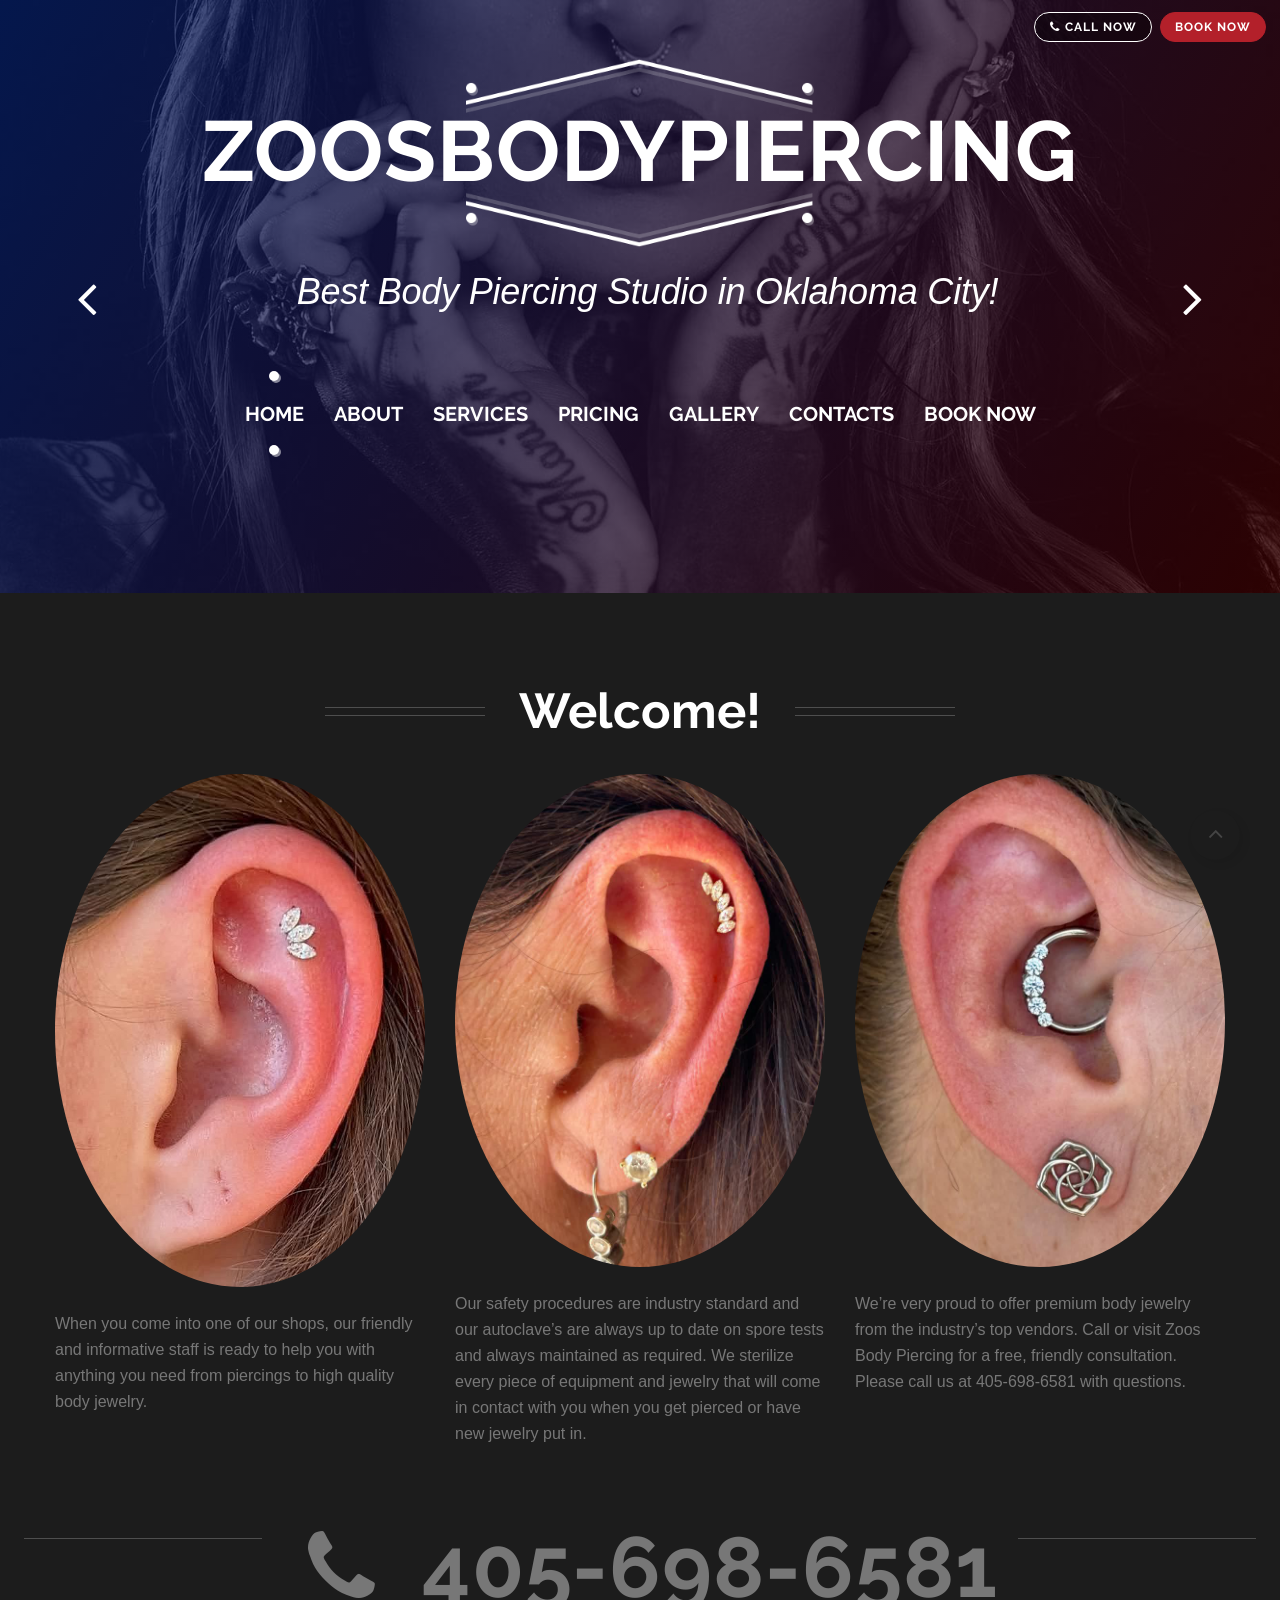
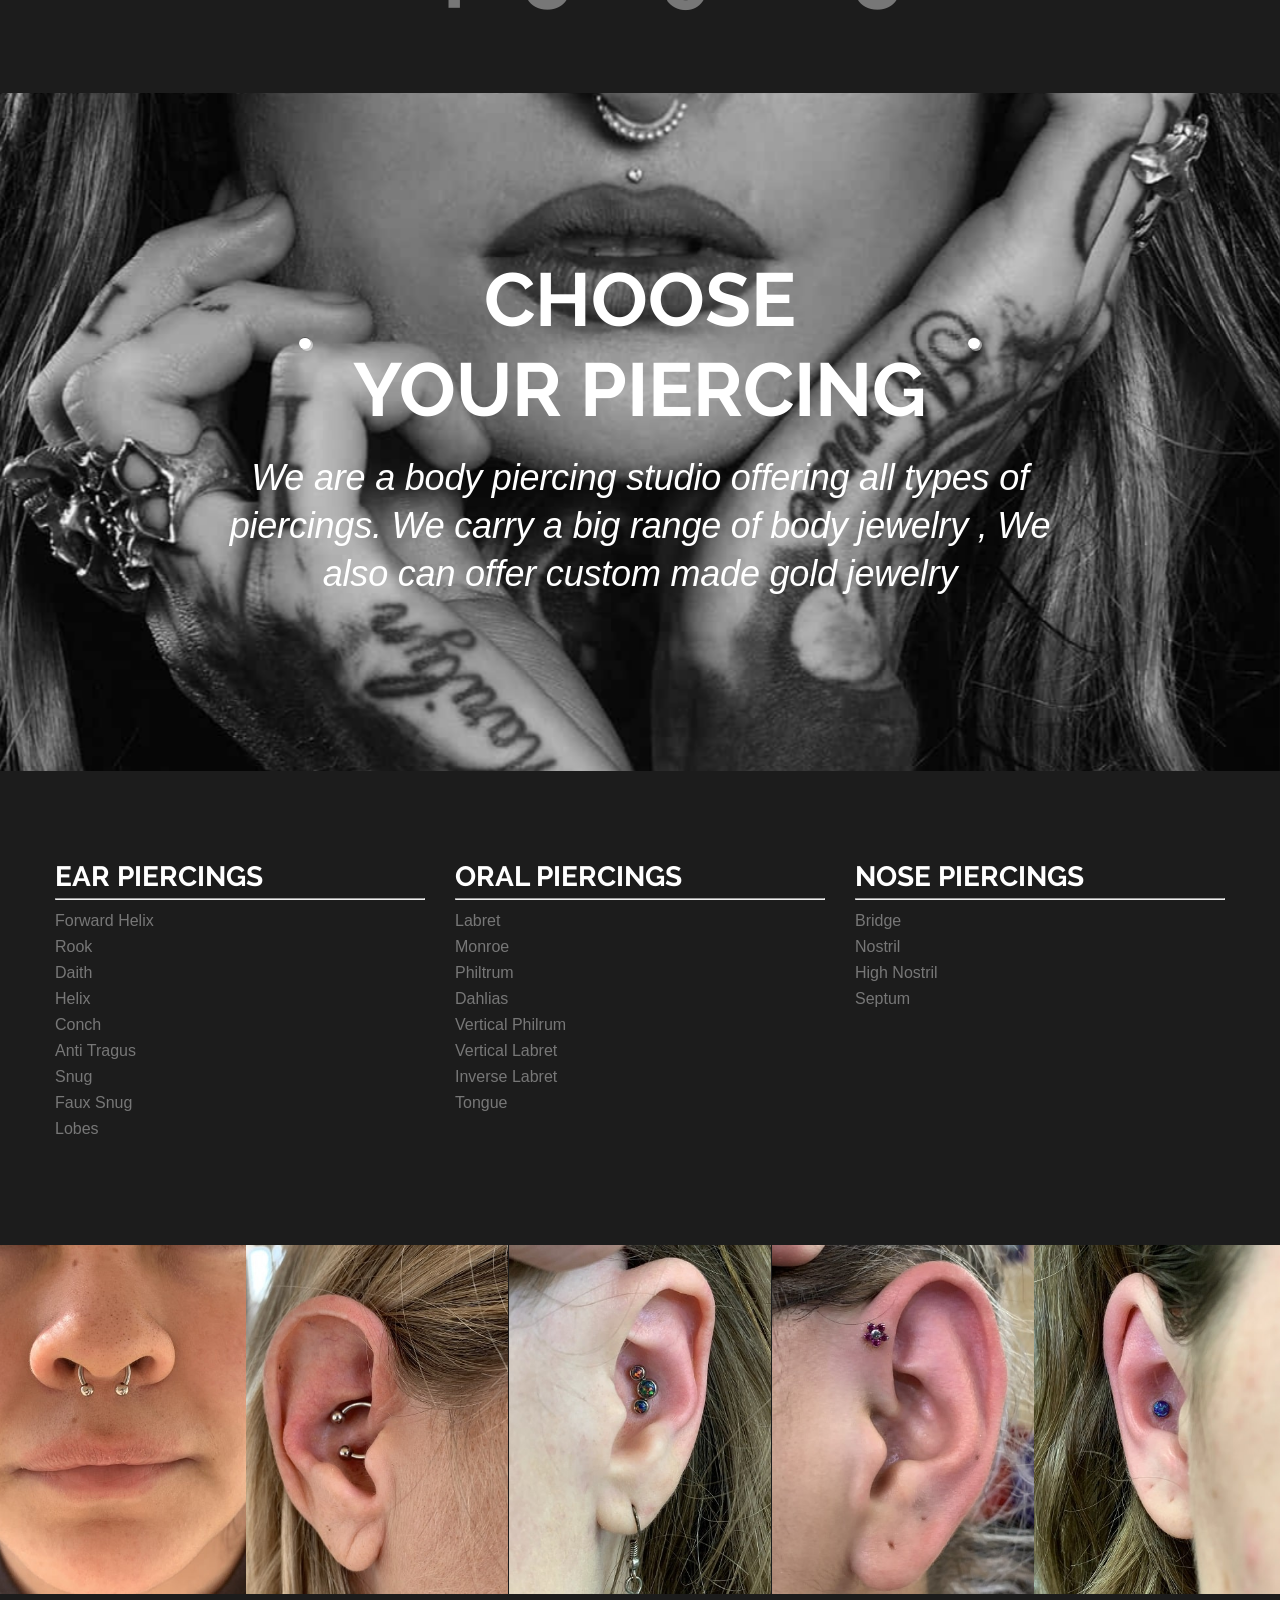
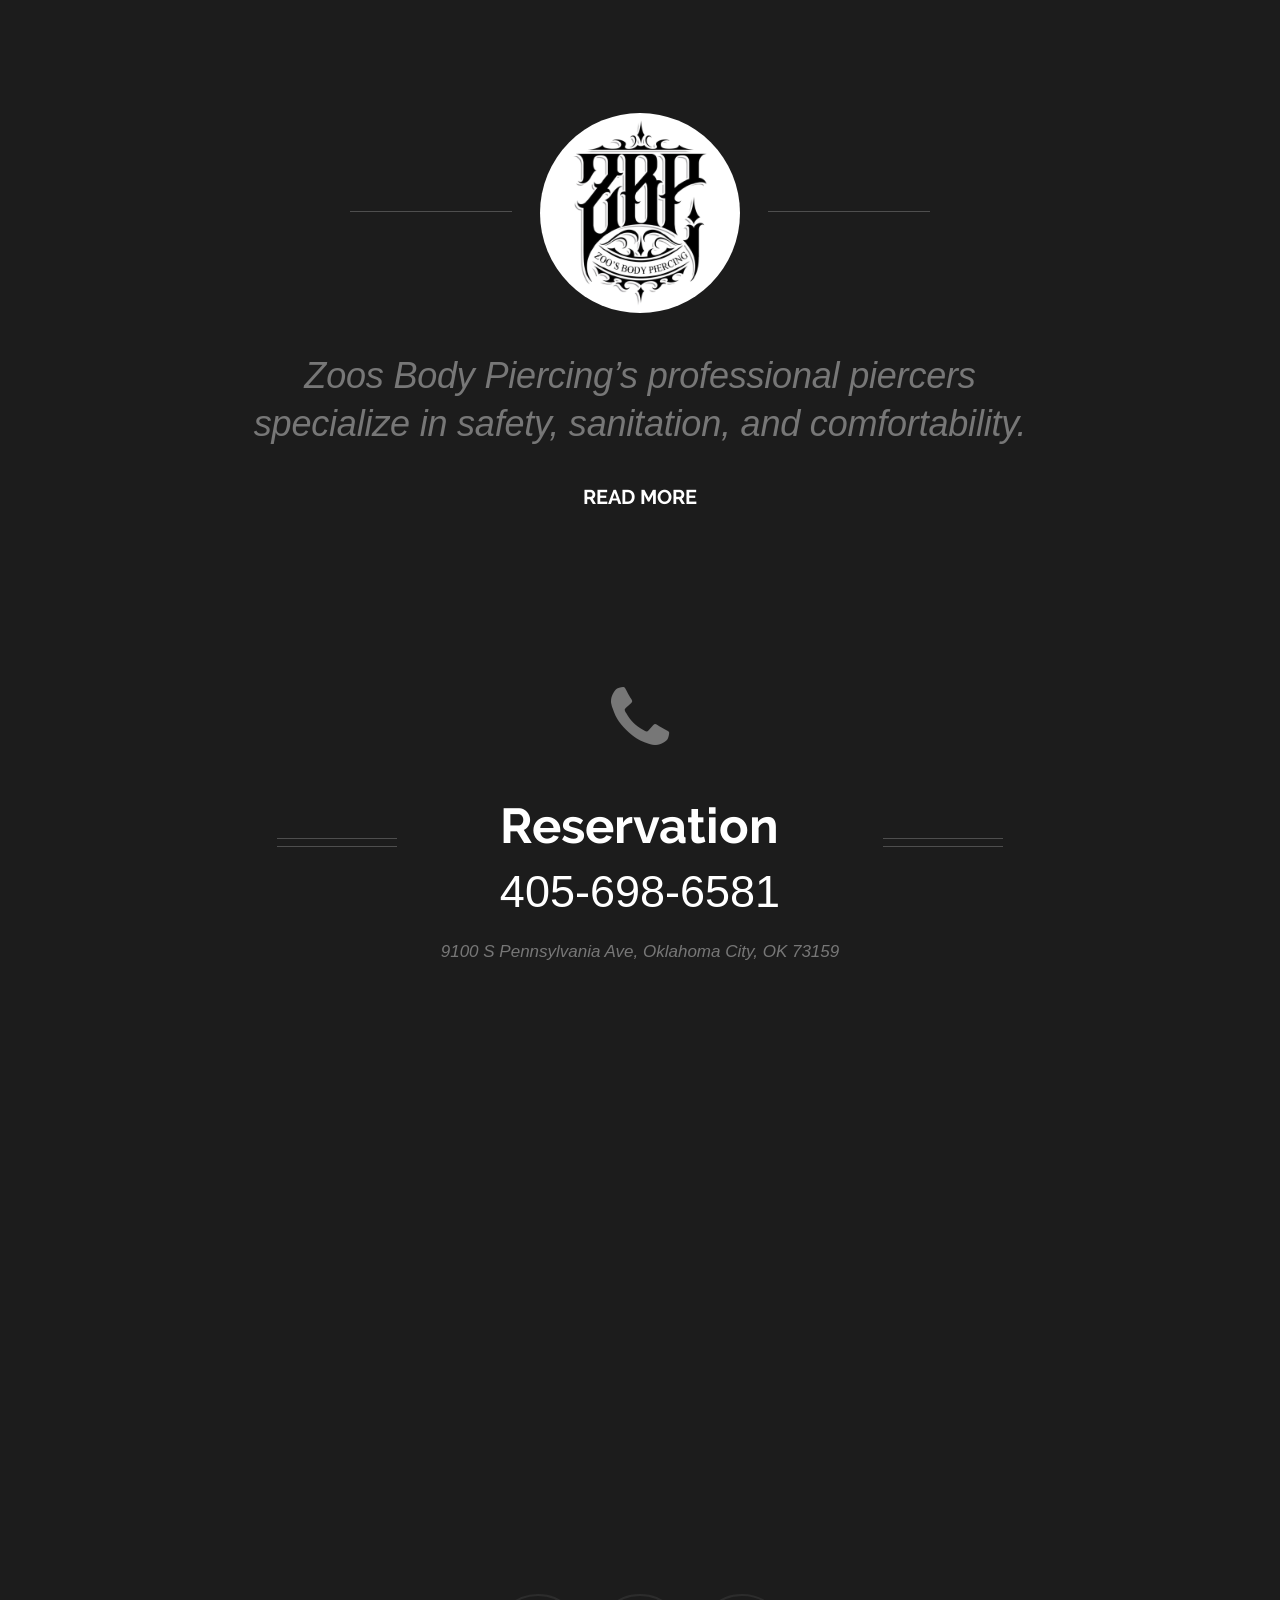
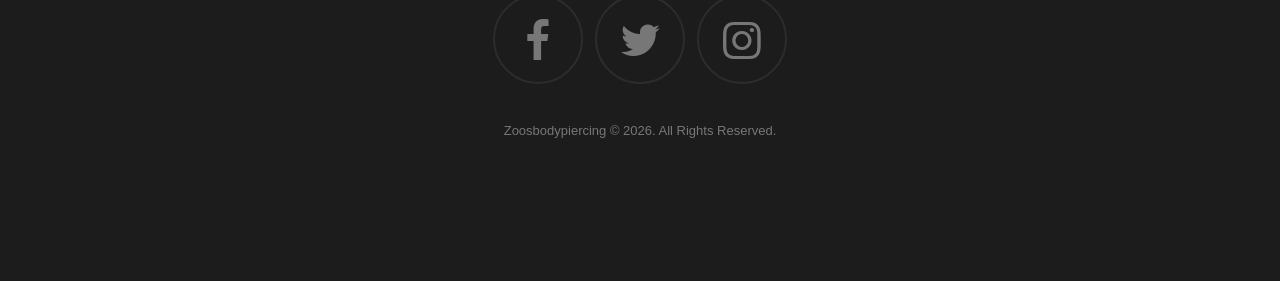
<file: index.html>
<!DOCTYPE html>
<html lang="en">

<head>
    <meta charset="UTF-8">
    <meta http-equiv="X-UA-Compatible" content="IE=edge">
    <meta name="viewport" content="width=device-width, initial-scale=1.0">
    <title>Zoos Body Piercing | Best Body Piercing Studio in Oklahoma City!</title>
    <link rel="icon" href="images/fevicon.jpg" type="image/x-icon">
    <link rel="stylesheet" href="css/style.css">
    <link rel="stylesheet" href="css/styles.css">
    <link rel="stylesheet" href="css/camera.css">
    <link rel="stylesheet" href="css/touch-touch.css">
    <script src="js/jquery.js"></script>
    <script src="js/jquery-migrate-1.2.1.js"></script>
    <script src='js/device.min.js'></script>
</head>
<body>
    <div class="page text-center">
        <header class="camera_container large-header">
            <div id="camera" class="camera_wrap">
                <div data-src="images/slide2.jpg">
                    <div class="camera_caption fadeIn"> </div>
                </div>
               
            </div>
            <div class="wrapper">
                <div class="brand">
                    <div class="brand_name"> <a href="./">zoosbodypiercing</a> </div>
                </div>
                <p class="heading-3 inset-1"> Best Body Piercing Studio in Oklahoma City! </p>
                <div id="stuck_container" class="stuck_container">
                    <nav class="nav">
                        <ul class="sf-menu" data-type="navbar">
                            <li class="active"> <a href="./">Home</a> </li>
                            <li> <a href="about.html">About</a> </li>
                            <li> <a href="services.html">Services</a> </li>
                            <li> <a href="pricing.html">Pricing</a> </li>
                            <li> <a href="gallery.html">Gallery</a> </li>
                            <li> <a href="contact.html">Contacts</a> </li>
                            <li> <a href="https://book.squareup.com/appointments/fww1xcostv9bk4/location/EG2BW60FEZVPB/services?gei=flW-Zv7tNo7kwN4PlYfcwQg&hl=en-US&rwg_token=AJKvS9XV79kli-tV1J1MzNUzfPPv4EjvS1fsJ-mzeedt18PYN6dD6rOgRRl5-cvJuLEUO9nd5y562_aJNDrqM02CdQKCeQWfvw%3D%3D">Book now</a> </li>
                        </ul>
                    </nav>
                </div>
            </div>
        </header>
        <main>
            <section class="well-md">
                <div class="container">
                    <h2 class="border min-width-1">Welcome!</h2>
                    <div class="row text-md-left">
                        <div class="col-md-4"> <img class="circle" src="images/4.jpg" alt="">
                            <p>When you come into one of our shops, our friendly and informative staff is ready to help
                                you with anything you need from piercings to high quality body jewelry.</p>
                        </div>
                        <div class="col-md-4"> <img class="circle" src="images/10.jpg" alt="">
                            <p> Our safety procedures are industry standard and our autoclave’s are always up to date on
                                spore tests and always maintained as required. We sterilize every piece of equipment and
                                jewelry that will come in contact with you when you get pierced or have new jewelry put
                                in.</p>
                        </div>
                        <div class="col-md-4"> <img class="circle" src="images/8.jpg" alt="">
                            <p>We’re very proud to offer premium body jewelry from the industry’s top vendors. Call or
                                visit Zoos Body Piercing for a free, friendly consultation. Please call us at
                                405-698-6581 with questions.</p>
                        </div>
                    </div><br><br><br><a href="tel:+1-405-737-7767" class="brand_name border border-md"><span
                            class="icon fa-phone"></span> 405-698-6581</a>
                </div>
            </section>
            <section class="parallax well-xl" data-url="images/parallax1.jpg" data-mobile="true">
                <div class="container-fluid">
                    <div class="row">
                        <div class="col-md-8 col-md-offset-2">
                            <h1 class="border">Choose<br>your piercing</h1>
                            <p class="heading-3">We are a body piercing studio offering all types of piercings. We carry
                                a big range of body jewelry , We also can offer custom made gold jewelry</p>
                        </div>
                    </div>
                </div>
            </section>
            <section class="well-md well-md--inset-2">
                <div class="container">
                    <div class="row text-md-left">
                        <div class="col-md-4">
                            <h4>EAR PIERCINGS</h4>
                            <hr />
                            <ul>
                                <li><b>Forward Helix</b> </li>
                                <li><b>Rook</b></li>
                                <li><b>Daith</b></li>
                                <li><b>Helix</b></li>
                                <li><b>Conch</b></li>
                                <li><b>Anti Tragus</b></li>
                                <li><b>Snug</b></li>
                                <li><b>Faux Snug</b></li>
                                <li><b>Lobes</b></li>
                            </ul>
                        </div>
                        <div class="col-md-4">
                            <h4>ORAL PIERCINGS</h4>
                            <hr />
                            <ul>
                                <li><b>Labret</b></li>
                                <li><b>Monroe</b></li>
                                <li><b>Philtrum</b></li>
                                <li><b>Dahlias</b></li>
                                <li><b>Vertical Philrum</b></li>
                                <li><b>Vertical Labret</b></li>
                                <li><b>Inverse Labret</b></li>
                                <li><b>Tongue</b></li>
                            </ul>
                        </div>
                        <div class="col-md-4">
                            <h4>NOSE PIERCINGS</h4>
                            <hr />
                            <ul>
                                <li><b>Bridge</b></li>
                                <li><b>Nostril</b></li>
                                <li><b>High Nostril</b></li>
                                <li><b>Septum</b></li>
                            </ul>
                            <br />
                        </div>
                    </div>
                </div>
            </section>
            <section class="thumbnain">
                <div class="row row-no-gutter flow-offset-1 flow-offset-2">
                    <a class="thumb" href="images/home-image-1.jpg" data-fancybox-group='1'> <img
                            src="images/home-image-1.jpg" alt="" /> <span class="thumb_overlay"></span> </a>
                    <a class="thumb" href="images/home-image-2.jpg" data-fancybox-group='1'> <img
                            src="images/home-image-2.jpg" alt="" /> <span class="thumb_overlay"></span> </a>
                    <a class="thumb" href="images/home-image-3.jpg" data-fancybox-group='1'> <img
                            src="images/home-image-3.jpg" alt="" /> <span class="thumb_overlay"></span> </a>
                    <a class="thumb" href="images/home-image-4.jpg" data-fancybox-group='1'> <img
                            src="images/home-image-4.jpg" alt="" /> <span class="thumb_overlay"></span> </a>
                    <a class="thumb" href="images/home-image-5.jpg" data-fancybox-group='1'> <img
                            src="images/home-image-5.jpg" alt="" /> <span class="thumb_overlay"></span> </a>
                </div>
            </section>
            <section class="well-lg">
                <div class="container-fluid">
                    <div class="row">
                        <div class="col-md-8 col-md-offset-2">
                            <figure class="border border-sm"> <img class="round logo" src="images/removebg.png" alt="">
                            </figure>
                            <p class="heading-3 text-default-variant-1 offset-1"> Zoos Body Piercing’s professional
                                piercers specialize in safety, sanitation, and comfortability. </p><a href="#"
                                class="link link-md link-contrast border border-md-1">read more</a>
                        </div>
                    </div>
                </div>
            </section>
            <section class="box-hover">
                <div class="box-mod text-sm-left">
                    <address class="border border-xs contact-info-1"> <span class="icon icon-md fa-phone"></span>
                        <dl>
                            <dt>
                                <div class="heading-2">Reservation</div>
                            </dt>
                            <dd onclick="window.open('tel:+1-405-737-7767', '_self')">405-698-6581</dd>
                        </dl>
                        <div class="small italic">9100 S Pennsylvania Ave, Oklahoma City, OK 73159</div>
                    </address>
                </div>
                <div id="map" class="map">
                    <div id="google-map" class="map_model">
                        <iframe
                            src="https://www.google.com/maps/embed?pb=!1m18!1m12!1m3!1d6506.30701760441!2d-97.55162760418226!3d35.37664846792846!2m3!1f0!2f0!3f0!3m2!1i1024!2i768!4f13.1!3m3!1m2!1s0x87b215dec5b15cb5%3A0x30f6f0ee2e3da88b!2sZoosbodypiercing!5e0!3m2!1sen!2sin!4v1671179600712!5m2!1sen!2sin"
                            style="border:0; width:100%; height:485px;" allowfullscreen="" loading="lazy"
                            referrerpolicy="no-referrer-when-downgrade"></iframe>
                    </div>
                </div>
            </section>
            
            
        </main>
        <footer>
            <div class="container">
                <ul class="footer-icon inline-list">
                    <li>
                        <a href="https://www.facebook.com/zoosbodypiercing" class="icon icon-sm fa-facebook"></a>
                    </li>
                    <li>
                        <a href="https://twitter.com/zoosbodypierci2" class="icon icon-sm fa-twitter"></a>
                    </li>
                    <li>
                        <a href="https://www.instagram.com/zoosbodypiercing/" class="icon icon-sm fa-instagram"></a>
                    </li>
                </ul>
                <div class="copyright"> Zoosbodypiercing &copy; <span id="copyright-year"></span>. All Rights Reserved.
                </div>
            </div>
        </footer>
        
        
    </div>
    <script src="js/script.js"></script>
</body>
</html>
</file>
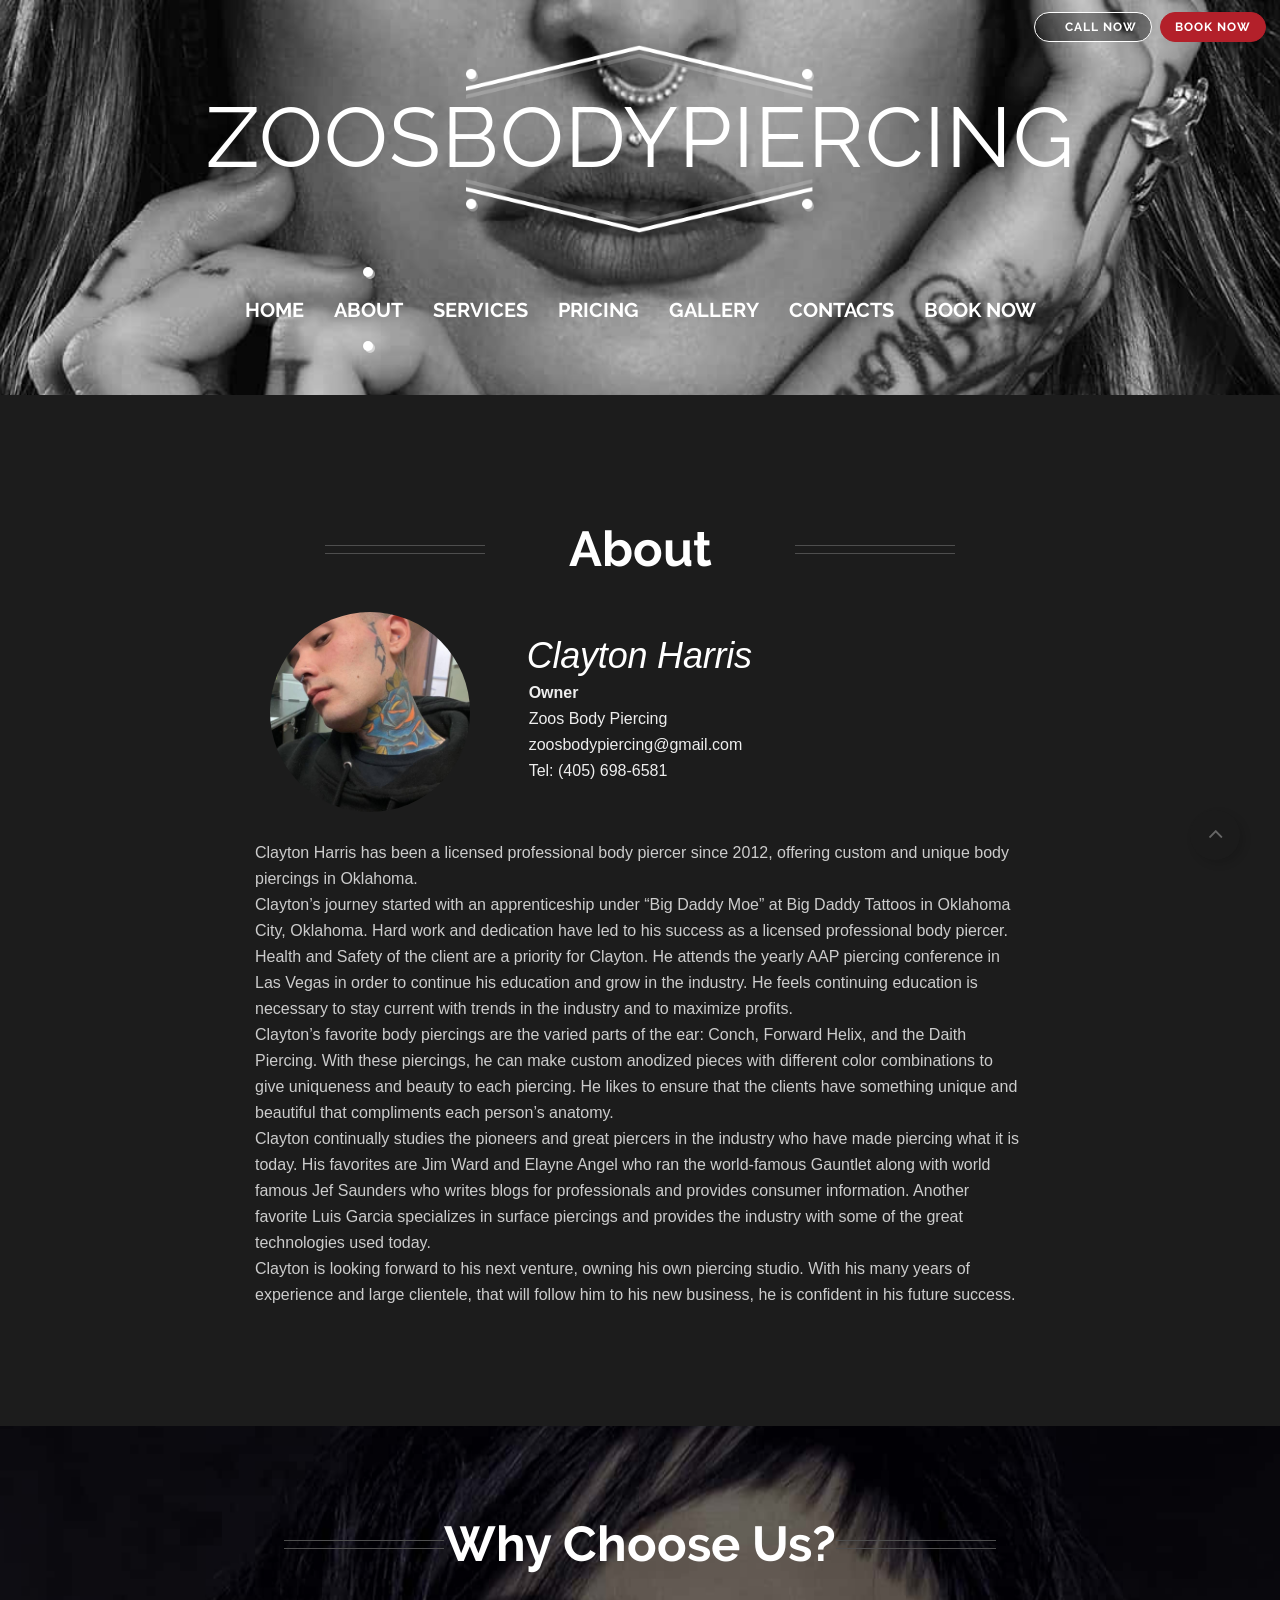
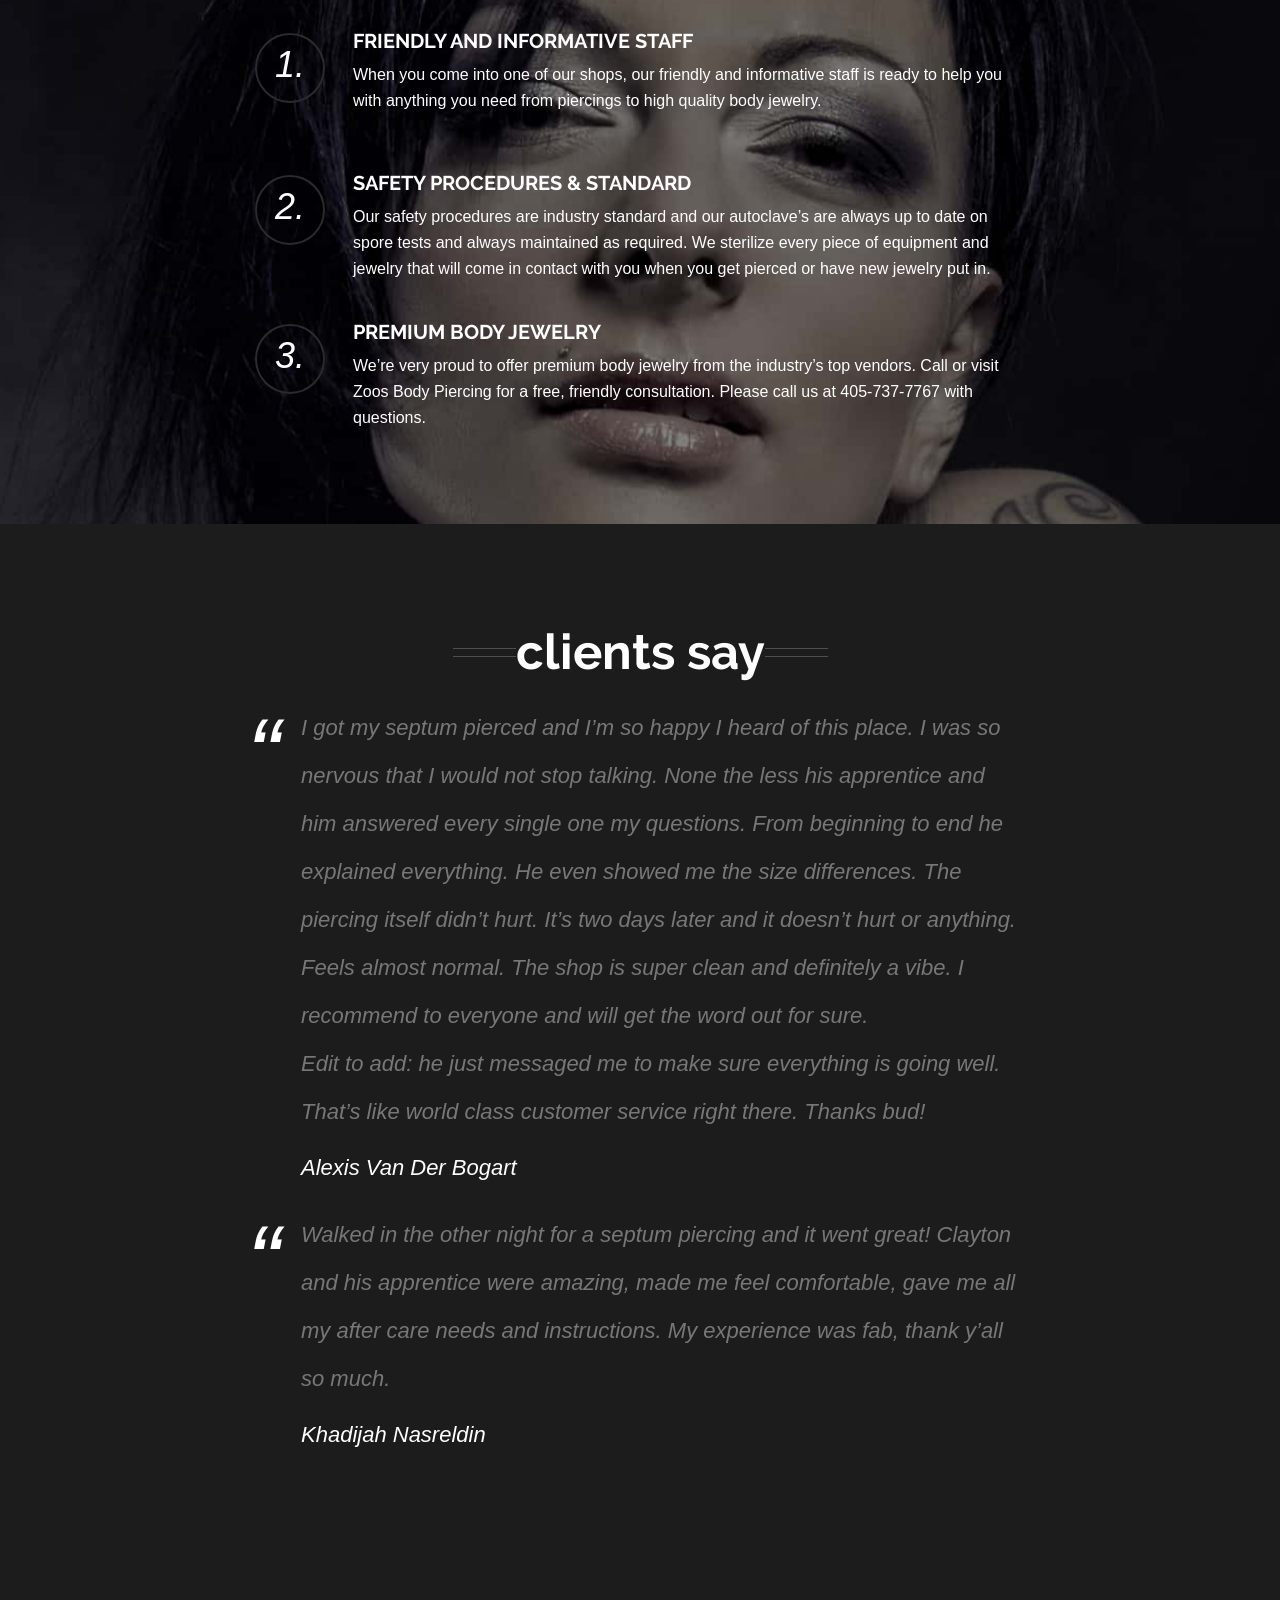
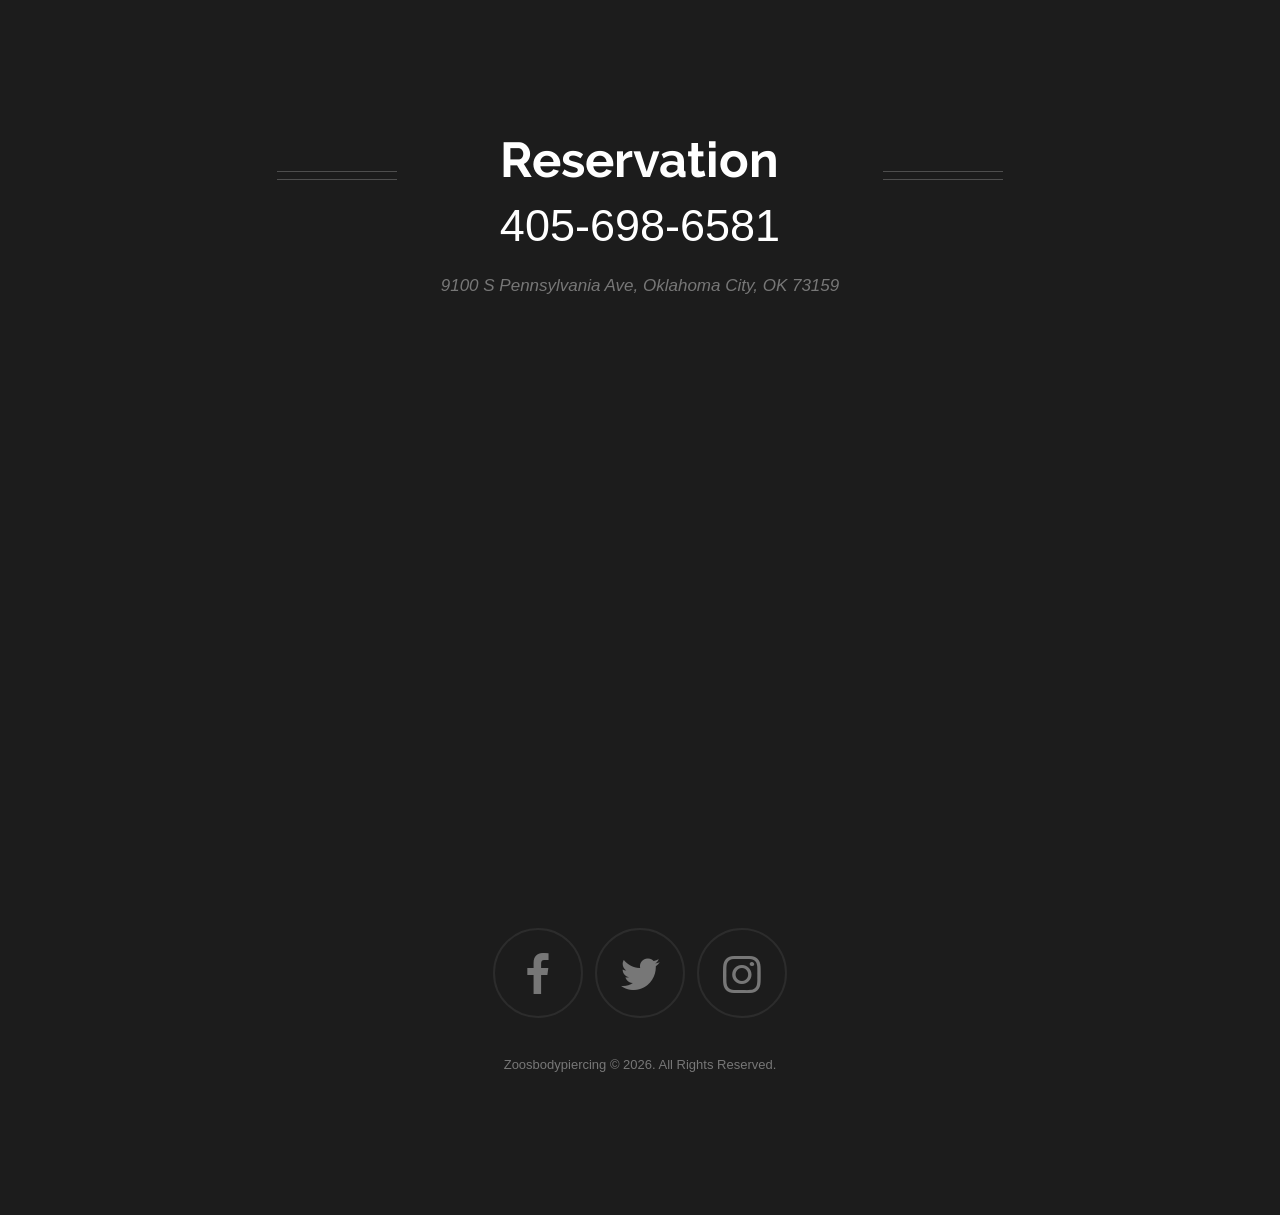
<file: about.html>
<!DOCTYPE html>
<html lang="en">

<head>
    <meta charset="UTF-8">
    <meta http-equiv="X-UA-Compatible" content="IE=edge">
    <meta name="viewport" content="width=device-width, initial-scale=1.0">
	<title>About | Zoos Body Piercing | Best Body Piercing Studio in Oklahoma City</title>
	<link rel="icon" href="images/fevicon.jpg" type="image/x-icon">

	<!-- Links -->
	<link rel="stylesheet" href="css/grid.css">
	<link rel="stylesheet" href="css/style.css">
	<link rel="stylesheet" href="https://fonts.googleapis.com/css?family=Raleway:700">
	<link rel="stylesheet" href="css/font-awesome.css">
	<!-- END Links -->

	<!-- JS -->
	<script src="js/jquery.js"></script>
	<script src="js/jquery-migrate-1.2.1.js"></script>
	<!-- END JS -->


	<script src='js/device.min.js'></script>
</head>

<body>
	<div class="page text-center">
		<!--========================================================
							  HEADER
	=========================================================-->

		<header class="middle-header bg-image bg-image-1 bg-fixed">
			<div class="wrapper">
				<div class="brand">
					<div class="brand_name">
						<a href="./">zoosbodypiercing</a>
					</div>
				</div>
				<div id="stuck_container" class="stuck_container">

					<!-- Navigation -->
					<nav class="nav">
						<ul class="sf-menu" data-type="navbar">
							<li>
								<a href="./">Home</a>
							</li>
							<li class="active">
								<a href="about.html">About</a>
							</li>
							<li>
								<a href="services.html">Services</a>
							</li>
							<li> <a href="pricing.html">Pricing</a> </li>
							<li>
								<a href="gallery.html">Gallery</a>
							</li>
							<li>
								<a href="contact.html">Contacts</a>
							</li>
				 <li> <a href="https://book.squareup.com/appointments/fww1xcostv9bk4/location/EG2BW60FEZVPB/services?gei=flW-Zv7tNo7kwN4PlYfcwQg&hl=en-US&rwg_token=AJKvS9XV79kli-tV1J1MzNUzfPPv4EjvS1fsJ-mzeedt18PYN6dD6rOgRRl5-cvJuLEUO9nd5y562_aJNDrqM02CdQKCeQWfvw%3D%3D">Book now</a> </li>

						</ul>
					</nav>
					<!-- END Navigation -->

				</div>
			</div>
		</header>

		<!--========================================================
							  CONTENT
	=========================================================-->
		<main>
			<section class="well-lg">
				<div class="container">
					<div class="row">
						<div class="col-sm-12 col-md-12">
							<h2 class="border min-width-1">About</h2>

						</div>
					</div>
					<div class="row">
						<div class="col-md-8 col-md-offset-2 text-md-left">
							<div class="col-sm-4">
								<figure class=""> <img class="round" src="images/aboutImage.jpeg" alt=""
										style="width: 200px;">
								</figure>
							</div>
							<div class="col-sm-8" style="padding-top: 20px;">
								<h3>Clayton Harris</h3>
								<p style="color: #eee; padding-left: 2px;"><strong>Owner</strong><br/>
									Zoos Body Piercing<br/>
									zoosbodypiercing@gmail.com<br/>
									Tel: (405) 698-6581</p>
							</div>

						</div>
					</div>
					<div class="row">
						<div class="col-md-8 col-md-offset-2 text-md-left">
							<p style="color: #ccc;"> Clayton Harris has been a licensed professional body piercer since 2012, offering custom
								and unique body piercings in Oklahoma.<br />Clayton’s journey started with an
								apprenticeship under “Big Daddy Moe” at Big Daddy Tattoos in Oklahoma City, Oklahoma.
								Hard work and dedication have led to his success as a licensed professional body
								piercer.<br /> Health and Safety of the client are a priority for Clayton. He attends
								the yearly AAP piercing conference in Las Vegas in order to continue his education and
								grow in the industry. He feels continuing education is necessary to stay current with
								trends in the industry and to maximize profits.<br /> Clayton’s favorite body piercings
								are the varied parts of the ear: Conch, Forward Helix, and the Daith Piercing. With
								these piercings, he can make custom anodized pieces with different color combinations to
								give uniqueness and beauty to each piercing. He likes to ensure that the clients have
								something unique and beautiful that compliments each person’s anatomy.<br /> Clayton
								continually studies the pioneers and great piercers in the industry who have made
								piercing what it is today. His favorites are Jim Ward and Elayne Angel who ran the
								world-famous Gauntlet along with world famous Jef Saunders who writes blogs for
								professionals and provides consumer information. Another favorite Luis Garcia
								specializes in surface piercings and provides the industry with some of the great
								technologies used today.<br /> Clayton is looking forward to his next venture, owning
								his own piercing studio. With his many years of experience and large clientele, that
								will follow him to his new business, he is confident in his future success.</p>
						</div>
					</div>
				</div>
			</section>
			<!-- END Why Us -->

			<!-- RD Parallax -->
			<section class="parallax well-md well-md--inset-1" data-url="images/parallax3.jpg" data-mobile="true">
				<div class="container">
					<h2 class="border min-width-1">Why Choose Us?</h2>
					<div class="row text-md-left">
						<div class="col-md-8 col-md-offset-2">
							<ol class="index-list text-md-left">
								<li class="box-md">
									<div class="box_left inset-7">
										<span class="icon icon-xs icon-default"></span>
									</div>
									<div class="box_cnt">
										<p class="heading-6">Friendly and informative staff</p>
										<p>When you come into one of our shops, our friendly and informative staff is
											ready to help you with anything you need from piercings to high quality body
											jewelry.</p>
									</div>
								</li>
								<li class="box-md">
									<div class="box_left inset-7">
										<span class="icon icon-xs icon-default"></span>
									</div>
									<div class="box_cnt">
										<p class="heading-6">Safety procedures & standard</p>
										<p>Our safety procedures are industry standard and our autoclave’s are always up
											to date on spore tests and always maintained as required. We sterilize every
											piece of equipment and jewelry that will come in contact with you when you
											get pierced or have new jewelry put in.</p>
									</div>
								</li>
								<li class="box-md">
									<div class="box_left inset-7">
										<span class="icon icon-xs icon-default"></span>
									</div>
									<div class="box_cnt">
										<p class="heading-6">Premium body jewelry</p>
										<p>We’re very proud to offer premium body jewelry from the industry’s top
											vendors. Call or visit Zoos Body Piercing for a free, friendly consultation.
											Please call us at 405-737-7767 with questions.</p>
									</div>
								</li>
							</ol>
						</div>
					</div>
				</div>
			</section>
			<!-- END RD Parallax -->

			<!-- Who we are -->
			<section class="well-md well-md--inset-2">
				<div class="container">
					<div class="row inset-3">
						<div class="col-md-8 col-md-offset-2">
							<h2 class="border border-small min-width-2">clients say</h2>
							<blockquote class="quote box-md text-md-left">
								<div class="box_left inset-8">
									<span class="icon quote-icon"></span>
								</div>
								<div class="box_cnt">
									<p><q>I got my septum pierced and I’m so happy I heard of this place. I was so nervous that I would not stop talking. None the less his apprentice and him answered every single one my questions. From beginning to end he explained everything. He even showed me the size differences. The piercing itself didn’t hurt. It’s two days later and it doesn’t hurt or anything. Feels almost normal. The shop is super clean and definitely a vibe. I recommend to everyone and will get the word out for sure.<br>

										Edit to add: he just messaged me to make sure everything is going well. That’s like world class customer service right there. Thanks bud!</q></p>
									<p><cite>Alexis Van Der Bogart</cite></p>
								</div>
							</blockquote>
							<blockquote class="quote box-md text-md-left">
								<div class="box_left inset-8">
									<span class="icon quote-icon"></span>
								</div>
								<div class="box_cnt">
									<p><q>Walked in the other night for a septum piercing and it went great! Clayton and his apprentice were amazing, made me feel comfortable, gave me all my after care needs and instructions. My experience was fab, thank y’all so much. </q>
									</p>
									<p><cite>Khadijah Nasreldin</cite></p>
								</div>
							</blockquote>
							
						</div>
					</div>
				</div>
			</section>
			<!-- END Who we are -->
			<section class="box-hover">
                <div class="box-mod text-sm-left"> <address class="border border-xs contact-info-1"> <span class="icon icon-md fa-phone"></span> <dl> <dt> <div class="heading-2">Reservation</div></dt> <dd onclick="window.open('tel:+1-405-698-6581', '_self')">405-698-6581</dd> </dl> <div class="small italic">9100 S Pennsylvania Ave, Oklahoma City, OK 73159</div></address> </div>
                <div id="map" class="map">
                    <div id="google-map" class="map_model">
                        <iframe src="https://www.google.com/maps/embed?pb=!1m18!1m12!1m3!1d6506.30701760441!2d-97.55162760418226!3d35.37664846792846!2m3!1f0!2f0!3f0!3m2!1i1024!2i768!4f13.1!3m3!1m2!1s0x87b215dec5b15cb5%3A0x30f6f0ee2e3da88b!2sZoosbodypiercing!5e0!3m2!1sen!2sin!4v1671179600712!5m2!1sen!2sin" style="border:0; width:100%; height:485px;" allowfullscreen="" loading="lazy" referrerpolicy="no-referrer-when-downgrade"></iframe>
                    </div>
                </div>
            </section>
        </main>
        
        <footer>
            <div class="container">
                <ul class="footer-icon inline-list">
                    <li>
                        <a href="https://www.facebook.com/zoosbodypiercing" class="icon icon-sm fa-facebook"></a>
                    </li>
                    <li>
                        <a href="https://twitter.com/zoosbodypierci2" class="icon icon-sm fa-twitter"></a>
                    </li>
                    <li>
                        <a href="https://www.instagram.com/zoosbodypiercing/" class="icon icon-sm fa-instagram"></a>
                    </li>
                </ul>
                <div class="copyright"> Zoosbodypiercing &copy; <span id="copyright-year"></span>. All Rights Reserved. </div>
            </div>
        </footer>
    </div>
    <script src="js/script.js"></script>
</body>

</html>
</file>
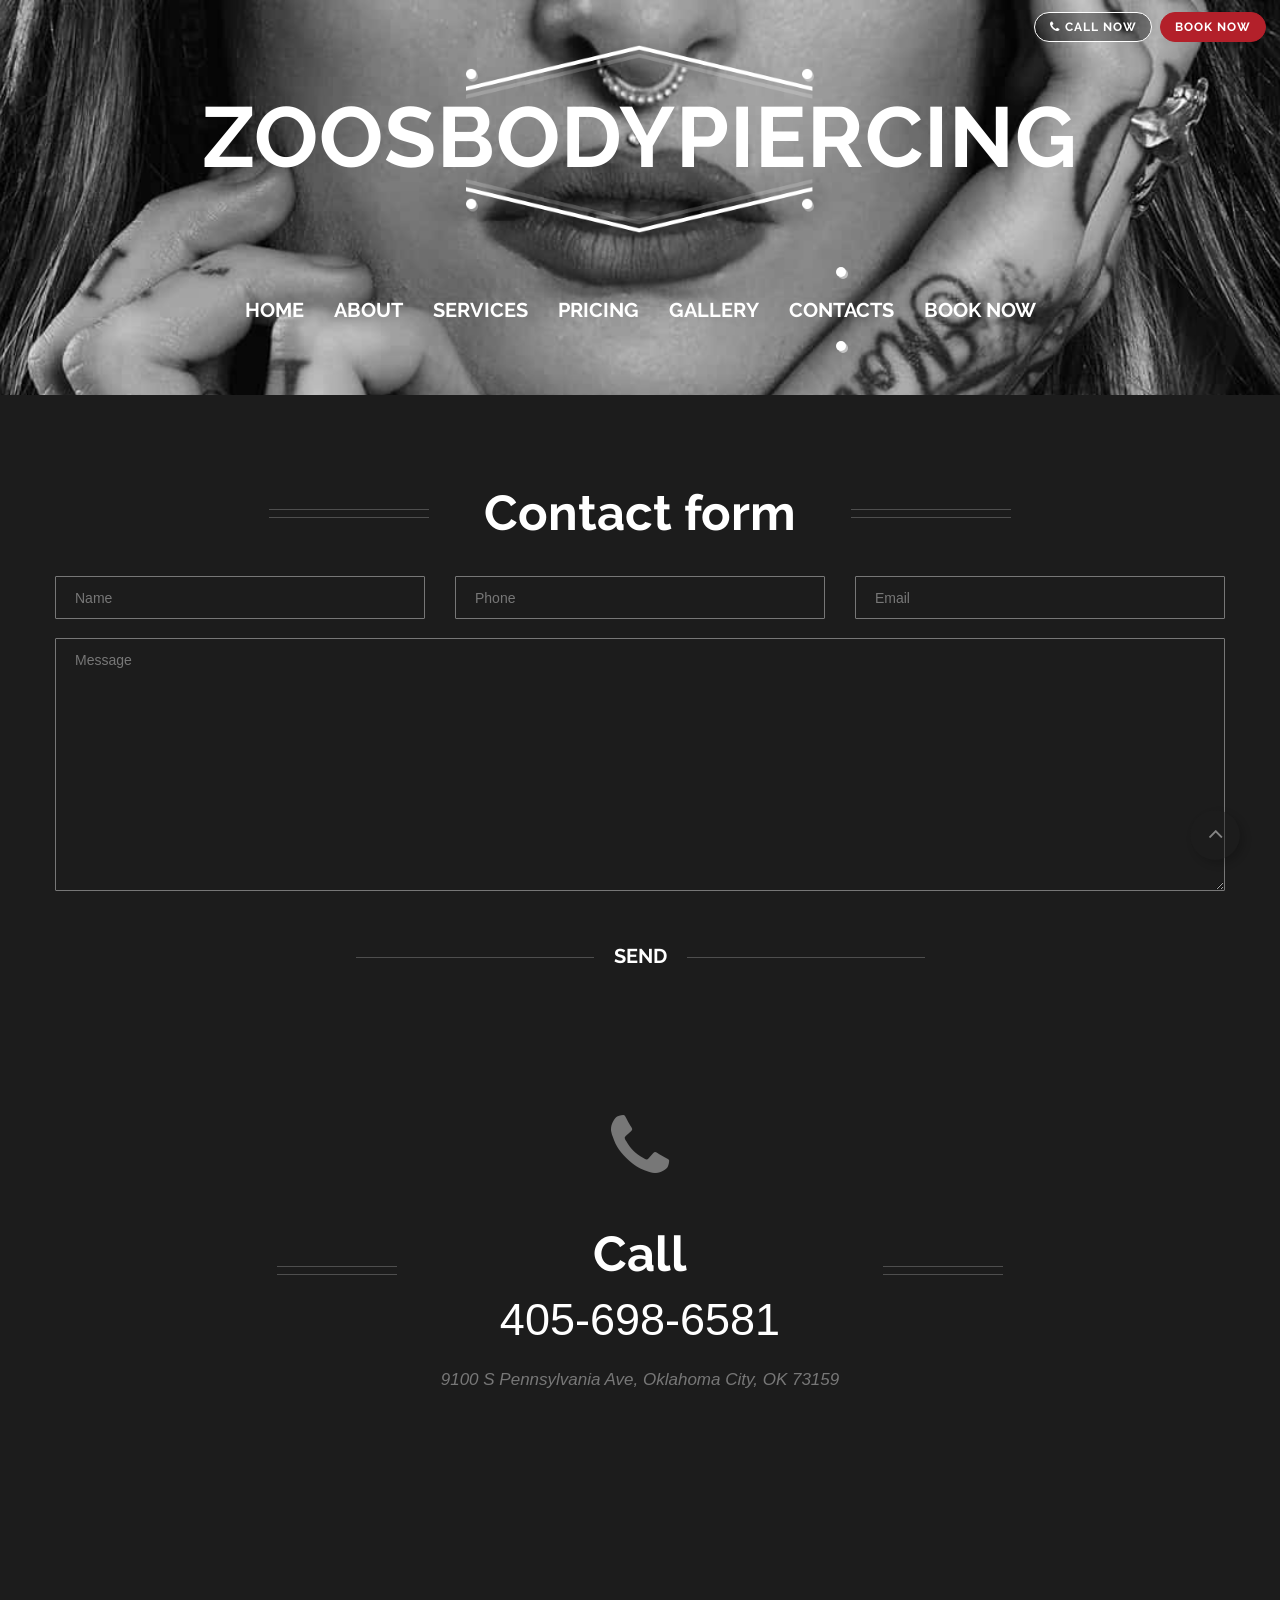
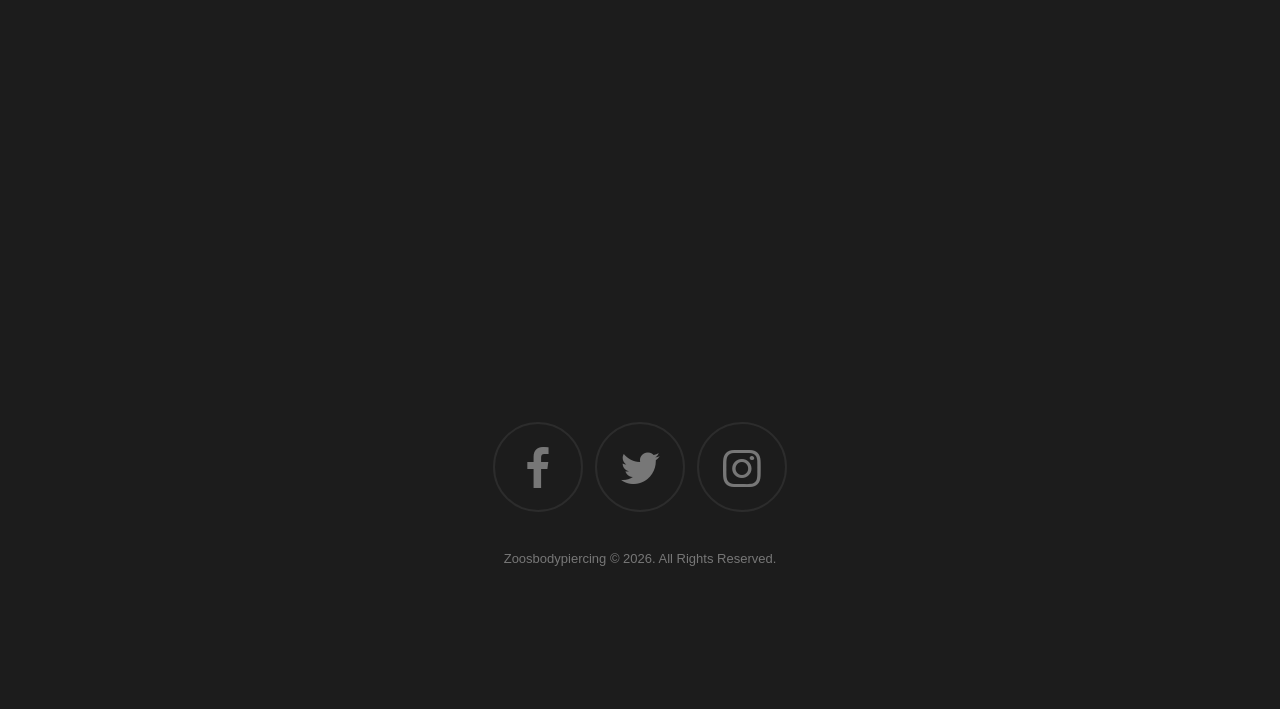
<file: contact.html>
<!DOCTYPE html>
<html lang="en">

<head>
    <meta charset="UTF-8">
    <meta http-equiv="X-UA-Compatible" content="IE=edge">
    <meta name="viewport" content="width=device-width, initial-scale=1.0">
	<title>Contacts | Zoos Body Piercing | Best Body Piercing Studio in Oklahoma City</title>
	<link rel="icon" href="images/fevicon.jpg" type="image/x-icon">

	<!-- Links -->
    <link rel="stylesheet" href="css/style.css"> 	
    <link rel="stylesheet" href="css/touch-touch.css">
    <link rel="stylesheet" href="css/mailform.css">
    <link rel="stylesheet" href="css/google-map.css">
	<!-- END Links -->

	<!-- JS -->
	<script src="js/jquery.js"></script>
	<script src="js/jquery-migrate-1.2.1.js"></script>
	<!-- END JS -->

	<script src='js/device.min.js'></script>
</head>
<body>
<div class="page text-center">
	<!--========================================================
							  HEADER
	=========================================================-->

	<!-- Camera -->
	<header  class="middle-header bg-image bg-image-1 bg-fixed">
	    <div class="wrapper">
			<div class="brand">
				<div class="brand_name">
					<a href="./">zoosbodypiercing</a>
				</div>
			</div>
			<div id="stuck_container" class="stuck_container">

    			<!-- Navigation -->
    			<nav class="nav">
    				<ul class="sf-menu" data-type="navbar">
    					<li>
    						<a href="./">Home</a>
    					</li>
    					<li>
    						<a href="about.html">About</a>
    					</li>
    					<li>
    						<a href="services.html">Services</a>
						</li>
						<li> <a href="pricing.html">Pricing</a> </li>
    					<li>
    						<a href="gallery.html">Gallery</a>
    					</li>
    					<li class="active">
    						<a href="contact.html">Contacts</a>
    					</li>
    					<li> <a href="https://book.squareup.com/appointments/fww1xcostv9bk4/location/EG2BW60FEZVPB/services?gei=flW-Zv7tNo7kwN4PlYfcwQg&hl=en-US&rwg_token=AJKvS9XV79kli-tV1J1MzNUzfPPv4EjvS1fsJ-mzeedt18PYN6dD6rOgRRl5-cvJuLEUO9nd5y562_aJNDrqM02CdQKCeQWfvw%3D%3D">Book now</a> </li>

    				</ul>
    			</nav>
    			<!-- END Navigation -->

			</div>
	    </div>

	</header>
	<!-- END Camera -->

	<!--========================================================
							  CONTENT
	=========================================================-->
	<main>
        
        <!-- RD Mailform -->
        <section class="well-md">
            <div class="container">
                <h2 class="border min-width-4">Contact form</h2>
                <div class="row inset-5">
                    <form class='mailform rd-mailform' method="post" action="process.php">
                        <input type="hidden" name="form-type" value="contact"/>
                        <fieldset>
                            <div class="col-sm-4 col-md-4">
                                <label data-add-placeholder="">
                                    <input type="text"
                                           name="name"
                                           placeholder="Name"
                                           data-constraints="@LettersOnly @NotEmpty"/>
                                </label>     
                            </div>

                            <div class="col-sm-4 col-md-4">
                                <label data-add-placeholder="">
                                    <input type="text"
                                           name="phone"
                                           placeholder="Phone"
                                           data-constraints="@Phone" required/>
                                </label>
                            </div>

                            <div class="col-sm-4 col-md-4">
                                <label data-add-placeholder="">
                                    <input type="text"
                                           name="email"
                                           placeholder="Email"
                                           data-constraints="@Email @NotEmpty" required/>
                                </label>
                            </div>
                            
                            <div class="col-xs-12">
                                <label data-add-placeholder="">
                                    <textarea name="message" placeholder="Message"
                                              data-constraints="@NotEmpty"></textarea>
                                </label>
                            </div>

                            <div class="mfControls">
                                <button class="link link-md link-contrast border border-md" type="submit">Send</button>
                            </div>
                        </fieldset>
                    </form>
                </div>
            </div>
        </section>
        <!-- END RD Mailform -->


        <!-- Google Maps -->
        <section class="box-hover relative">
            <div class="box-mod text-sm-left">

                <!-- Contact Info -->
                <address class="border border-xs contact-info-1">
                    <span class="icon icon-md fa-phone"></span>        
                    <dl>
                        <dt>
                            <div class="heading-2">Call</div>
                        </dt>
                        <dd onclick="window.open('tel:+1-405-698-6581', '_self')">405-698-6581</dd>
                    </dl>
                    <div class="small italic">9100 S Pennsylvania Ave, Oklahoma City, OK 73159</div>
                </address>
                <!-- Contact Info -->

            </div>          
            <div id="map" class="map">
                <div id="google-map" class="map_model">
                    <iframe src="https://www.google.com/maps/embed?pb=!1m18!1m12!1m3!1d6506.30701760441!2d-97.55162760418226!3d35.37664846792846!2m3!1f0!2f0!3f0!3m2!1i1024!2i768!4f13.1!3m3!1m2!1s0x87b215dec5b15cb5%3A0x30f6f0ee2e3da88b!2sZoosbodypiercing!5e0!3m2!1sen!2sin!4v1671179600712!5m2!1sen!2sin" style="border:0; width:100%; height:485px;" allowfullscreen="" loading="lazy" referrerpolicy="no-referrer-when-downgrade"></iframe>
				</div>
            </div>
        </section>
        <!-- END Google Maps -->

    </main>

   <!--========================================================
							  FOOTER
	=========================================================-->
	<footer>
		<div class="container">
			<ul class="footer-icon inline-list">
			    <li><a href="https://www.facebook.com/zoosbodypiercing" class="icon icon-sm fa-facebook"></a></li>
			    <li><a href="https://twitter.com/zoosbodypierci2" class="icon icon-sm fa-twitter"></a></li>
			    <li><a href="https://www.instagram.com/zoosbodypiercing/" class="icon icon-sm fa-instagram"></a></li>
			</ul>
			<div class="copyright">
				Zoosbodypiercing  &copy; <span id="copyright-year"></span>.
				All Rights Reserved.
			</div>
			<!-- {%FOOTER_LINK} -->
		</div>
	</footer>
</div>

<script src="js/script.js"></script>
</body>
</html>
</file>
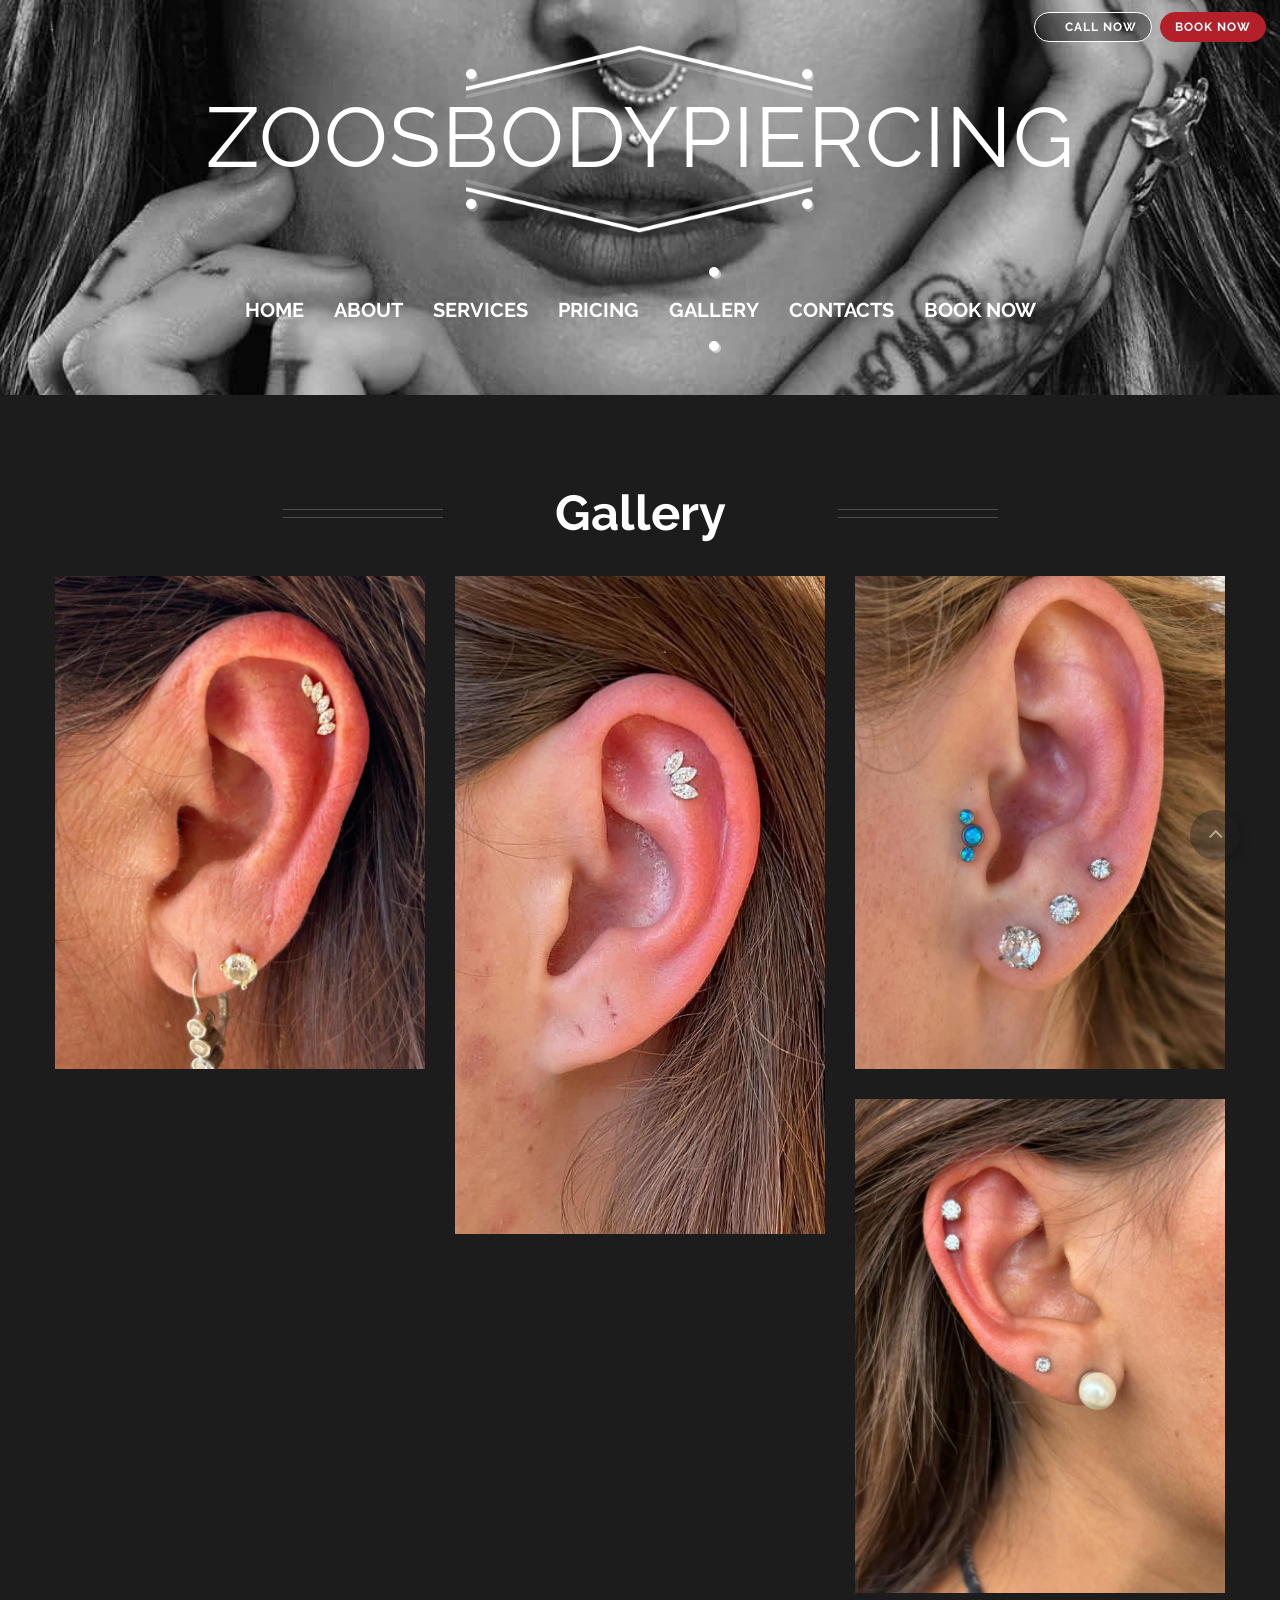
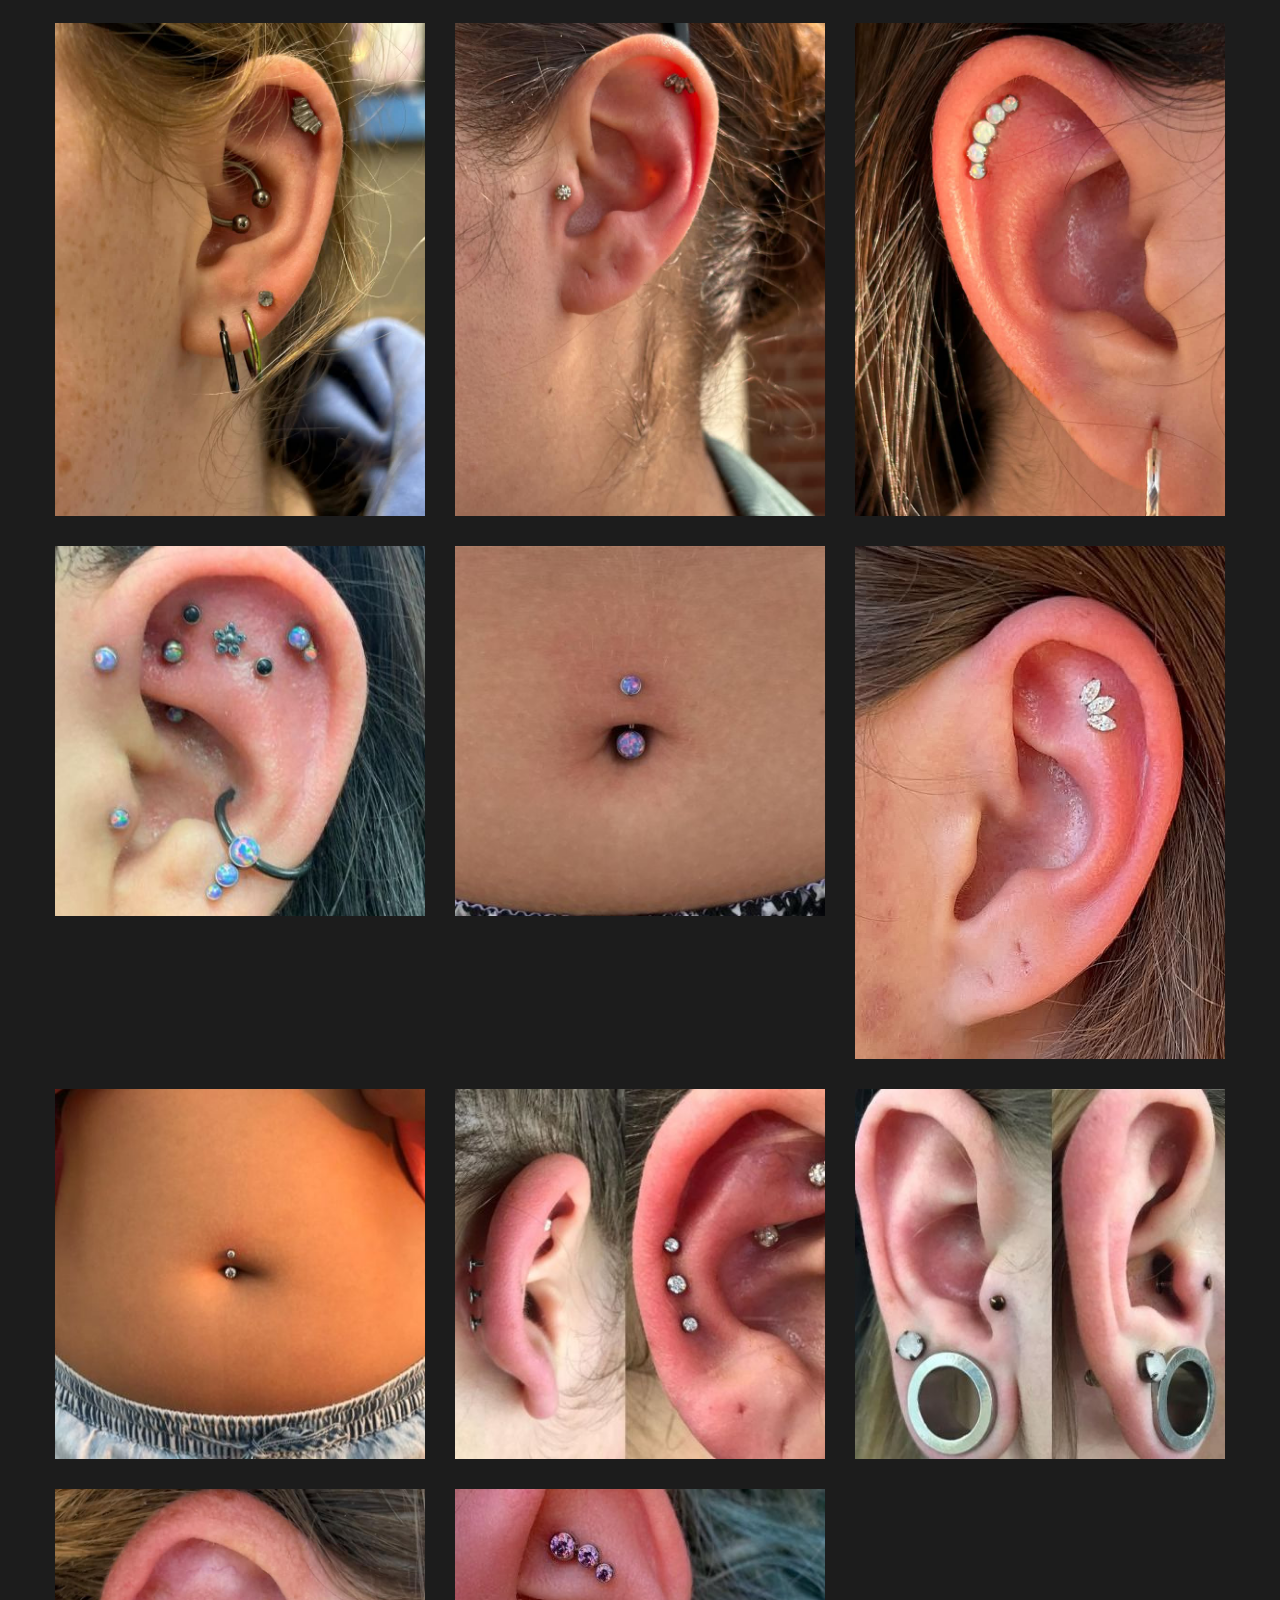
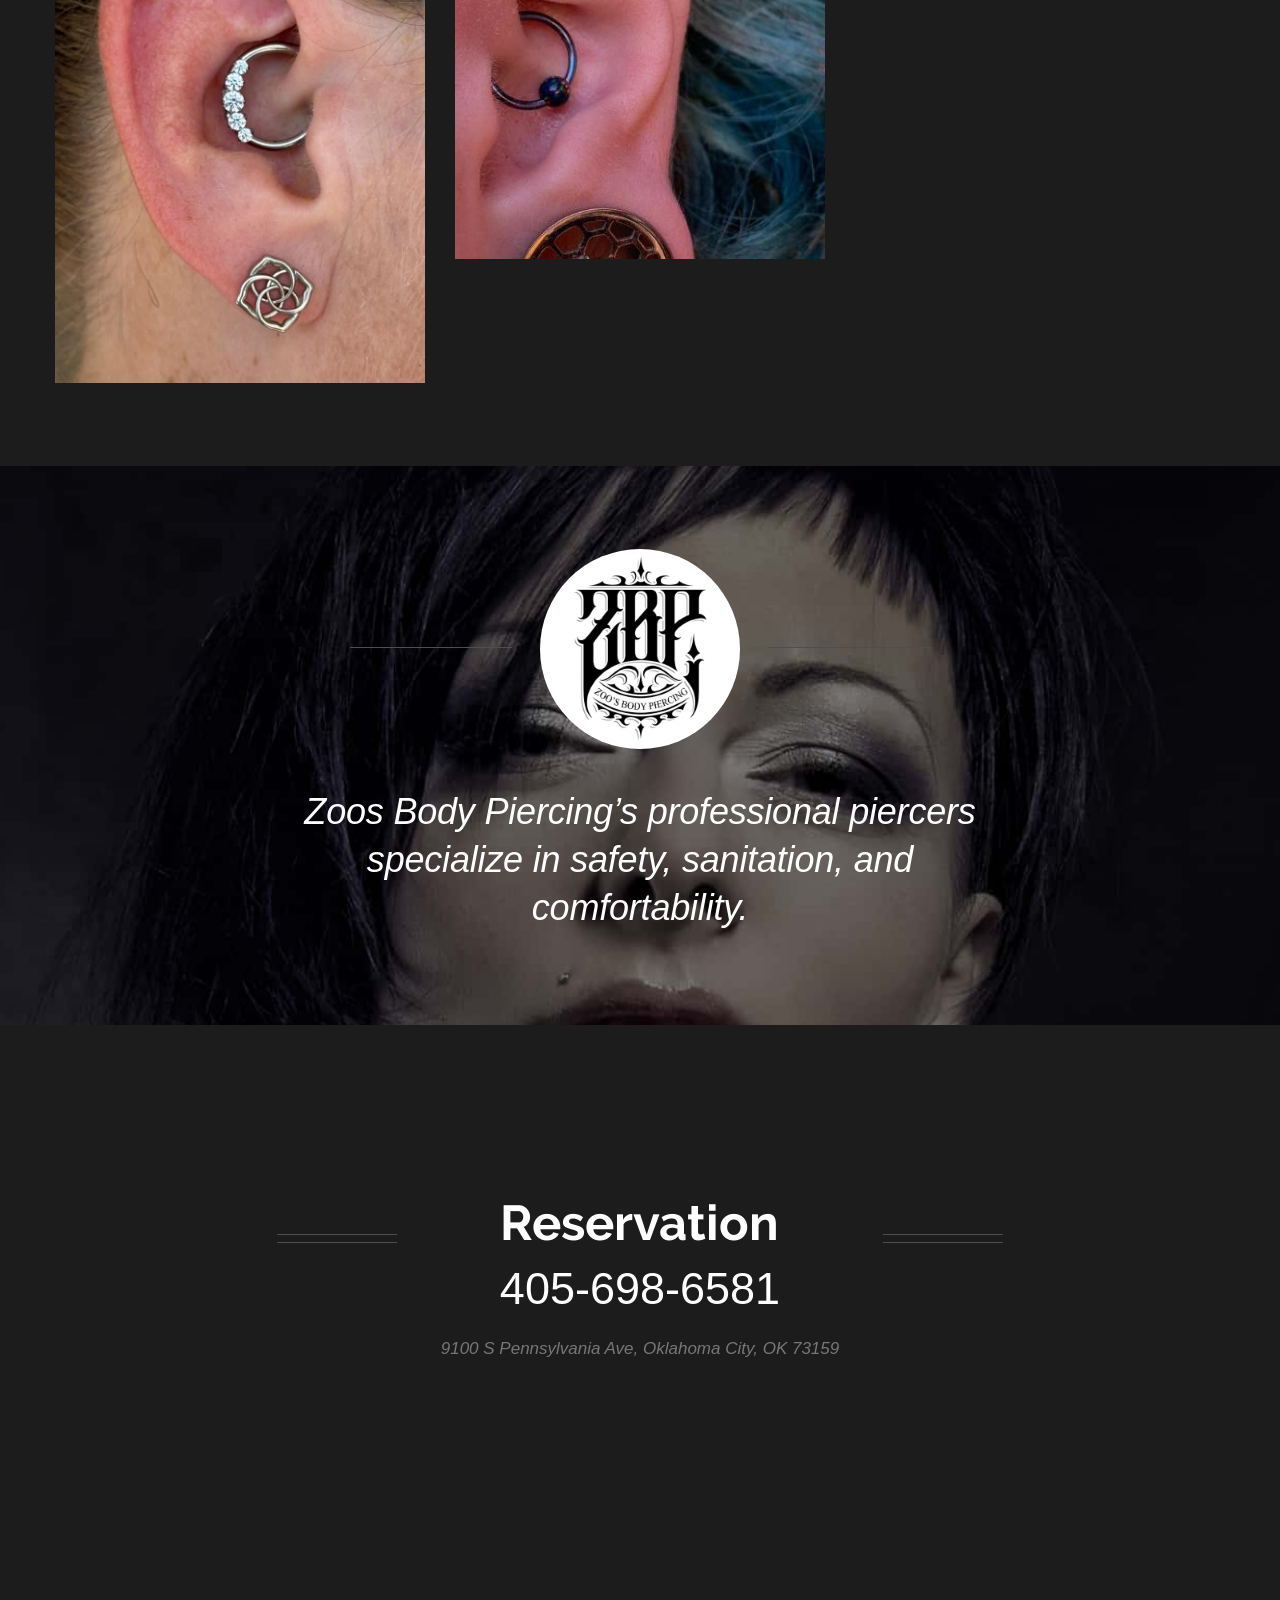
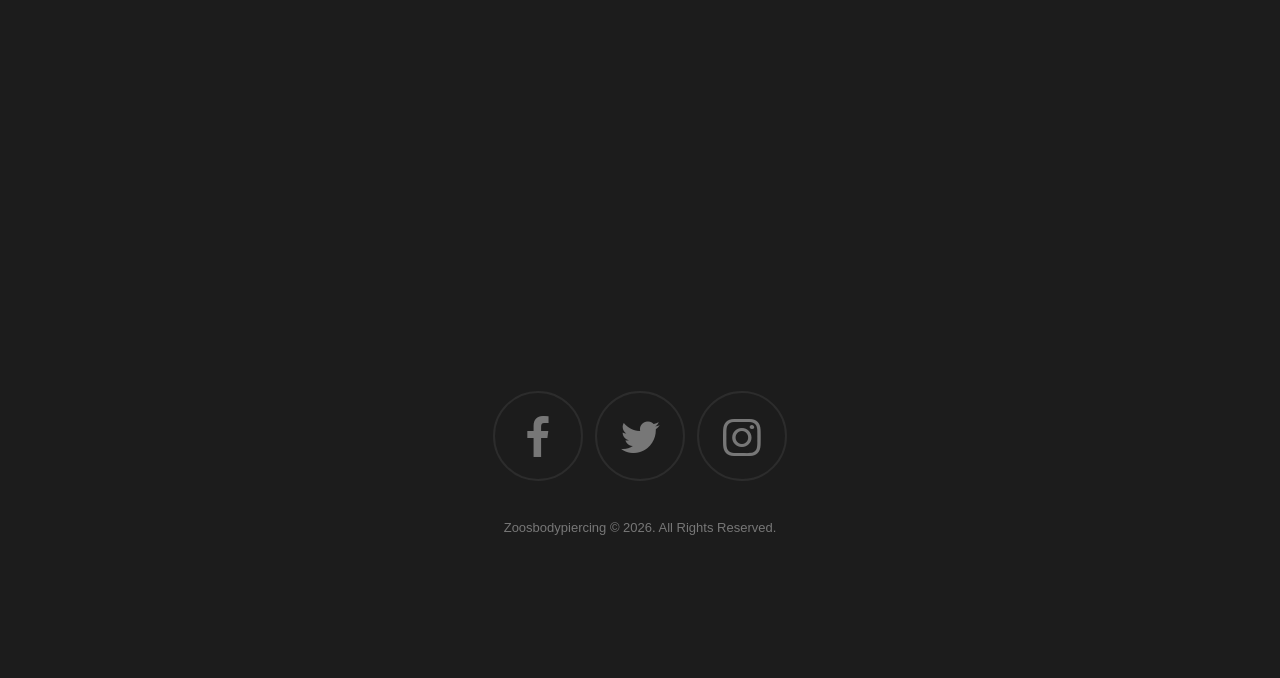
<file: gallery.html>
<!DOCTYPE html>
<html lang="en">

<head>
    <meta charset="UTF-8">
    <meta http-equiv="X-UA-Compatible" content="IE=edge">
    <meta name="viewport" content="width=device-width, initial-scale=1.0">
	<title>Gallery | Zoos Body Piercing | Best Body Piercing Studio in Oklahoma City</title>
	<link rel="icon" href="images/fevicon.jpg" type="image/x-icon">

	<!-- Links -->
	<link rel="stylesheet" href="css/grid.css">
	<link rel="stylesheet" href="css/style.css">
	<link rel="stylesheet" href="css/styles.css">
	<link rel="stylesheet" href="https://fonts.googleapis.com/css?family=Raleway:700">	
	<link rel="stylesheet" href="css/font-awesome.css"> 	
    <link rel="stylesheet" href="css/touch-touch.css">
	<!-- END Links -->

	<!-- JS -->
	<script src="js/jquery.js"></script>
	<script src="js/jquery-migrate-1.2.1.js"></script>
	<!-- END JS -->

	<script src='js/device.min.js'></script>
</head>
<body>
<div class="page text-center">
	<!--========================================================
							  HEADER
	=========================================================-->

	<!-- Camera -->
	<header  class="middle-header bg-image bg-image-1 bg-fixed">
	    <div class="wrapper">
			<div class="brand">
				<div class="brand_name">
					<a href="./">zoosbodypiercing</a>
				</div>
			</div>
			<div id="stuck_container" class="stuck_container">

    			<!-- Navigation -->
    			<nav class="nav">
    				<ul class="sf-menu" data-type="navbar">
    					<li>
    						<a href="./">Home</a>
    					</li>
    					<li>
    						<a href="about.html">About</a>
    					</li>
    					<li>
    						<a href="services.html">Services</a>
                        </li>
                        <li> <a href="pricing.html">Pricing</a> </li>
    					<li class="active">
    						<a href="gallery.html">Gallery</a>
    					</li>
    					<li>
    						<a href="contact.html">Contacts</a>
    					</li>
    	                <li> <a href="https://book.squareup.com/appointments/fww1xcostv9bk4/location/EG2BW60FEZVPB/services?gei=flW-Zv7tNo7kwN4PlYfcwQg&hl=en-US&rwg_token=AJKvS9XV79kli-tV1J1MzNUzfPPv4EjvS1fsJ-mzeedt18PYN6dD6rOgRRl5-cvJuLEUO9nd5y562_aJNDrqM02CdQKCeQWfvw%3D%3D">Book now</a> </li>

    				</ul>
    			</nav>
    			<!-- END Navigation -->

			</div>
	    </div>

	</header>
	<!-- END Camera -->

	<!--========================================================
							  CONTENT
	=========================================================-->
	<main>

        <!-- TouchTouch -->
        <section class="well-md">
            <div class="container">
                <h2 class="border min-width-3">Gallery</h2>
                <div class="row flow-offset-3 text-sm-left">
                    <div class="col-sm-6 col-md-4">
                        <a class="thumb" href="images/10.jpg">
                            <img src="images/10.jpg" alt=""/>                            
                            <span class="thumb_overlay"></span>
                        </a>
                    </div>
                    <div class="col-sm-6 col-md-4">
                        <a class="thumb" href="images/11.jpeg">
                            <img src="images/11.jpeg" alt=""/>                            
                            <span class="thumb_overlay"></span>
                        </a>
                    </div>
                    <div class="col-sm-6 col-md-4">
                        <a class="thumb" href="images/12.jpeg">
                            <img src="images/12.jpeg" alt=""/>                            
                            <span class="thumb_overlay"></span>
                        </a>
                    </div>
                    <div class="col-sm-6 col-md-4">
                        <a class="thumb" href="images/13.jpeg">
                            <img src="images/13.jpeg" alt=""/>                            
                            <span class="thumb_overlay"></span>
                        </a>
                    </div>
                    <div class="col-sm-6 col-md-4">
                        <a class="thumb" href="images/14.jpeg">
                            <img src="images/14.jpeg" alt=""/>                            
                            <span class="thumb_overlay"></span>
                        </a>
                    </div>
                    <div class="col-sm-6 col-md-4">
                        <a class="thumb" href="images/15.jpeg">
                            <img src="images/15.jpeg" alt=""/>                            
                            <span class="thumb_overlay"></span>
                        </a>
                    </div>
                    <div class="col-sm-6 col-md-4">
                        <a class="thumb" href="images/16.jpeg">
                            <img src="images/16.jpeg" alt=""/>                            
                            <span class="thumb_overlay"></span>
                        </a>
                    </div>
                    <div class="col-sm-6 col-md-4">
                        <a class="thumb" href="images/2.jpg">
                            <img src="images/2.jpg" alt=""/>                            
                            <span class="thumb_overlay"></span>
                        </a>
                    </div>
                    <div class="col-sm-6 col-md-4">
                        <a class="thumb" href="images/3.jpg">
                            <img src="images/3.jpg" alt=""/>                            
                            <span class="thumb_overlay"></span>
                        </a>
                    </div>
                    <div class="col-sm-6 col-md-4">
                        <a class="thumb" href="images/4.jpg">
                            <img src="images/4.jpg" alt=""/>                            
                            <span class="thumb_overlay"></span>
                        </a>
                    </div>
                    <div class="col-sm-6 col-md-4">
                        <a class="thumb" href="images/5.jpg">
                            <img src="images/5.jpg" alt=""/>                            
                            <span class="thumb_overlay"></span>
                        </a>
                    </div>
                    <div class="col-sm-6 col-md-4">
                        <a class="thumb" href="images/6.jpg">
                            <img src="images/6.jpg" alt=""/>                            
                            <span class="thumb_overlay"></span>
                        </a>
                    </div>
                    <div class="col-sm-6 col-md-4">
                        <a class="thumb" href="images/7.jpg">
                            <img src="images/7.jpg" alt=""/>                            
                            <span class="thumb_overlay"></span>
                        </a>
                    </div>
                    <div class="col-sm-6 col-md-4">
                        <a class="thumb" href="images/8.jpg">
                            <img src="images/8.jpg" alt=""/>                            
                            <span class="thumb_overlay"></span>
                        </a>
                    </div>
                    <div class="col-sm-6 col-md-4">
                        <a class="thumb" href="images/9.jpg">
                            <img src="images/9.jpg" alt=""/>                            
                            <span class="thumb_overlay"></span>
                        </a>
                    </div>
                </div>
            </div>
        </section>
        <!-- END TouchTouch -->

        <!-- RD Parallax -->
        <section class="parallax well-md well-md--inset-1" data-url="images/parallax3.jpg" data-mobile="true">
            <div class="container">
                <div class="row">
                    <div class="col-md-8 col-md-offset-2">
                        <figure class="border border-sm"> <img class="round logos" src="images/removebg.png" alt=""> </figure>
                        <p class="heading-3 text-default-variant-1 offset-1"> Zoos Body Piercing’s professional piercers specialize in safety, sanitation, and comfortability. </p> </div>
                </div>
            </div>
        </section> 
        <!-- END RD Parallax -->
        <section class="box-hover">
            <div class="box-mod text-sm-left"> <address class="border border-xs contact-info-1"> <span class="icon icon-md fa-phone"></span> <dl> <dt> <div class="heading-2">Reservation</div></dt> <dd onclick="window.open('tel:+1-405-698-6581', '_self')">405-698-6581</dd> </dl> <div class="small italic">9100 S Pennsylvania Ave, Oklahoma City, OK 73159</div></address> </div>
            <div id="map" class="map">
                <div id="google-map" class="map_model">
                    <iframe src="https://www.google.com/maps/embed?pb=!1m18!1m12!1m3!1d6506.30701760441!2d-97.55162760418226!3d35.37664846792846!2m3!1f0!2f0!3f0!3m2!1i1024!2i768!4f13.1!3m3!1m2!1s0x87b215dec5b15cb5%3A0x30f6f0ee2e3da88b!2sZoosbodypiercing!5e0!3m2!1sen!2sin!4v1671179600712!5m2!1sen!2sin" style="border:0; width:100%; height:485px;" allowfullscreen="" loading="lazy" referrerpolicy="no-referrer-when-downgrade"></iframe>
                </div>
            </div>
        </section>
    </main>
    
    <footer>
        <div class="container">
            <ul class="footer-icon inline-list">
                <li>
                    <a href="https://www.facebook.com/zoosbodypiercing" class="icon icon-sm fa-facebook"></a>
                </li>
                <li>
                    <a href="https://twitter.com/zoosbodypierci2" class="icon icon-sm fa-twitter"></a>
                </li>
                <li>
                    <a href="https://www.instagram.com/zoosbodypiercing/" class="icon icon-sm fa-instagram"></a>
                </li>
            </ul>
            <div class="copyright"> Zoosbodypiercing &copy; <span id="copyright-year"></span>. All Rights Reserved. </div>
        </div>
    </footer>
</div>
<script src="js/script.js"></script>
</body>

</html>
</file>
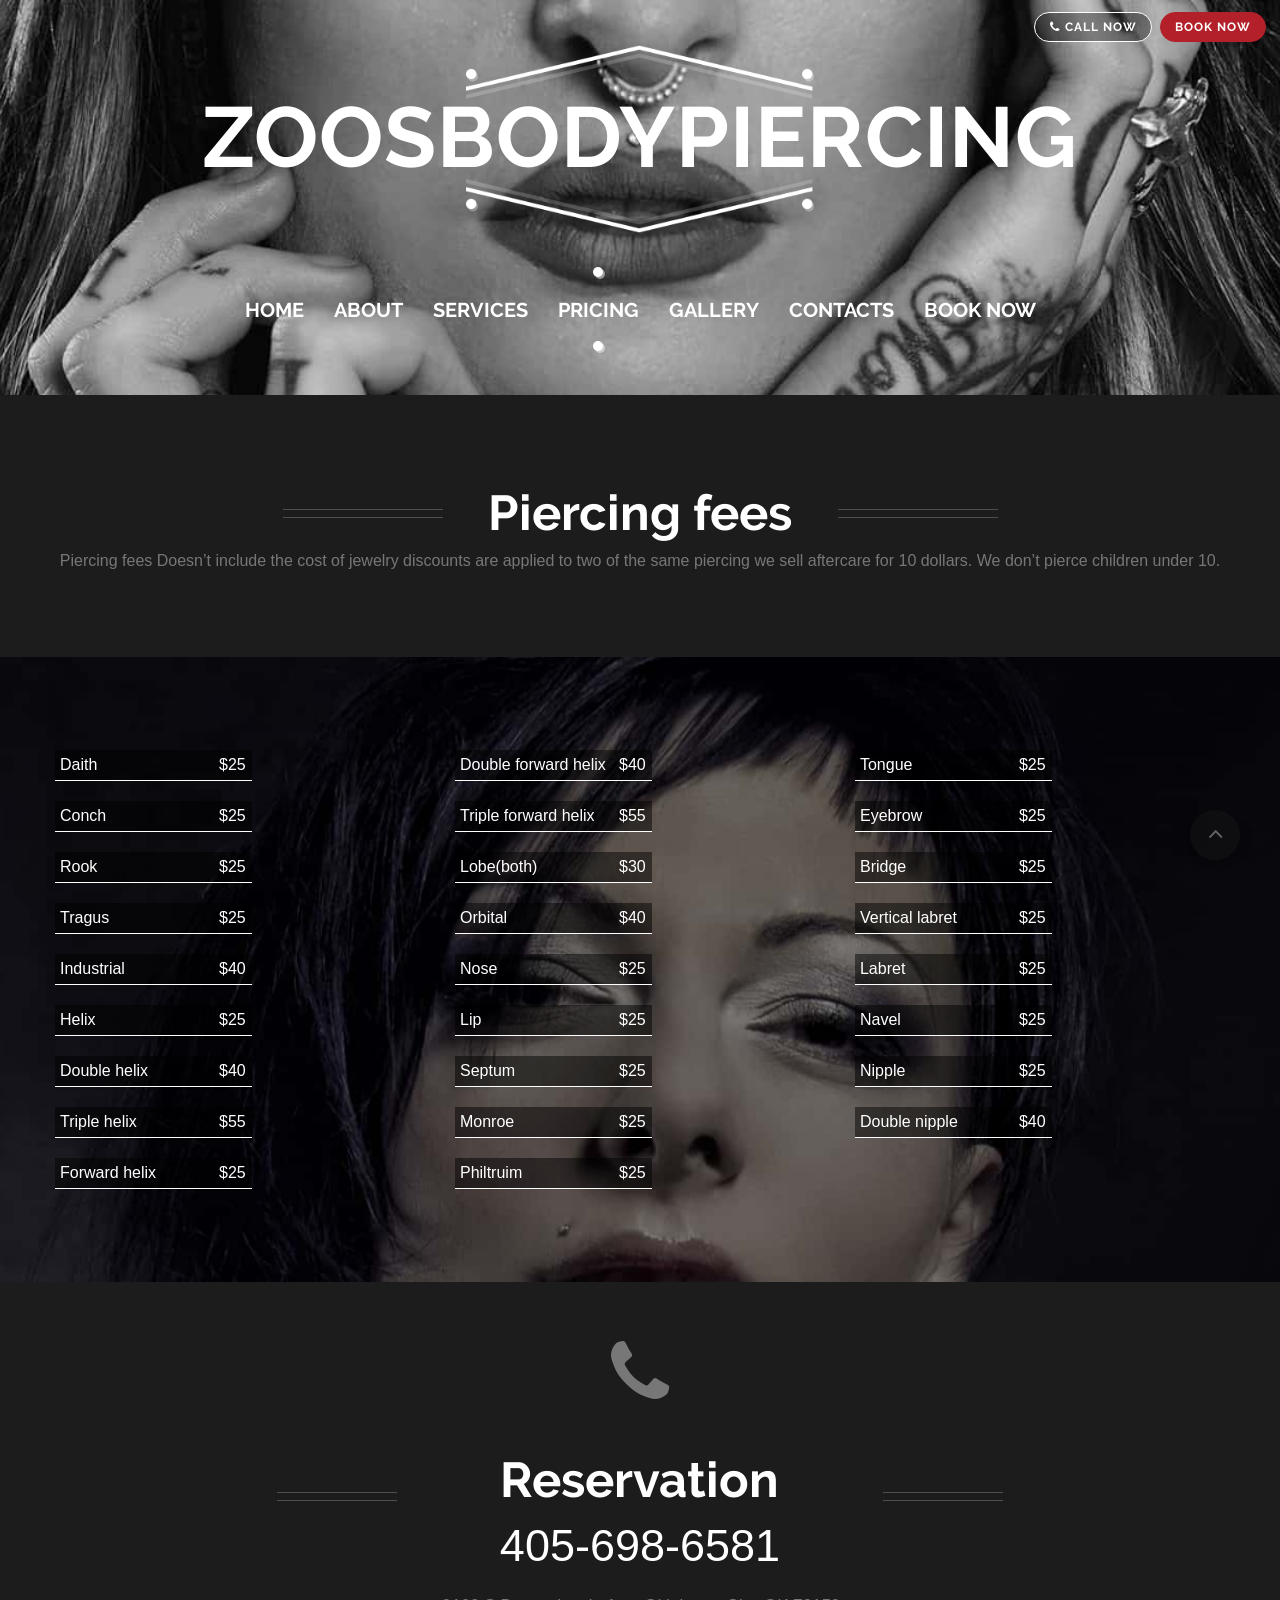
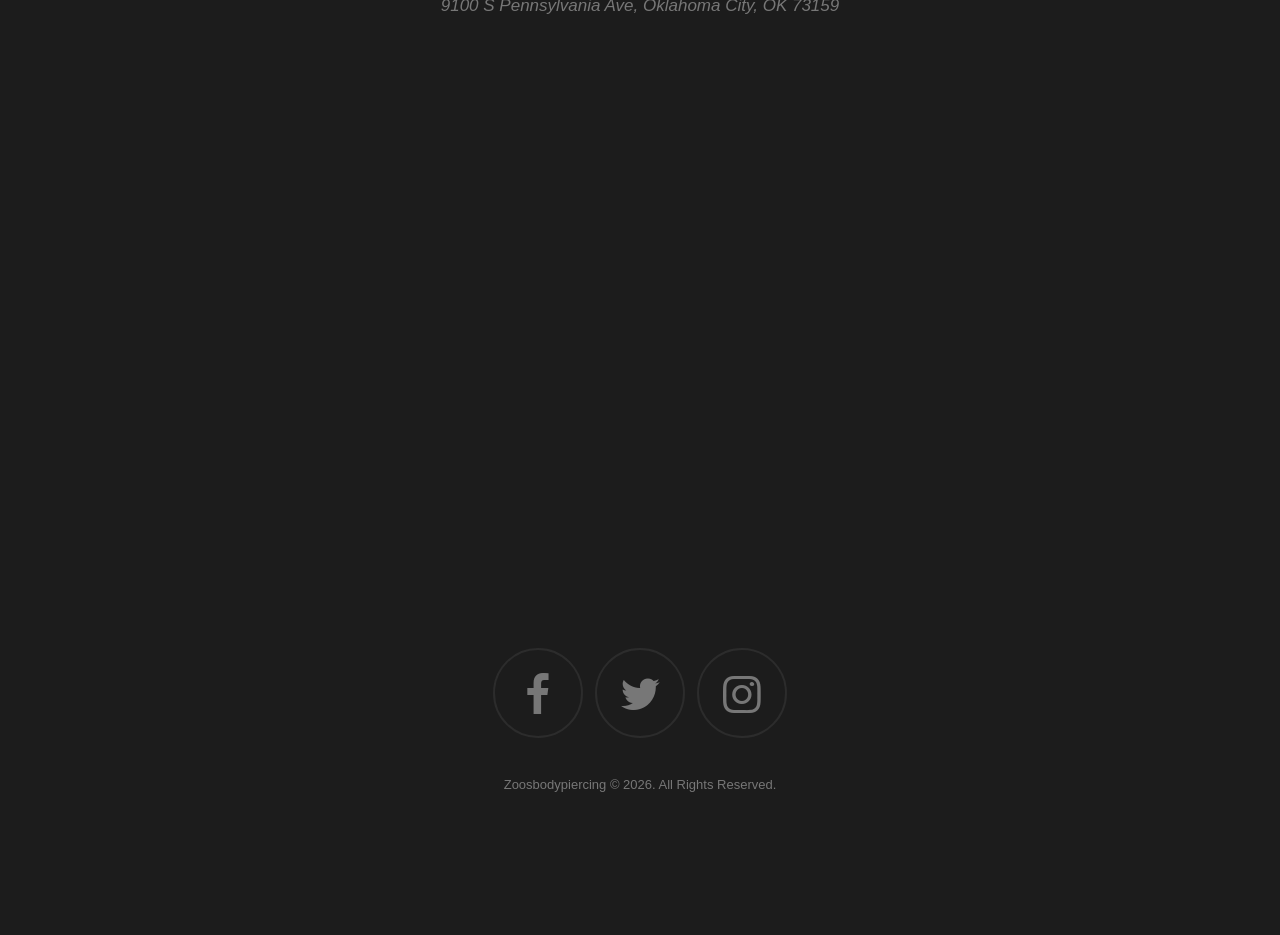
<file: pricing.html>
<!DOCTYPE html>
<html lang="en">

<head>
    <meta charset="UTF-8">
    <meta http-equiv="X-UA-Compatible" content="IE=edge">
    <meta name="viewport" content="width=device-width, initial-scale=1.0">
	<title>Pricing | Zoos Body Piercing | Best Body Piercing Studio in Oklahoma City</title>
	<link rel="icon" href="images/fevicon.jpg" type="image/x-icon">

	<!-- Links -->
    <link rel="stylesheet" href="css/style.css">	
	<!-- END Links -->

	<!-- JS -->
	<script src="js/jquery.js"></script>
	<script src="js/jquery-migrate-1.2.1.js"></script>
	<!-- END JS -->

	<script src='js/device.min.js'></script>
</head>
<body>
<div class="page text-center">
	<!--========================================================
							  HEADER
	=========================================================-->

	<header  class="middle-header bg-image bg-image-1 bg-fixed">
	    <div class="wrapper">
			<div class="brand">
				<div class="brand_name">
					<a href="./">zoosbodypiercing</a>
				</div>
			</div>
			<div id="stuck_container" class="stuck_container">

    			<!-- Navigation -->
    			<nav class="nav">
    				<ul class="sf-menu" data-type="navbar">
    					<li>
    						<a href="./">Home</a>
    					</li>
    					<li>
    						<a href="about.html">About</a>
    					</li>
    					<li>
    						<a href="services.html">Services</a>
						</li>
						<li class="active"> <a href="pricing.html">Pricing</a> </li>
    					<li>
    						<a href="gallery.html">Gallery</a>
    					</li>
    					<li>
    						<a href="contact.html">Contacts</a>
    					</li>
    					<li> <a href="https://book.squareup.com/appointments/fww1xcostv9bk4/location/EG2BW60FEZVPB/services?gei=flW-Zv7tNo7kwN4PlYfcwQg&hl=en-US&rwg_token=AJKvS9XV79kli-tV1J1MzNUzfPPv4EjvS1fsJ-mzeedt18PYN6dD6rOgRRl5-cvJuLEUO9nd5y562_aJNDrqM02CdQKCeQWfvw%3D%3D">Book now</a> </li>

    				</ul>
    			</nav>
    			<!-- END Navigation -->

			</div>
	    </div>
	</header>

	<!--========================================================
							  CONTENT
	=========================================================-->
	<main>

    <!-- High quality piercing services -->
    <section class="well-md">
        <div class="container">
            <h2 class="border min-width-3">Piercing fees</h2>
            <p class="text-center">Piercing fees Doesn’t include the cost of jewelry discounts are applied to two of the same piercing we sell aftercare for 10 dollars. We don’t pierce children under 10.</p>

        </div>
    </section>
    <!-- END High quality piercing services -->

    <!-- RD Parallax -->
    <section class="parallax well-md" data-url="images/parallax3.jpg" data-mobile="true">
        <div class="container">
            <div class="row text-md-left">
                <div class="col-md-4">
					<ul>
						<li><span class="piercing-type">Daith</span><span class="fees">$25</span></li>
						<li><span class="piercing-type">Conch </span><span class="fees">$25</span></li>
						<li><span class="piercing-type">Rook </span><span class="fees">$25</span></li>
						<li><span class="piercing-type">Tragus </span><span class="fees">$25</span></li>
						<li><span class="piercing-type">Industrial </span><span class="fees">$40</span></li>
						<li><span class="piercing-type">Helix </span><span class="fees">$25</span></li>
						<li><span class="piercing-type">Double helix </span><span class="fees">$40</span></li>
						<li><span class="piercing-type">Triple helix </span><span class="fees">$55</span></li>
						<li><span class="piercing-type">Forward helix </span><span class="fees">$25</span></li>
					</ul>
                </div>
                <div class="col-md-4">
                    <ul>
						<li><span class="piercing-type">Double forward helix </span><span class="fees">$40</span></li>
						<li><span class="piercing-type">Triple forward helix </span><span class="fees">$55</span></li>
						<li><span class="piercing-type">Lobe(both) </span><span class="fees">$30</span></li>
						<li><span class="piercing-type">Orbital </span><span class="fees">$40</span></li>
						<li><span class="piercing-type">Nose </span><span class="fees">$25</span></li>
						<li><span class="piercing-type">Lip </span><span class="fees">$25</span></li>
						<li><span class="piercing-type">Septum </span><span class="fees">$25</span></li>
						<li><span class="piercing-type">Monroe </span><span class="fees">$25</span></li>
						<li><span class="piercing-type">Philtruim </span><span class="fees">$25</span></li>						
					</ul>
                </div>
                <div class="col-md-4">
                    <ul>
						<li><span class="piercing-type">Tongue </span><span class="fees">$25</span></li>
						<li><span class="piercing-type">Eyebrow </span><span class="fees">$25</span></li>
						<li><span class="piercing-type">Bridge </span><span class="fees">$25</span></li>
						<li><span class="piercing-type">Vertical labret </span><span class="fees">$25</span></li>
						<li><span class="piercing-type">Labret </span><span class="fees">$25</span></li>
						<li><span class="piercing-type">Navel </span><span class="fees">$25</span></li>
						<li><span class="piercing-type">Nipple </span><span class="fees">$25</span></li>
						<li><span class="piercing-type">Double nipple </span><span class="fees">$40</span></li>
					</ul>
            </div>
        </div>
    </section> 
    <!-- END RD Parallax -->
	<section class="box-hover">
		<div class="box-mod text-sm-left"> <address class="border border-xs contact-info-1"> <span class="icon icon-md fa-phone"></span> <dl> <dt> <div class="heading-2">Reservation</div></dt> <dd onclick="window.open('tel:+1-405-698-6581', '_self')">405-698-6581</dd> </dl> <div class="small italic">9100 S Pennsylvania Ave, Oklahoma City, OK 73159</div></address> </div>
		<div id="map" class="map">
			<div id="google-map" class="map_model">
				<iframe src="https://www.google.com/maps/embed?pb=!1m18!1m12!1m3!1d6506.30701760441!2d-97.55162760418226!3d35.37664846792846!2m3!1f0!2f0!3f0!3m2!1i1024!2i768!4f13.1!3m3!1m2!1s0x87b215dec5b15cb5%3A0x30f6f0ee2e3da88b!2sZoosbodypiercing!5e0!3m2!1sen!2sin!4v1671179600712!5m2!1sen!2sin" style="border:0; width:100%; height:485px;" allowfullscreen="" loading="lazy" referrerpolicy="no-referrer-when-downgrade"></iframe>
			</div>
		</div>
	</section>
</main>

<footer>
	<div class="container">
		<ul class="footer-icon inline-list">
			<li>
				<a href="https://www.facebook.com/zoosbodypiercing" class="icon icon-sm fa-facebook"></a>
			</li>
			<li>
				<a href="https://twitter.com/zoosbodypierci2" class="icon icon-sm fa-twitter"></a>
			</li>
			<li>
				<a href="https://www.instagram.com/zoosbodypiercing/" class="icon icon-sm fa-instagram"></a>
			</li>
		</ul>
		<div class="copyright"> Zoosbodypiercing &copy; <span id="copyright-year"></span>. All Rights Reserved. </div>
	</div>
</footer>
</div>
<script src="js/script.js"></script>
</body>

</html>
</file>
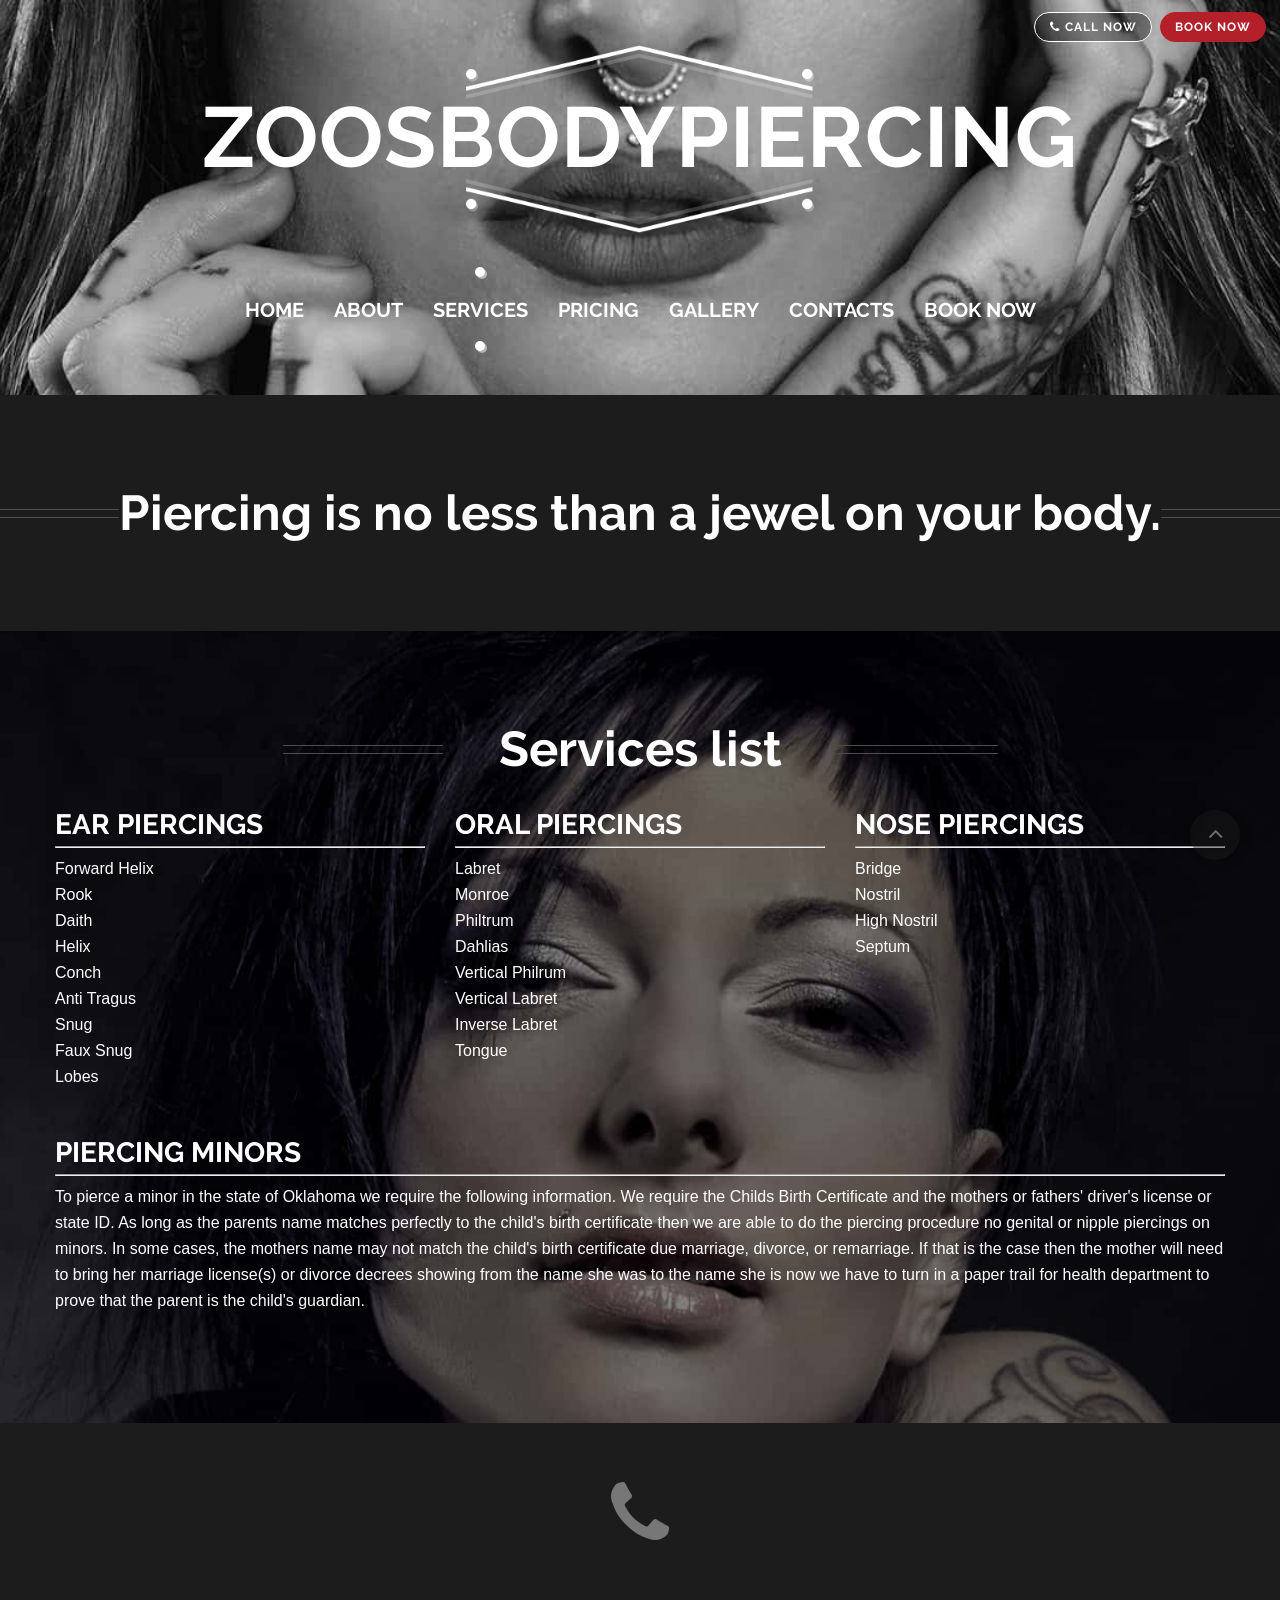
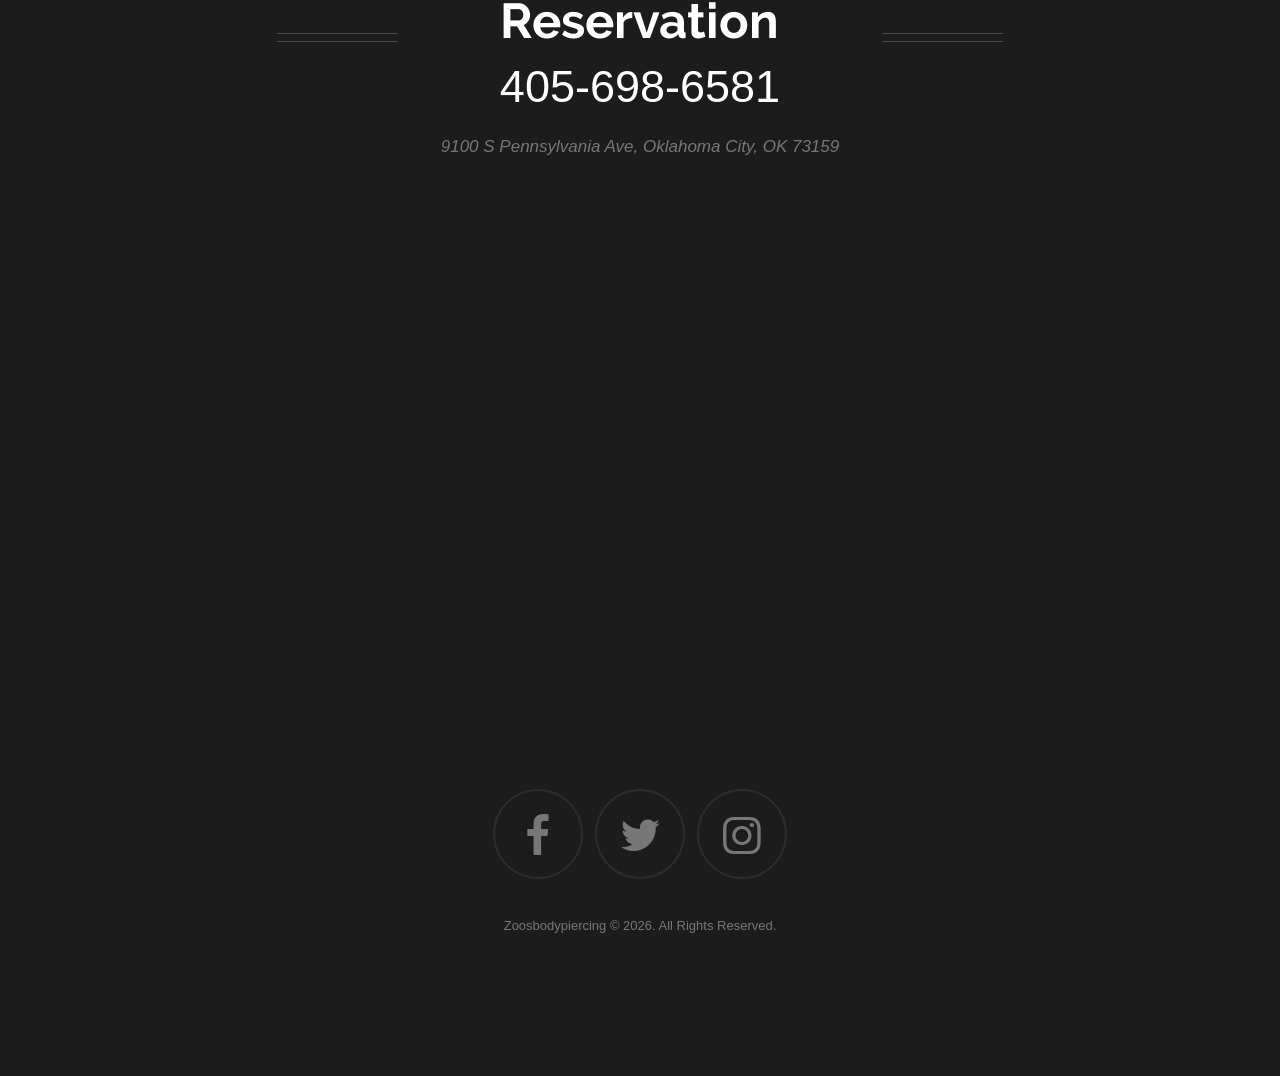
<file: services.html>
<!DOCTYPE html>
<html lang="en">

<head>
    <meta charset="UTF-8">
    <meta http-equiv="X-UA-Compatible" content="IE=edge">
    <meta name="viewport" content="width=device-width, initial-scale=1.0">
	<title>Services | Zoos Body Piercing | Best Body Piercing Studio in Oklahoma City</title>
	<link rel="icon" href="images/fevicon.jpg" type="image/x-icon">

	<!-- Links -->
    <link rel="stylesheet" href="css/style.css">	
	<!-- END Links -->

	<!-- JS -->
	<script src="js/jquery.js"></script>
	<script src="js/jquery-migrate-1.2.1.js"></script>
	<!-- END JS -->

	<script src='js/device.min.js'></script>
</head>
<body>
<div class="page text-center">
	<!--========================================================
							  HEADER
	=========================================================-->

	<header  class="middle-header bg-image bg-image-1 bg-fixed">
	    <div class="wrapper">
			<div class="brand">
				<div class="brand_name">
					<a href="./">zoosbodypiercing</a>
				</div>
			</div>
			<div id="stuck_container" class="stuck_container">

    			<!-- Navigation -->
    			<nav class="nav">
    				<ul class="sf-menu" data-type="navbar">
    					<li>
    						<a href="./">Home</a>
    					</li>
    					<li>
    						<a href="about.html">About</a>
    					</li>
    					<li class="active">
    						<a href="services.html">Services</a>
						</li>
						<li> <a href="pricing.html">Pricing</a> </li>
    					<li>
    						<a href="gallery.html">Gallery</a>
    					</li>
    					<li>
    						<a href="contact.html">Contacts</a>
    					</li>
    				 <li> <a href="https://book.squareup.com/appointments/fww1xcostv9bk4/location/EG2BW60FEZVPB/services?gei=flW-Zv7tNo7kwN4PlYfcwQg&hl=en-US&rwg_token=AJKvS9XV79kli-tV1J1MzNUzfPPv4EjvS1fsJ-mzeedt18PYN6dD6rOgRRl5-cvJuLEUO9nd5y562_aJNDrqM02CdQKCeQWfvw%3D%3D">Book now</a> </li>
    				</ul>
    			</nav>
    			<!-- END Navigation -->

			</div>
	    </div>
	</header>

	<!--========================================================
							  CONTENT
	=========================================================-->
	<main>

    <!-- High quality piercing services -->
    <section class="well-md">
        <div class="container">
            <h2 class="border min-width-3">Piercing is no less than a jewel on your body.</h2>
            <p class="text-center"></p>

        </div>
    </section>
    <!-- END High quality piercing services -->

    <!-- RD Parallax -->
	<section class="parallax well-md" data-url="images/parallax3.jpg" data-mobile="true">
		<div class="container">
			<h2 class="border min-width-3">Services list</h2>
			<div class="row text-md-left">
				<div class="col-md-4">
					<h4>EAR PIERCINGS</h4>
					<hr />
					<ul>
						<li><b>Forward Helix</b> </li>
						<li><b>Rook</b></li>
						<li><b>Daith</b></li>
						<li><b>Helix</b></li>
						<li><b>Conch</b></li>
						<li><b>Anti Tragus</b></li>
						<li><b>Snug</b></li>
						<li><b>Faux Snug</b></li>
						<li><b>Lobes</b></li>
					</ul>
				</div>
				<div class="col-md-4">
					<h4>ORAL PIERCINGS</h4>
					<hr />
					<ul>
						<li><b>Labret</b></li>
						<li><b>Monroe</b></li>
						<li><b>Philtrum</b></li>
						<li><b>Dahlias</b></li>
						<li><b>Vertical Philrum</b></li>
						<li><b>Vertical Labret</b></li>
						<li><b>Inverse Labret</b></li>
						<li><b>Tongue</b></li>
					</ul>
				</div>
				<div class="col-md-4">
					<h4>NOSE PIERCINGS</h4>
					<hr />
					<ul>
						<li><b>Bridge</b></li>
						<li><b>Nostril</b></li>
						<li><b>High Nostril</b></li>
						<li><b>Septum</b></li>
					</ul>
					<br />
				</div>
				
				<div class="col-md-12" style="margin-top: 50px;">
					<h4>PIERCING MINORS
					</h4>
					<hr />
					<p>To pierce a minor in the state of Oklahoma we require the following information. We require the Childs Birth Certificate and the mothers or fathers' driver's license or state ID. As long as the parents name matches perfectly to the child's birth certificate then we are able to do the piercing procedure no genital or nipple piercings on minors. In some cases, the mothers name may not match the child's birth certificate due marriage, divorce, or remarriage.  If that is the case then the mother will need to bring her marriage license(s) or divorce decrees showing from the name she was to the name she is now we have to turn in a paper trail for health department to prove that the parent is the child's guardian. </p>
					<br />
				</div>
			</div>
	</section>
    <!-- END RD Parallax -->
	<section class="box-hover">
		<div class="box-mod text-sm-left"> <address class="border border-xs contact-info-1"> <span class="icon icon-md fa-phone"></span> <dl> <dt> <div class="heading-2">Reservation</div></dt> <dd onclick="window.open('tel:+1-405-698-6581', '_self')">405-698-6581</dd> </dl> <div class="small italic">9100 S Pennsylvania Ave, Oklahoma City, OK 73159</div></address> </div>
		<div id="map" class="map">
			<div id="google-map" class="map_model">
				<iframe src="https://www.google.com/maps/embed?pb=!1m18!1m12!1m3!1d6506.30701760441!2d-97.55162760418226!3d35.37664846792846!2m3!1f0!2f0!3f0!3m2!1i1024!2i768!4f13.1!3m3!1m2!1s0x87b215dec5b15cb5%3A0x30f6f0ee2e3da88b!2sZoosbodypiercing!5e0!3m2!1sen!2sin!4v1671179600712!5m2!1sen!2sin" style="border:0; width:100%; height:485px;" allowfullscreen="" loading="lazy" referrerpolicy="no-referrer-when-downgrade"></iframe>
			</div>
		</div>
	</section>
</main>

<footer>
	<div class="container">
		<ul class="footer-icon inline-list">
			<li>
				<a href="https://www.facebook.com/zoosbodypiercing" class="icon icon-sm fa-facebook"></a>
			</li>
			<li>
				<a href="https://twitter.com/zoosbodypierci2" class="icon icon-sm fa-twitter"></a>
			</li>
			<li>
				<a href="https://www.instagram.com/zoosbodypiercing/" class="icon icon-sm fa-instagram"></a>
			</li>
		</ul>
		<div class="copyright"> Zoosbodypiercing &copy; <span id="copyright-year"></span>. All Rights Reserved. </div>
	</div>
</footer>
</div>
<script src="js/script.js"></script>
</body>

</html>
</file>
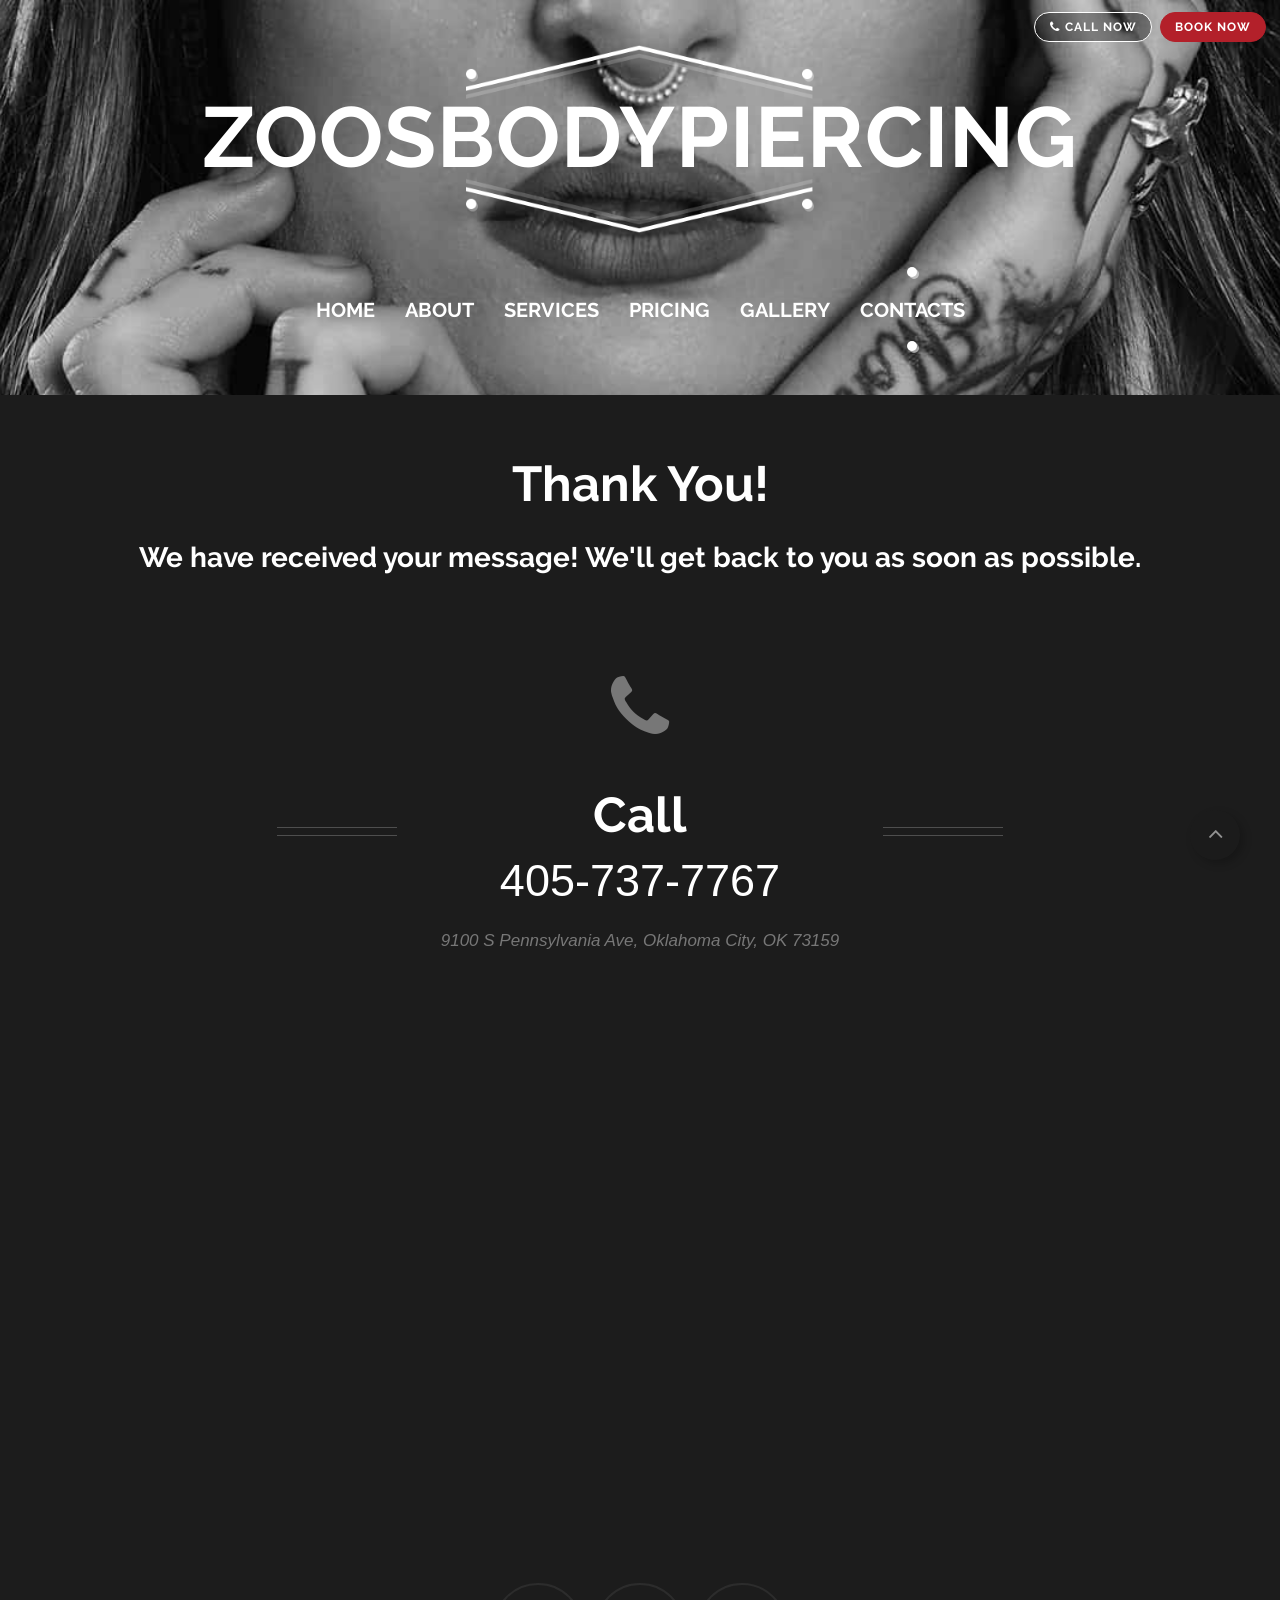
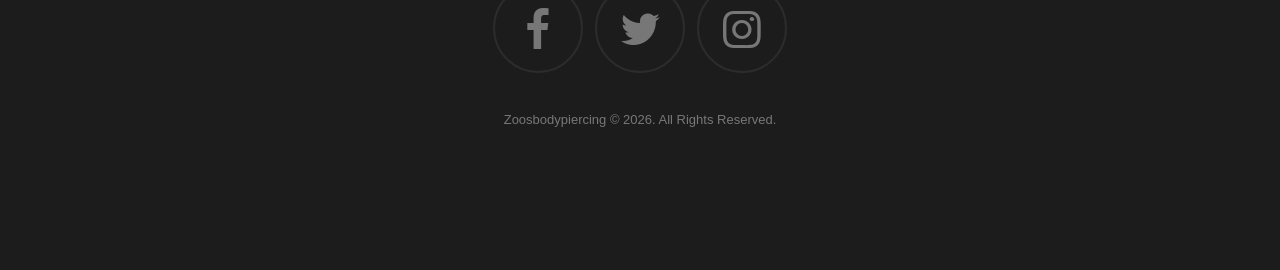
<file: thank-you.html>
<!DOCTYPE html>
<html lang="en">

<head>
    <meta charset="UTF-8">
    <meta http-equiv="X-UA-Compatible" content="IE=edge">
    <meta name="viewport" content="width=device-width, initial-scale=1.0">
	<title>Thank You! | Zoos Body Piercing | Best Body Piercing Studio in Oklahoma City</title>
	<link rel="icon" href="images/fevicon.jpg" type="image/x-icon">

	<!-- Links -->
    <link rel="stylesheet" href="css/style.css"> 	
    <link rel="stylesheet" href="css/touch-touch.css">
    <link rel="stylesheet" href="css/mailform.css">
    <link rel="stylesheet" href="css/google-map.css">
	<!-- END Links -->

	<!-- JS -->
	<script src="js/jquery.js"></script>
	<script src="js/jquery-migrate-1.2.1.js"></script>
	<!-- END JS -->

	<script src='js/device.min.js'></script>
</head>
<body>
<div class="page text-center">
	<!--========================================================
							  HEADER
	=========================================================-->

	<!-- Camera -->
	<header  class="middle-header bg-image bg-image-1 bg-fixed">
	    <div class="wrapper">
			<div class="brand">
				<div class="brand_name">
					<a href="./">zoosbodypiercing</a>
				</div>
			</div>
			<div id="stuck_container" class="stuck_container">

    			<!-- Navigation -->
    			<nav class="nav">
    				<ul class="sf-menu" data-type="navbar">
    					<li>
    						<a href="./">Home</a>
    					</li>
    					<li>
    						<a href="about.html">About</a>
    					</li>
    					<li>
    						<a href="services.html">Services</a>
						</li>
						<li> <a href="pricing.html">Pricing</a> </li>
    					<li>
    						<a href="gallery.html">Gallery</a>
    					</li>
    					<li class="active">
    						<a href="contact.html">Contacts</a>
    					</li>
    				</ul>
    			</nav>
    			<!-- END Navigation -->

			</div>
	    </div>

	</header>
	<!-- END Camera -->

	<!--========================================================
							  CONTENT
	=========================================================-->
	<main>
        

        <!-- Google Maps -->
        <section class="box-hover relative">
            <div class="box-mod text-sm-left">
				<div style="padding-bottom:100px;">
					<div class="heading-2">Thank You!</div>
					<br>
					<h4>We have received your message! We'll get back to you as soon as possible.</h4>
				</div>

                <!-- Contact Info -->
                <address class="border border-xs contact-info-1">
                    <span class="icon icon-md fa-phone"></span>        
                    <dl>
                        <dt>
                            <div class="heading-2">Call</div>
                        </dt>
                        <dd onclick="window.open('tel:+1-405-737-7767', '_self')">405-737-7767</dd>
                    </dl>
                    <div class="small italic">9100 S Pennsylvania Ave, Oklahoma City, OK 73159</div>
                </address>
                <!-- Contact Info -->

            </div>          
            <div id="map" class="map">
                <div id="google-map" class="map_model">
                    <iframe src="https://www.google.com/maps/embed?pb=!1m18!1m12!1m3!1d6506.30701760441!2d-97.55162760418226!3d35.37664846792846!2m3!1f0!2f0!3f0!3m2!1i1024!2i768!4f13.1!3m3!1m2!1s0x87b215dec5b15cb5%3A0x30f6f0ee2e3da88b!2sZoosbodypiercing!5e0!3m2!1sen!2sin!4v1671179600712!5m2!1sen!2sin" style="border:0; width:100%; height:485px;" allowfullscreen="" loading="lazy" referrerpolicy="no-referrer-when-downgrade"></iframe>
				</div>
            </div>
        </section>
        <!-- END Google Maps -->

    </main>

   <!--========================================================
							  FOOTER
	=========================================================-->
	<footer>
		<div class="container">
			<ul class="footer-icon inline-list">
			    <li><a href="https://www.facebook.com/zoosbodypiercing" class="icon icon-sm fa-facebook"></a></li>
			    <li><a href="https://twitter.com/zoosbodypierci2" class="icon icon-sm fa-twitter"></a></li>
			    <li><a href="https://www.instagram.com/zoosbodypiercing/" class="icon icon-sm fa-instagram"></a></li>
			</ul>
			<div class="copyright">
				Zoosbodypiercing  &copy; <span id="copyright-year"></span>.
				All Rights Reserved.
			</div>
			<!-- {%FOOTER_LINK} -->
		</div>
	</footer>
</div>

<script src="js/script.js"></script>
</body>
</html>
</file>
<file: css/style.css>
html,body,div,span,applet,object,iframe,h1,h2,h3,h4,h5,h6,p,blockquote,pre,a,abbr,acronym,address,big,cite,code,del,dfn,em,img,ins,kbd,q,s,samp,small,strike,strong,sub,sup,tt,var,b,u,i,center,dl,dt,dd,ol,ul,li,fieldset,form,label,legend,table,caption,tbody,tfoot,thead,tr,th,td,article,aside,canvas,details,embed,figure,figcaption,footer,header,hgroup,menu,nav,output,ruby,section,summary,time,mark,audio,video{margin:0;padding:0;border:0;font-size:100%;font:inherit;vertical-align:top}article,aside,details,figcaption,figure,footer,header,hgroup,menu,nav,section{display:block}body{line-height:1}ol,ul{list-style:none}blockquote,q{quotes:none}blockquote:before,blockquote:after,q:before,q:after{content:'';content:none}table{border-collapse:collapse;border-spacing:0}button,input[type=button]{background:0 0;border:none;display:inline-block;margin:0;padding:0;outline:none;outline-offset:0;overflow:visible;cursor:pointer;-webkit-appearance:none}button::-moz-focus-inner,input[type=button]::-moz-focus-inner{border:none;padding:0}input[type=text],input[type=time],input[type=url],input[type=month],input[type=week],input[type=email],input[type=color],input[type=datetime],input[type=datetime-local],input[type=range],input[type=search],input[type=tel],input[type=date],input[type=password],input[type=number]{outline:none;background-color:transparent;border:none;-webkit-appearance:none;border-radius:0;vertical-align:baseline;box-shadow:none}*,*:before,*:after{box-sizing:border-box;-webkit-box-sizing:border-box;-moz-box-sizing:border-box}.container{margin-right:auto;margin-left:auto;padding-left:15px;padding-right:15px;min-width:300px}.container:before,.container:after{display:table;content:"";line-height:0}.container:after{clear:both}@media(min-width:768px){.container{width:750px}}@media(min-width:992px){.container{width:970px}}@media(min-width:1200px){.container{width:1200px}}.container-fluid{margin-right:auto;margin-left:auto;padding-left:15px;padding-right:15px}.container-fluid:before,.container-fluid:after{display:table;content:"";line-height:0}.container-fluid:after{clear:both}.row{margin-left:-15px;margin-right:-15px}.row:before,.row:after{display:table;content:"";line-height:0}.row:after{clear:both}.col-xs-1,.col-sm-1,.col-md-1,.col-lg-1,.col-xs-2,.col-sm-2,.col-md-2,.col-lg-2,.col-xs-3,.col-sm-3,.col-md-3,.col-lg-3,.col-xs-4,.col-sm-4,.col-md-4,.col-lg-4,.col-xs-5,.col-sm-5,.col-md-5,.col-lg-5,.col-xs-6,.col-sm-6,.col-md-6,.col-lg-6,.col-xs-7,.col-sm-7,.col-md-7,.col-lg-7,.col-xs-8,.col-sm-8,.col-md-8,.col-lg-8,.col-xs-9,.col-sm-9,.col-md-9,.col-lg-9,.col-xs-10,.col-sm-10,.col-md-10,.col-lg-10,.col-xs-11,.col-sm-11,.col-md-11,.col-lg-11,.col-xs-12,.col-sm-12,.col-md-12,.col-lg-12{min-height:1px;padding-left:15px;padding-right:15px}@media(min-width:480px){.col-xs-1,.col-xs-2,.col-xs-3,.col-xs-4,.col-xs-5,.col-xs-6,.col-xs-7,.col-xs-8,.col-xs-9,.col-xs-10,.col-xs-11,.col-xs-12{float:left}.col-xs-1{width:8.33333%}.col-xs-2{width:16.66667%}.col-xs-3{width:25%}.col-xs-4{width:33.33333%}.col-xs-5{width:41.66667%}.col-xs-6{width:50%}.col-xs-7{width:58.33333%}.col-xs-8{width:66.66667%}.col-xs-9{width:75%}.col-xs-10{width:83.33333%}.col-xs-11{width:91.66667%}.col-xs-12{width:100%}.col-xs-offset-0{margin-left:0%}.col-xs-offset-1{margin-left:8.33333%}.col-xs-offset-2{margin-left:16.66667%}.col-xs-offset-3{margin-left:25%}.col-xs-offset-4{margin-left:33.33333%}.col-xs-offset-5{margin-left:41.66667%}.col-xs-offset-6{margin-left:50%}.col-xs-offset-7{margin-left:58.33333%}.col-xs-offset-8{margin-left:66.66667%}.col-xs-offset-9{margin-left:75%}.col-xs-offset-10{margin-left:83.33333%}.col-xs-offset-11{margin-left:91.66667%}.col-xs-offset-12{margin-left:100%}.col-xs-clear{clear:left}.col-xs-release{clear:none}}@media(min-width:768px){.col-sm-1,.col-sm-2,.col-sm-3,.col-sm-4,.col-sm-5,.col-sm-6,.col-sm-7,.col-sm-8,.col-sm-9,.col-sm-10,.col-sm-11,.col-sm-12{float:left}.col-sm-1{width:8.33333%}.col-sm-2{width:16.66667%}.col-sm-3{width:25%}.col-sm-4{width:33.33333%}.col-sm-5{width:41.66667%}.col-sm-6{width:50%}.col-sm-7{width:58.33333%}.col-sm-8{width:66.66667%}.col-sm-9{width:75%}.col-sm-10{width:83.33333%}.col-sm-11{width:91.66667%}.col-sm-12{width:100%}.col-sm-offset-0{margin-left:0%}.col-sm-offset-1{margin-left:8.33333%}.col-sm-offset-2{margin-left:16.66667%}.col-sm-offset-3{margin-left:25%}.col-sm-offset-4{margin-left:33.33333%}.col-sm-offset-5{margin-left:41.66667%}.col-sm-offset-6{margin-left:50%}.col-sm-offset-7{margin-left:58.33333%}.col-sm-offset-8{margin-left:66.66667%}.col-sm-offset-9{margin-left:75%}.col-sm-offset-10{margin-left:83.33333%}.col-sm-offset-11{margin-left:91.66667%}.col-sm-offset-12{margin-left:100%}.col-sm-clear{clear:left}.col-sm-release{clear:none}}@media(min-width:992px){.col-md-1,.col-md-2,.col-md-3,.col-md-4,.col-md-5,.col-md-6,.col-md-7,.col-md-8,.col-md-9,.col-md-10,.col-md-11,.col-md-12{float:left}.col-md-1{width:8.33333%}.col-md-2{width:16.66667%}.col-md-3{width:25%}.col-md-4{width:33.33333%}.col-md-5{width:41.66667%}.col-md-6{width:50%}.col-md-7{width:58.33333%}.col-md-8{width:66.66667%}.col-md-9{width:75%}.col-md-10{width:83.33333%}.col-md-11{width:91.66667%}.col-md-12{width:100%}.col-md-offset-0{margin-left:0%}.col-md-offset-1{margin-left:8.33333%}.col-md-offset-2{margin-left:16.66667%}.col-md-offset-3{margin-left:25%}.col-md-offset-4{margin-left:33.33333%}.col-md-offset-5{margin-left:41.66667%}.col-md-offset-6{margin-left:50%}.col-md-offset-7{margin-left:58.33333%}.col-md-offset-8{margin-left:66.66667%}.col-md-offset-9{margin-left:75%}.col-md-offset-10{margin-left:83.33333%}.col-md-offset-11{margin-left:91.66667%}.col-md-offset-12{margin-left:100%}.col-md-clear{clear:left}.col-md-release{clear:none}}@media(min-width:1200px){.col-lg-clear{clear:left}.col-lg-release{clear:none}.col-lg-1,.col-lg-2,.col-lg-3,.col-lg-4,.col-lg-5,.col-lg-6,.col-lg-7,.col-lg-8,.col-lg-9,.col-lg-10,.col-lg-11,.col-lg-12{float:left}.col-lg-1{width:8.33333%}.col-lg-2{width:16.66667%}.col-lg-3{width:25%}.col-lg-4{width:33.33333%}.col-lg-5{width:41.66667%}.col-lg-6{width:50%}.col-lg-7{width:58.33333%}.col-lg-8{width:66.66667%}.col-lg-9{width:75%}.col-lg-10{width:83.33333%}.col-lg-11{width:91.66667%}.col-lg-12{width:100%}.col-lg-offset-0{margin-left:0%}.col-lg-offset-1{margin-left:8.33333%}.col-lg-offset-2{margin-left:16.66667%}.col-lg-offset-3{margin-left:25%}.col-lg-offset-4{margin-left:33.33333%}.col-lg-offset-5{margin-left:41.66667%}.col-lg-offset-6{margin-left:50%}.col-lg-offset-7{margin-left:58.33333%}.col-lg-offset-8{margin-left:66.66667%}.col-lg-offset-9{margin-left:75%}.col-lg-offset-10{margin-left:83.33333%}.col-lg-offset-11{margin-left:91.66667%}.col-lg-offset-12{margin-left:100%}}.row-no-gutter{margin-left:-50px;margin-right:-50px}.row-no-gutter>[class*=col-]{padding-left:0;padding-right:0}@charset "UTF-8";@import "animate.css";body{font: 400 16px/26px "Georgia", sans-serif; -webkit-text-size-adjust: none; background: #1c1c1c; color: #777}img{max-width: 100%; height: auto}h1,h2,h3,h4,h5,h6,.heading-1,.heading-2,.heading-3,.heading-4,.heading-5,.heading-6{font-family: raleway, sans-serif; font-weight: 700; color: #fff}h1{font-size: 40px; text-transform: uppercase; line-height: 1.2}@media(min-width:768px){h1{font-size: 62px}}@media(min-width:992px){h1{font-size: 75px}}h2,.heading-2{font-size: 36px; line-height: 50px; text-align: center}@media(min-width:768px){h2, .heading-2{font-size: 49px; line-height: 70px}}h3,.heading-3{font-family: georgia, sans-serif; font-weight: 400; letter-spacing: -.2px; font-style: italic; line-height: 1.2; font-size: 20px}@media(min-width:992px){h3, .heading-3{font-size: 28px}}@media(min-width:1200px){h3, .heading-3{font-size: 36px; line-height: 48px}}h4{font-size: 28px}h5{font-size: 26px}h6,.heading-6{font-size: 20px; text-transform: uppercase}p a:hover,.marked-list a:hover,.list a:hover{text-decoration: underline}p .fa,.marked-list .fa,.list .fa{text-decoration: none}p{line-height: inherit}.big{font-size: 17px}.post-meta{display: block}a{font: inherit; color: inherit; text-decoration: none; -moz-transition: .3s; -o-transition: .3s; -webkit-transition: .3s; transition: .3s}a:hover{color: #fff}a:focus{outline: none}a:active{background-color: transparent}a[href^="tel:"],a[href^="callto:"]{color: inherit; text-decoration: none}strong{font-weight: 700}.fa{line-height: inherit}[class*=fa-]:before{font-weight: 400; font-family: fontawesome}.page{overflow: hidden; min-height: 500px}.lt-ie9 .page{min-width: 1200px}.italic{font-style: italic}img+p{margin-top: 24px}h2+img{margin-top: 28px}h2+h6{margin-top: 23px}h6+p{margin-top: 6px}img+h3{margin-top: 20px}p+p{margin-top: 32px}p+.link{margin-top: 36px}h2+.blog-post{margin-top: 21px}*+.row{margin-top: 10px}@media(min-width:768px){*+.row{margin-top: 28px}}*+.link{margin-top: 46px}*+.heading-3{margin-top: 19px}@media(min-width:1200px){*+.heading-3{margin-top: 19px}}*+.inline-list{margin-top: 20px}*+.marked-list{margin-top: 26px}*+.copyright{margin-top: 34px}*+.quote{margin-top: 17px}*+.terms-list{margin-top: 21px}.post-meta+h6{margin-top: 8px}.blog-post+.blog-post{margin-top: 36px}.quote+.quote{margin-top: 30px}*+.offset-1{margin-top: 39px}*+.offset-2{margin-top: 33px}*+.offset-3{margin-top: 25px}*+.offset-4{margin-top: 20px}*+.inset-1{padding-left: 15px}@media(min-width:1600px){*+.inset-1{padding-left: 25px; padding-right: 25px;}}@media(min-width:1200px){.inset-2{padding-left: 105px; padding-right: 105px}}.inset-3{padding-bottom: 30px}@media(min-width:1200px){.inset-4{padding-left: 80px; padding-right: 80px; line-height: 29px}}.inset-5{padding-bottom: 50px}@media(min-width:768px){.inset-5{padding-bottom: 0}}.flow-offset-2>*+*{margin-top: 20px}@media(min-width:480px){html:not(.lt-ie10) .flow-offset-2>.col-xs-1:nth-child(n), html:not(.lt-ie10) .flow-offset-2>.col-xs-2:nth-child(n), html:not(.lt-ie10) .flow-offset-2>.col-xs-3:nth-child(n), html:not(.lt-ie10) .flow-offset-2>.col-xs-4:nth-child(n), html:not(.lt-ie10) .flow-offset-2>.col-xs-5:nth-child(n), html:not(.lt-ie10) .flow-offset-2>.col-xs-6:nth-child(n), html:not(.lt-ie10) .flow-offset-2>.col-xs-7:nth-child(n), html:not(.lt-ie10) .flow-offset-2>.col-xs-8:nth-child(n), html:not(.lt-ie10) .flow-offset-2>.col-xs-9:nth-child(n), html:not(.lt-ie10) .flow-offset-2>.col-xs-10:nth-child(n), html:not(.lt-ie10) .flow-offset-2>.col-xs-11:nth-child(n), html:not(.lt-ie10) .flow-offset-2>.col-xs-12:nth-child(n){margin-top: 0}}@media(min-width:480px){html:not(.lt-ie10) .flow-offset-2>.col-xs-1:nth-child(n+13), html:not(.lt-ie10) .flow-offset-2>.col-xs-2:nth-child(n+7), html:not(.lt-ie10) .flow-offset-2>.col-xs-3:nth-child(n+5), html:not(.lt-ie10) .flow-offset-2>.col-xs-4:nth-child(n+4), html:not(.lt-ie10) .flow-offset-2>.col-xs-6:nth-child(n+3), html:not(.lt-ie10) .flow-offset-2>.col-xs-12:nth-child(n+2){margin-top: 20px}}@media(min-width:768px){html:not(.lt-ie10) .flow-offset-2>.col-sm-1:nth-child(n), html:not(.lt-ie10) .flow-offset-2>.col-sm-2:nth-child(n), html:not(.lt-ie10) .flow-offset-2>.col-sm-3:nth-child(n), html:not(.lt-ie10) .flow-offset-2>.col-sm-4:nth-child(n), html:not(.lt-ie10) .flow-offset-2>.col-sm-5:nth-child(n), html:not(.lt-ie10) .flow-offset-2>.col-sm-6:nth-child(n), html:not(.lt-ie10) .flow-offset-2>.col-sm-7:nth-child(n), html:not(.lt-ie10) .flow-offset-2>.col-sm-8:nth-child(n), html:not(.lt-ie10) .flow-offset-2>.col-sm-9:nth-child(n), html:not(.lt-ie10) .flow-offset-2>.col-sm-10:nth-child(n), html:not(.lt-ie10) .flow-offset-2>.col-sm-11:nth-child(n), html:not(.lt-ie10) .flow-offset-2>.col-sm-12:nth-child(n){margin-top: 0}}@media(min-width:768px){html:not(.lt-ie10) .flow-offset-2>.col-sm-1:nth-child(n+13), html:not(.lt-ie10) .flow-offset-2>.col-sm-2:nth-child(n+7), html:not(.lt-ie10) .flow-offset-2>.col-sm-3:nth-child(n+5), html:not(.lt-ie10) .flow-offset-2>.col-sm-4:nth-child(n+4), html:not(.lt-ie10) .flow-offset-2>.col-sm-6:nth-child(n+3), html:not(.lt-ie10) .flow-offset-2>.col-sm-12:nth-child(n+2){margin-top: 20px}}@media(min-width:992px){html:not(.lt-ie10) .flow-offset-2>.col-md-1:nth-child(n), html:not(.lt-ie10) .flow-offset-2>.col-md-2:nth-child(n), html:not(.lt-ie10) .flow-offset-2>.col-md-3:nth-child(n), html:not(.lt-ie10) .flow-offset-2>.col-md-4:nth-child(n), html:not(.lt-ie10) .flow-offset-2>.col-md-5:nth-child(n), html:not(.lt-ie10) .flow-offset-2>.col-md-6:nth-child(n), html:not(.lt-ie10) .flow-offset-2>.col-md-7:nth-child(n), html:not(.lt-ie10) .flow-offset-2>.col-md-8:nth-child(n), html:not(.lt-ie10) .flow-offset-2>.col-md-9:nth-child(n), html:not(.lt-ie10) .flow-offset-2>.col-md-10:nth-child(n), html:not(.lt-ie10) .flow-offset-2>.col-md-11:nth-child(n), html:not(.lt-ie10) .flow-offset-2>.col-md-12:nth-child(n){margin-top: 0}}@media(min-width:992px){html:not(.lt-ie10) .flow-offset-2>.col-md-1:nth-child(n+13), html:not(.lt-ie10) .flow-offset-2>.col-md-2:nth-child(n+7), html:not(.lt-ie10) .flow-offset-2>.col-md-3:nth-child(n+5), html:not(.lt-ie10) .flow-offset-2>.col-md-4:nth-child(n+4), html:not(.lt-ie10) .flow-offset-2>.col-md-6:nth-child(n+3), html:not(.lt-ie10) .flow-offset-2>.col-md-12:nth-child(n+2){margin-top: 20px}}@media(min-width:1200px){html:not(.lt-ie10) .flow-offset-2>.col-lg-1:nth-child(n), html:not(.lt-ie10) .flow-offset-2>.col-lg-2:nth-child(n), html:not(.lt-ie10) .flow-offset-2>.col-lg-3:nth-child(n), html:not(.lt-ie10) .flow-offset-2>.col-lg-4:nth-child(n), html:not(.lt-ie10) .flow-offset-2>.col-lg-5:nth-child(n), html:not(.lt-ie10) .flow-offset-2>.col-lg-6:nth-child(n), html:not(.lt-ie10) .flow-offset-2>.col-lg-7:nth-child(n), html:not(.lt-ie10) .flow-offset-2>.col-lg-8:nth-child(n), html:not(.lt-ie10) .flow-offset-2>.col-lg-9:nth-child(n), html:not(.lt-ie10) .flow-offset-2>.col-lg-10:nth-child(n), html:not(.lt-ie10) .flow-offset-2>.col-lg-11:nth-child(n), html:not(.lt-ie10) .flow-offset-2>.col-lg-12:nth-child(n){margin-top: 0}}@media(min-width:1200px){html:not(.lt-ie10) .flow-offset-2>.col-lg-1:nth-child(n+13), html:not(.lt-ie10) .flow-offset-2>.col-lg-2:nth-child(n+7), html:not(.lt-ie10) .flow-offset-2>.col-lg-3:nth-child(n+5), html:not(.lt-ie10) .flow-offset-2>.col-lg-4:nth-child(n+4), html:not(.lt-ie10) .flow-offset-2>.col-lg-6:nth-child(n+3), html:not(.lt-ie10) .flow-offset-2>.col-lg-12:nth-child(n+2){margin-top: 20px}}.flow-offset-3>*+*{margin-top: 30px}@media(min-width:480px){html:not(.lt-ie10) .flow-offset-3>.col-xs-1:nth-child(n), html:not(.lt-ie10) .flow-offset-3>.col-xs-2:nth-child(n), html:not(.lt-ie10) .flow-offset-3>.col-xs-3:nth-child(n), html:not(.lt-ie10) .flow-offset-3>.col-xs-4:nth-child(n), html:not(.lt-ie10) .flow-offset-3>.col-xs-5:nth-child(n), html:not(.lt-ie10) .flow-offset-3>.col-xs-6:nth-child(n), html:not(.lt-ie10) .flow-offset-3>.col-xs-7:nth-child(n), html:not(.lt-ie10) .flow-offset-3>.col-xs-8:nth-child(n), html:not(.lt-ie10) .flow-offset-3>.col-xs-9:nth-child(n), html:not(.lt-ie10) .flow-offset-3>.col-xs-10:nth-child(n), html:not(.lt-ie10) .flow-offset-3>.col-xs-11:nth-child(n), html:not(.lt-ie10) .flow-offset-3>.col-xs-12:nth-child(n){margin-top: 0}}@media(min-width:480px){html:not(.lt-ie10) .flow-offset-3>.col-xs-1:nth-child(n+13), html:not(.lt-ie10) .flow-offset-3>.col-xs-2:nth-child(n+7), html:not(.lt-ie10) .flow-offset-3>.col-xs-3:nth-child(n+5), html:not(.lt-ie10) .flow-offset-3>.col-xs-4:nth-child(n+4), html:not(.lt-ie10) .flow-offset-3>.col-xs-6:nth-child(n+3), html:not(.lt-ie10) .flow-offset-3>.col-xs-12:nth-child(n+2){margin-top: 30px}}@media(min-width:768px){html:not(.lt-ie10) .flow-offset-3>.col-sm-1:nth-child(n), html:not(.lt-ie10) .flow-offset-3>.col-sm-2:nth-child(n), html:not(.lt-ie10) .flow-offset-3>.col-sm-3:nth-child(n), html:not(.lt-ie10) .flow-offset-3>.col-sm-4:nth-child(n), html:not(.lt-ie10) .flow-offset-3>.col-sm-5:nth-child(n), html:not(.lt-ie10) .flow-offset-3>.col-sm-6:nth-child(n), html:not(.lt-ie10) .flow-offset-3>.col-sm-7:nth-child(n), html:not(.lt-ie10) .flow-offset-3>.col-sm-8:nth-child(n), html:not(.lt-ie10) .flow-offset-3>.col-sm-9:nth-child(n), html:not(.lt-ie10) .flow-offset-3>.col-sm-10:nth-child(n), html:not(.lt-ie10) .flow-offset-3>.col-sm-11:nth-child(n), html:not(.lt-ie10) .flow-offset-3>.col-sm-12:nth-child(n){margin-top: 0}}@media(min-width:768px){html:not(.lt-ie10) .flow-offset-3>.col-sm-1:nth-child(n+13), html:not(.lt-ie10) .flow-offset-3>.col-sm-2:nth-child(n+7), html:not(.lt-ie10) .flow-offset-3>.col-sm-3:nth-child(n+5), html:not(.lt-ie10) .flow-offset-3>.col-sm-4:nth-child(n+4), html:not(.lt-ie10) .flow-offset-3>.col-sm-6:nth-child(n+3), html:not(.lt-ie10) .flow-offset-3>.col-sm-12:nth-child(n+2){margin-top: 30px}}@media(min-width:992px){html:not(.lt-ie10) .flow-offset-3>.col-md-1:nth-child(n), html:not(.lt-ie10) .flow-offset-3>.col-md-2:nth-child(n), html:not(.lt-ie10) .flow-offset-3>.col-md-3:nth-child(n), html:not(.lt-ie10) .flow-offset-3>.col-md-4:nth-child(n), html:not(.lt-ie10) .flow-offset-3>.col-md-5:nth-child(n), html:not(.lt-ie10) .flow-offset-3>.col-md-6:nth-child(n), html:not(.lt-ie10) .flow-offset-3>.col-md-7:nth-child(n), html:not(.lt-ie10) .flow-offset-3>.col-md-8:nth-child(n), html:not(.lt-ie10) .flow-offset-3>.col-md-9:nth-child(n), html:not(.lt-ie10) .flow-offset-3>.col-md-10:nth-child(n), html:not(.lt-ie10) .flow-offset-3>.col-md-11:nth-child(n), html:not(.lt-ie10) .flow-offset-3>.col-md-12:nth-child(n){margin-top: 0}}@media(min-width:992px){html:not(.lt-ie10) .flow-offset-3>.col-md-1:nth-child(n+13), html:not(.lt-ie10) .flow-offset-3>.col-md-2:nth-child(n+7), html:not(.lt-ie10) .flow-offset-3>.col-md-3:nth-child(n+5), html:not(.lt-ie10) .flow-offset-3>.col-md-4:nth-child(n+4), html:not(.lt-ie10) .flow-offset-3>.col-md-6:nth-child(n+3), html:not(.lt-ie10) .flow-offset-3>.col-md-12:nth-child(n+2){margin-top: 30px}}@media(min-width:1200px){html:not(.lt-ie10) .flow-offset-3>.col-lg-1:nth-child(n), html:not(.lt-ie10) .flow-offset-3>.col-lg-2:nth-child(n), html:not(.lt-ie10) .flow-offset-3>.col-lg-3:nth-child(n), html:not(.lt-ie10) .flow-offset-3>.col-lg-4:nth-child(n), html:not(.lt-ie10) .flow-offset-3>.col-lg-5:nth-child(n), html:not(.lt-ie10) .flow-offset-3>.col-lg-6:nth-child(n), html:not(.lt-ie10) .flow-offset-3>.col-lg-7:nth-child(n), html:not(.lt-ie10) .flow-offset-3>.col-lg-8:nth-child(n), html:not(.lt-ie10) .flow-offset-3>.col-lg-9:nth-child(n), html:not(.lt-ie10) .flow-offset-3>.col-lg-10:nth-child(n), html:not(.lt-ie10) .flow-offset-3>.col-lg-11:nth-child(n), html:not(.lt-ie10) .flow-offset-3>.col-lg-12:nth-child(n){margin-top: 0}}@media(min-width:1200px){html:not(.lt-ie10) .flow-offset-3>.col-lg-1:nth-child(n+13), html:not(.lt-ie10) .flow-offset-3>.col-lg-2:nth-child(n+7), html:not(.lt-ie10) .flow-offset-3>.col-lg-3:nth-child(n+5), html:not(.lt-ie10) .flow-offset-3>.col-lg-4:nth-child(n+4), html:not(.lt-ie10) .flow-offset-3>.col-lg-6:nth-child(n+3), html:not(.lt-ie10) .flow-offset-3>.col-lg-12:nth-child(n+2){margin-top: 30px}}.flow-offset-1 .thumb:nth-child(3),.flow-offset-1 .thumb:nth-child(4),.flow-offset-1 .thumb:nth-child(5){margin-top: 30px}@media(min-width:992px){.flow-offset-1 .thumb:nth-child(3), .flow-offset-1 .thumb:nth-child(4), .flow-offset-1 .thumb:nth-child(5){margin-top: 0}}@media(min-width:768px){margin-left: 10px;}.brand{display: inline-block;}.brand_name{font-size: 24px; font-family: "Raleway", sans-serif; letter-spacing: 1px; line-height: 1; text-transform: uppercase; color: #ffffff;}.brand_name a{position: relative; display: block; padding-top: 31px; padding-bottom: 66px; margin-bottom: -30px;}.brand_name a:before{content: ""; position: absolute; display: block; width: 202px; height: 68px; top: 0; left: 0; right: 0; margin: auto; background-image: url("../images/logo_top.png"); background-size: 100% auto; background-repeat: no-repeat;}@media (min-width: 768px){.brand_name a:before{width: 233px}}@media(min-width:992px){.brand_name a:before{width: 348px}}@media(min-width:1600px){.brand_name a:before{width: 436px}}.brand_name a:after{bottom: 0; left: 0; right: 0; margin: auto; content: ""; position: absolute; display: block; width: 202px; height: 68px; background-image: url(../images/logo_bottom.png); background-size: 100% auto; background-repeat: no-repeat}@media(min-width:768px){.brand_name a:after{width: 233px}}@media(min-width:992px){.brand_name a:after{width: 348px}}@media(min-width:1600px){.brand_name a:after{width: 436px}}@media(min-width:992px){.brand_name a{padding-top: 50px; margin-bottom: -11px}}@media(min-width:1600px){.brand_name a{padding-top: 76px; padding-bottom: 76px; margin-bottom: 0}}@media(min-width:768px){.brand_name{font-size: 60px}}@media(min-width:992px){.brand_name{font-size: 85px}}@media(min-width:1600px){.brand_name{font-size: 65px; letter-spacing: 5px;}}.text-default-variant-1{color: #777}.bg-image{background-position: center; background-repeat: no-repeat; background-size: cover}.bg-fixed{background-attachment: fixed}.bg-image-1{background-image: url(../images/slide2.jpg);}.icon{display: inline-block; text-align: center; border-radius: 50%}.icon-sm{width: 70px; height: 70px; line-height: 70px; font-size: 34px}@media(min-width:480px){.icon-sm{width: 90px; height: 90px; line-height: 90px; font-size: 44px}}.icon-xs{font-size: 36px; width: 70px; height: 70px; line-height: 60px}.icon-md{font-size: 74px}.icon-default{border: 2px solid #2b2b2b; font-style: italic; color: #fff}.quote-icon::before{content: "\“"; position: absolute; left: -8px; top: 37px; font-size: 70px; color: #fff}@media(min-width:480px){.quote-icon::before{font-size: 100px}}.fa-map-marker{color: #fff}.fa-facebook, .fa-twitter, .fa-google-plus, .fa-linkedin, .fa-instagram{border-color: #2c2c2c; border-width: 2px; border-style: solid}.fa-facebook:hover,.fa-twitter:hover,.fa-google-plus:hover,.fa-linkedin:hover{background: #777}[class^=col-]{margin-top: 45px}@media(min-width:992px){[class^=col-]{margin-top: 0}}.text-left{text-align: left}.text-center{text-align: center}.text-right{text-align: right}@media(min-width:480px){.text-xs-left{text-align: left}.text-xs-center{text-align: center}.text-xs-right{text-align: right}}@media(min-width:768px){.text-sm-left{text-align: left}.text-sm-center{text-align: center}.text-sm-right{text-align: right}}@media(min-width:992px){.text-md-left{text-align: left}.text-md-center{text-align: center}.text-md-right{text-align: right}}@media(min-width:1200px){.text-lg-left{text-align: left}.text-lg-center{text-align: center}.text-lg-right{text-align: right}}.round{border-radius: 50%}.relative{position: relative;}.underline{text-decoration: underline}.inline-list{word-spacing: 8px}.inline-list>li{display: inline-block; word-spacing: normal}@media(min-width:992px){.min-width-1{min-width: 310px}}@media(min-width:992px){.min-width-2{min-width: 245px}}@media(min-width:992px){.min-width-3{min-width: 395px}}@media(min-width:992px){.min-width-4{min-width: 422px}}@media(min-width:992px){.min-width-5{min-width: 360px}}@media(min-width:992px){.min-width-6{min-width: 450px}}@media(min-width:992px){.min-width-7{min-width: 565px}}.marked-list li+li{margin-top: 9px}.marked-list li{position: relative; padding-left: 23px; font-size: 17px; text-align: left; font-style: italic; color: #fff}.marked-list li:before{content: ""; font-family: fontawesome; font-size: 14px; position: absolute; left: -4px; top: 0; border-radius: 50%; color: #fff}.index-list{counter-reset: li; margin-top: 34px}@media(min-width:768px){.index-list{margin-top: 21px}}.index-list li+li{margin-top: 37px}.index-list .icon:before{content: counter(li, decimal) "."; counter-increment: li}.index-list p+p{margin-top: 8px}.link{display: inline-block; text-transform: uppercase}.link-md{font-family: raleway, sans-serif; font-weight: 700; font-size: 20px}.link-contrast{color: #fff}.link-contrast:hover{color: #777}.border{display: inline-block; position: relative}.border::after{display: none; content: ""; position: absolute; z-index: 1; border-top: 1px solid #4e4e4e; -moz-transition: .3s; -o-transition: .3s; -webkit-transition: .3s; transition: .3s}@media(min-width:1100px){.border::after{display: inline-block}}.border::before{display: none; content: ""; position: absolute; z-index: 1; border-top: 1px solid #4e4e4e; -moz-transition: .3s; -o-transition: .3s; -webkit-transition: .3s; transition: .3s}@media(min-width:1100px){.border::before{display: inline-block}}@media(min-width:480px) and (max-width:768px){.border{display: block}}.border-1{border-top: 1px solid #4e4e4e; width: 100%}.border-2{border: 1px solid #4e4e4e; width: 100%; border-top: none}h1:before{width: 12px; height: 12px; background: #fff; left: -54px; top: 82px; margin: auto; background-position: 0 1px; border-radius: 50%; -webkit-box-shadow: 2px 2px 0 0 rgba(255, 255, 255, .5); -moz-box-shadow: 2px 2px 0 0 rgba(255, 255, 255, .5); box-shadow: 2px 2px 0 0 rgba(255, 255, 255, .5)}h1:after{width: 12px; height: 12px; background: #fff; right: -54px; top: 82px; margin: auto; border-radius: 50%; -webkit-box-shadow: 2px 2px 0 0 rgba(255, 255, 255, .5); -moz-box-shadow: 2px 2px 0 0 rgba(255, 255, 255, .5); box-shadow: 2px 2px 0 0 rgba(255, 255, 255, .5)}h2::after{border-top: 1px solid #4e4e4e; border-bottom: 1px solid #4e4e4e; height: 9px; width: 160px; left: 100%; top: 31px}h2::before{border-top: 1px solid #4e4e4e; border-bottom: 1px solid #4e4e4e; height: 9px; width: 160px; right: 100%; top: 31px}.border-small::after{width: 63px}.border-small::before{width: 63px}.border-xs::after{border-top: 1px solid #4e4e4e; border-bottom: 1px solid #4e4e4e; height: 9px; width: 120px; left: 111%; top: 55%}.border-xs::before{border-top: 1px solid #4e4e4e; border-bottom: 1px solid #4e4e4e; height: 9px; width: 120px; right: 111%; top: 55%}.border-sm::after{width: 162px; left: 114%; height: 9px; top: 49%}.border-sm::before{width: 162px; right: 114%; top: 49%; height: 9px}.border-md::after{width: 238px; z-index: 1; right: -258px; height: 9px; top: 13px}.border-md::before{width: 238px; left: -258px; top: 13px; height: 9px}.border-md:hover{-moz-transition: .3s; -o-transition: .3s; -webkit-transition: .3s; transition: .3s}.border-md:hover::before{left: 0; -moz-transition: .3s; -o-transition: .3s; -webkit-transition: .3s; transition: .3s; opacity: 0}.lt-ie9 .border-md:hover::before{-ms-filter: "alpha(opacity=0)"; filter: alpha(opacity=0)}.border-md:hover::after{right: 0; -moz-transition: .3s; -o-transition: .3s; -webkit-transition: .3s; transition: .3s; opacity: 0}.lt-ie9 .border-md:hover::after{-ms-filter: "alpha(opacity=0)"; filter: alpha(opacity=0)}.border-md-1::after{width: 238px; right: 0; height: 9px; top: 13px; -moz-transition: .3s; -o-transition: .3s; -webkit-transition: .3s; transition: .3s; opacity: 0}.lt-ie9 .border-md-1::after{-ms-filter: "alpha(opacity=0)"; filter: alpha(opacity=0)}.border-md-1::before{width: 238px; left: 0; top: 13px; height: 9px; -moz-transition: .3s; -o-transition: .3s; -webkit-transition: .3s; transition: .3s; opacity: 0}.lt-ie9 .border-md-1::before{-ms-filter: "alpha(opacity=0)"; filter: alpha(opacity=0)}.border-md-1:hover{-moz-transition: .3s; -o-transition: .3s; -webkit-transition: .3s; transition: .3s}.border-md-1:hover::before{left: -258px; -moz-transition: .3s; -o-transition: .3s; -webkit-transition: .3s; transition: .3s; opacity: 1}.lt-ie9 .border-md-1:hover::before{-ms-filter: "alpha(opacity=1)"; filter: alpha(opacity=100)}.border-md-1:hover::after{right: -258px; -moz-transition: .3s; -o-transition: .3s; -webkit-transition: .3s; transition: .3s; opacity: 1}.lt-ie9 .border-md-1:hover::after{-ms-filter: "alpha(opacity=1)"; filter: alpha(opacity=100)}.border-offset-1::after{left: 83%}.border-offset-1::before{right: 83%}.border-offset-2::after{left: 92%}.border-offset-2::before{right: 92%}.contact-info{line-height: 29px; color: #fff; display: inline-block; font-style: italic; font-size: 17px}.contact-info *+dl{margin-top: 26px; line-height: 30px}.contact-info dl dt{float: left}.contact-info dl dd{float: right; margin-left: 20px}.contact-info dl dd:last-child{margin-left: 6px; float: left}.contact-info dl dd a:hover{text-decoration: underline}@media(min-width:480px){.contact-info dl dd{margin-left: 114px}}.contact-info dd+dt{clear: both}.contact-info-1 dl dd{font-size: 35px; margin-top: 20px; color: #fff}@media(min-width:768px){.contact-info-1 dl dd{font-size: 45px; margin-top: 18px}}.contact-info-1 .icon+dl{margin-top: 36px}@media(min-width:768px){.contact-info-1 .icon+dl{margin-top: 35px}}.contact-info-1 .small{font-size: 17px}.contact-info-1 *+.small{margin-top: 28px}@media(min-width:768px){.contact-info-1 *+.small{margin-top: 34px}}.box-mod{display: none; /* position: absolute; */ z-index: 99; left: 0; right: 0; text-align: center; top: 0; bottom: 0; padding-top: 45px; -moz-transition: .5s; -o-transition: .5s; -webkit-transition: .5s; transition: .5s;}@media(min-width:768px){.box-mod{padding: 54px; display: inline-block;}}.box-mod .fa-map-marker{opacity: 1}.lt-ie9 .box-mod .fa-map-marker{-ms-filter: "alpha(opacity=1)"; filter: alpha(opacity=100)}.box-hover{overflow: hidden;}/*.box-hover:hover .box-mod{top: -100%; z-index: 0; -moz-transition: .5s; -o-transition: .5s; -webkit-transition: .5s; transition: .5s}.box-hover:hover .box-mod .fa-map-marker{opacity: 0}.lt-ie9 .box-hover:hover .box-mod .fa-map-marker{-ms-filter: "alpha(opacity=0)"; filter: alpha(opacity=0)}*/.blog-post .post-meta{color: #fff; font-size: 17px; font-style: italic}.blog-post h6+p{margin-top: 6px}.blog-post a:hover{color: #777}.quote{position: relative; font-style: normal; padding-left: 38px; font-style: italic}.quote q{font-size: 26px; line-height: 48px}@media(min-width:480px){.quote q{font-size: 22px}}.quote cite{color: #fff; font-size: 22px; line-height: 1.2; font-style: italic}.quote p+p{margin-top: 19px}.terms-list dt+dd{margin-top: 10px}.terms-list dd+dt{margin-top: 15px}.link-terms-list{font-style: 17px; text-decoration: underline; display: block; margin-top: 22px}.parallax{position: relative; overflow: hidden}.parallax_image,.parallax_pattern{position: absolute; top: 0; left: 0; right: 0; height: 100%; background-position: center center; will-change: transform}.parallax_image{background-repeat: no-repeat; -webkit-background-size: cover; background-size: cover}.parallax_pattern{background-repeat: repeat}.parallax_cnt{position: relative}.parallax *{color: #fff}.sf-menu{display: inline-block}.sf-menu:before,.sf-menu:after{display: table; content: ""; line-height: 0}.sf-menu:after{clear: both}.sf-menu>li{position: relative; float: left}.sf-menu>li+li{margin-left: 30px}.sf-menu a{display: block}.sf-menu>li>a{color: #fff}.sf-menu>li>a:before{position: absolute; width: 10px; height: 10px; content: ""; background: #fff; z-index: 1; left: 0; right: 0; top: 0; margin: auto; opacity: 0; -moz-transition: .3s; -o-transition: .3s; -webkit-transition: .3s; transition: .3s; background-position: 0 1px; border-radius: 50%; -webkit-box-shadow: 2px 2px 0 0 rgba(255, 255, 255, .5); -moz-box-shadow: 2px 2px 0 0 rgba(255, 255, 255, .5); box-shadow: 2px 2px 0 0 rgba(255, 255, 255, .5)}.lt-ie9 .sf-menu>li>a:before{-ms-filter: "alpha(opacity=0)"; filter: alpha(opacity=0)}.sf-menu>li>a:after{opacity: 0; position: absolute; width: 10px; height: 10px; content: ""; background: #fff; z-index: 1; left: 0; right: 0; top: 0; opacity: 0; margin: auto; -moz-transition: .3s; -o-transition: .3s; -webkit-transition: .3s; transition: .3s; border-radius: 50%; -webkit-box-shadow: 2px 2px 0 0 rgba(255, 255, 255, .5); -moz-box-shadow: 2px 2px 0 0 rgba(255, 255, 255, .5); box-shadow: 2px 2px 0 0 rgba(255, 255, 255, .5)}.lt-ie9 .sf-menu>li>a:after{-ms-filter: "alpha(opacity=0)"; filter: alpha(opacity=0)}.sf-menu>li.sfHover>a,.sf-menu>li>a:hover{opacity: 1; background: 0 0}.sf-menu>li.sfHover>a:before,.sf-menu>li>a:hover:before{top: -30px; opacity: 1; -moz-transition: .3s; -o-transition: .3s; -webkit-transition: .3s; transition: .3s}.lt-ie9 .sf-menu>li.sfHover>a:before,.lt-ie9 .sf-menu>li>a:hover:before{-ms-filter: "alpha(opacity=1)"; filter: alpha(opacity=100)}.sf-menu>li.sfHover>a:after,.sf-menu>li>a:hover:after{top: 44px; opacity: 1; -moz-transition: .3s; -o-transition: .3s; -webkit-transition: .3s; transition: .3s}.lt-ie9 .sf-menu>li.sfHover>a:after,.lt-ie9 .sf-menu>li>a:hover:after{-ms-filter: "alpha(opacity=1)"; filter: alpha(opacity=100)}.sf-menu>li.active>a{opacity: 1; background: 0 0}.sf-menu>li.active>a:before{top: -30px; opacity: 1; -moz-transition: .3s; -o-transition: .3s; -webkit-transition: .3s; transition: .3s}.lt-ie9 .sf-menu>li.active>a:before{-ms-filter: "alpha(opacity=1)"; filter: alpha(opacity=100)}.sf-menu>li.active>a:after{top: 44px; opacity: 1; -moz-transition: .3s; -o-transition: .3s; -webkit-transition: .3s; transition: .3s}.lt-ie9 .sf-menu>li.active>a:after{-ms-filter: "alpha(opacity=1)"; filter: alpha(opacity=100)}.sf-menu ul{display: none; position: absolute; text-transform: none; top: 100%; left: -60%; width: 166px; margin-top: 45px; background: #2f2f2f; z-index: 2; font-size: 16px; font-family: georgia, sans-serif; font-weight: 400; -moz-box-sizing: border-box; -webkit-box-sizing: border-box; box-sizing: border-box}.sf-menu ul li{border-bottom: 1px solid; border-color: #444; padding: 8px 0}.sf-menu ul li:last-child{border: none}.sf-menu ul>li>a{color: #777}.sf-menu ul>li.sfHover>a,.sf-menu ul>li>a:hover{color: #fff}.sf-menu ul ul{position: absolute; top: 43px; left: 105%; width: 100%; margin-top: 0; padding: 0; z-index: 4}.sf-menu ul ul>li>a{color: #777}.sf-menu ul ul>li.sfHover>a,.sf-menu ul ul>li>a:hover{color: #fff}@media(max-width:767px){.sf-menu{display: none}}.rd-mobilemenu{display: none; position: fixed; top: 0; left: 0; bottom: 0; z-index: 9999999; text-align: left; -moz-transition: .3s all ease; -o-transition: .3s all ease; -webkit-transition: .3s all ease; transition: .3s all ease}.rd-mobilemenu.active{right: 0}.rd-mobilemenu_ul{position: fixed; top: -56px; left: 0; bottom: -56px; width: 240px; padding: 132px 0 76px; color: #777; background: #2f2f2f; font-size: 14px; line-height: 20px; overflow: auto; -webkit-box-shadow: 5px 0 5px 0 rgba(0, 0, 0, .1); -moz-box-shadow: 5px 0 5px 0 rgba(0, 0, 0, .1); box-shadow: 5px 0 5px 0 rgba(0, 0, 0, .1); -moz-transform: translateX(-240px); -ms-transform: translateX(-240px); -o-transform: translateX(-240px); -webkit-transform: translateX(-240px); transform: translateX(-240px); -moz-transition: .3s ease; -o-transition: .3s ease; -webkit-transition: .3s ease; transition: .3s ease; -moz-transition: .3s cubic-bezier(.55, 0, .1, 1); -o-transition: .3s cubic-bezier(.55, 0, .1, 1); -webkit-transition: .3s cubic-bezier(.55, 0, .1, 1); transition: .3s cubic-bezier(.55, 0, .1, 1)}.rd-mobilemenu.active .rd-mobilemenu_ul{-moz-transform: translateY(-27px); -ms-transform: translateY(-27px); -o-transform: translateY(-27px); -webkit-transform: translateY(-27px); transform: translateY(-27px)}.rd-mobilemenu_ul a{display: block; padding: 14px 25px 16px}.rd-mobilemenu_ul a.active{background: #313e4e; color: #fff}.rd-mobilemenu_ul a:hover{color: #fff}.rd-mobilemenu_ul a .rd-submenu-toggle{position: absolute; top: 50%; right: 11px; margin-top: -17.5px; width: 32px; height: 32px; font: 400 10px fontawesome; line-height: 32px; text-align: center; -webkit-border-radius: 50%; -moz-border-radius: 50%; border-radius: 50%; -moz-transition: .5s all ease; -o-transition: .5s all ease; -webkit-transition: .5s all ease; transition: .5s all ease; z-index: 1; background: rgba(0, 0, 0, .1)}.rd-mobilemenu_ul a .rd-submenu-toggle:after{content: '\f078'}.rd-mobilemenu_ul a .rd-submenu-toggle:hover{background: #2f2f2f; color: #777}.rd-mobilemenu_ul a.rd-with-ul{position: relative}.rd-mobilemenu_ul a.rd-with-ul.active .rd-submenu-toggle{-moz-transform: rotate(180deg); -ms-transform: rotate(180deg); -o-transform: rotate(180deg); -webkit-transform: rotate(180deg); transform: rotate(180deg)}.rd-mobilemenu_ul ul a{padding-left: 40px}.rd-mobilemenu_ul ul ul a{padding-left: 60px}.rd-mobilemenu_ul:after{content: ''; display: block; height: 20px}.rd-mobilepanel{display: none; position: fixed; top: 0; left: 0; right: 0; height: 56px; background: #2f2f2f; color: #fff; -webkit-box-shadow: 0 3px 3px 0 rgba(0, 0, 0, .1); -moz-box-shadow: 0 3px 3px 0 rgba(0, 0, 0, .1); box-shadow: 0 3px 3px 0 rgba(0, 0, 0, .1); z-index: 99999991}.rd-mobilepanel_title{position: fixed; top: 4px; left: 56px; right: 56px; color: #fff; font-size: 24px; line-height: 48px; text-overflow: ellipsis; white-space: nowrap}.rd-mobilepanel_toggle{position: fixed; top: 4px; left: 8px; width: 48px; height: 48px}.rd-mobilepanel_toggle span{position: relative; display: block; margin: auto; -moz-transition: all .3s ease; -o-transition: all .3s ease; -webkit-transition: all .3s ease; transition: all .3s ease}.rd-mobilepanel_toggle span:after,.rd-mobilepanel_toggle span:before{content: ""; position: absolute; left: 0; top: -8px; -moz-transition: all .3s ease; -o-transition: all .3s ease; -webkit-transition: all .3s ease; transition: all .3s ease}.rd-mobilepanel_toggle span:after{top: 8px}.rd-mobilepanel_toggle span:after,.rd-mobilepanel_toggle span:before,.rd-mobilepanel_toggle span{width: 24px; height: 4px; background-color: #fff; backface-visibility: hidden; -webkit-border-radius: 2px; -moz-border-radius: 2px; border-radius: 2px}.rd-mobilepanel_toggle span{-moz-transform: rotate(180deg); -ms-transform: rotate(180deg); -o-transform: rotate(180deg); -webkit-transform: rotate(180deg); transform: rotate(180deg)}.rd-mobilepanel_toggle span:before,.rd-mobilepanel_toggle span:after{-moz-transform-origin: 1.71429px center; -ms-transform-origin: 1.71429px center; -o-transform-origin: 1.71429px center; -webkit-transform-origin: 1.71429px center; transform-origin: 1.71429px center; -moz-transform-origin: 1.71429px center; -ms-transform-origin: 1.71429px center; -o-transform-origin: 1.71429px center; -webkit-transform-origin: 1.71429px center; transform-origin: 1.71429px center}.rd-mobilepanel_toggle.active span{-moz-transform: rotate(360deg); -ms-transform: rotate(360deg); -o-transform: rotate(360deg); -webkit-transform: rotate(360deg); transform: rotate(360deg)}.rd-mobilepanel_toggle.active span:before,.rd-mobilepanel_toggle.active span:after{top: 0; width: 15px}.rd-mobilepanel_toggle.active span:before{-webkit-transform: rotate3d(0, 0, 1, -40deg); transform: rotate3d(0, 0, 1, -40deg)}.rd-mobilepanel_toggle.active span:after{-webkit-transform: rotate3d(0, 0, 1, 40deg); transform: rotate3d(0, 0, 1, 40deg)}@media(max-width:767px){body{padding-top: 56px}.rd-mobilemenu, .rd-mobilepanel{display: block}}@media(max-width:359px){.rd-mobilepanel_title{font-size: 18px}}.wrapper .isStuck{background: rgba(47, 47, 47, .95); z-index: 999; border-bottom: 1px solid #444; left: 0}.wrapper .isStuck .nav{margin-top: 0; padding-top: 24px; padding-bottom: 24px}.wrapper .isStuck .nav ul li a:hover::before{top: -20px}.wrapper .isStuck .nav ul li a:hover::after{top: 34px}.wrapper .isStuck .nav ul .sfHover a::before,.wrapper .isStuck .nav ul .active a::before{top: -20px}.wrapper .isStuck .nav ul .sfHover a::after,.wrapper .isStuck .nav ul .active a::after{top: 34px}.wrapper .isStuck .nav ul ul{background: rgba(47, 47, 47, .95)}@media only screen and (max-width:979px){.isStuck{display: none!important}}.toTop{width: 50px; height: 50px; font-size: 24px; line-height: 46px; color: #fff; background: #1c1c1c; border-radius: 50%; -webkit-box-shadow: 4px 4px 8px 0 rgba(0, 0, 0, .4); -moz-box-shadow: 4px 4px 8px 0 rgba(0, 0, 0, .4); box-shadow: 4px 4px 8px 0 rgba(0, 0, 0, .4); position: fixed; right: 40px; bottom: 40px; display: none; overflow: hidden; text-align: center; text-decoration: none; z-index: 20}.toTop:hover{color: #fff; background: #777; text-decoration: none}.mobile .toTop,.tablet .toTop{display: none!important}.thumb{display: block; position: relative; overflow: hidden}.thumb img{width: 100%; height: auto; -moz-transition: .5s all ease; -o-transition: .5s all ease; -webkit-transition: .5s all ease; transition: .5s all ease}.thumb_overlay{position: absolute; left: 0; top: 0; right: 0; bottom: 0; opacity: 0; -moz-transition: .3s all ease; -o-transition: .3s all ease; -webkit-transition: .3s all ease; transition: .3s all ease; color: #fff; background: 0 0}.thumb_overlay:before{content: ""; position: absolute; top: 50%; left: 0; right: 0; font: 400 30px fontawesome; line-height: 30px; margin-top: -15px; text-align: center}.lt-ie9 .thumb_overlay:before{display: none}.thumb:hover .thumb_overlay{opacity: 1; background: rgba(0, 0, 0, .5)}.lt-ie9 .thumb:hover .thumb_overlay{background: 0 0; -ms-filter: "progid:DXImageTransform.Microsoft.gradient(startColorstr='#80000000', endColorstr='#80000000')"; filter: progid: DXImageTransform.Microsoft.gradient(startColorstr='#80000000', endColorstr='#80000000'); zoom: 1}.lt-ie9 .thumb:hover .thumb_overlay:before{display: block}.thumb:hover img{-moz-transform: scale(1.2); -ms-transform: scale(1.2); -o-transform: scale(1.2); -webkit-transform: scale(1.2); transform: scale(1.2)}.caption{padding-top: 27px; padding-left: 20px; padding-right: 20px; padding-bottom: 33px}.caption .heading-6+p{margin-top: 5px}.caption a:hover{color: #777}.thumbnain{letter-spacing: -4px; padding-top: 20px}.thumbnain .thumb{display: inline-block; position: relative; overflow: hidden; width: 69%}.thumbnain .thumb img{width: 100%; height: auto; -moz-transition: .5s all ease; -o-transition: .5s all ease; -webkit-transition: .5s all ease; transition: .5s all ease}.thumbnain .thumb_overlay{position: absolute; left: 0; top: 0; right: 0; bottom: 0; opacity: 0; -moz-transition: .3s all ease; -o-transition: .3s all ease; -webkit-transition: .3s all ease; transition: .3s all ease; color: #fff; background: 0 0}.thumbnain .thumb_overlay:before{content: ""; position: absolute; top: 50%; left: 0; right: 0; font: 400 30px fontawesome; line-height: 30px; margin-top: -15px; text-align: center}.lt-ie9 .thumbnain .thumb_overlay:before{display: none}.thumbnain .thumb:hover .thumb_overlay{opacity: 1; background: rgba(0, 0, 0, .5)}.lt-ie9 .thumbnain .thumb:hover .thumb_overlay{background: 0 0; -ms-filter: "progid:DXImageTransform.Microsoft.gradient(startColorstr='#80000000', endColorstr='#80000000')"; filter: progid: DXImageTransform.Microsoft.gradient(startColorstr='#80000000', endColorstr='#80000000'); zoom: 1}.lt-ie9 .thumbnain .thumb:hover .thumb_overlay:before{display: block}.thumbnain .thumb:hover img{-moz-transform: scale(1.2); -ms-transform: scale(1.2); -o-transform: scale(1.2); -webkit-transform: scale(1.2); transform: scale(1.2)}.thumbnain .thumb+.thumb{margin-top: 30px; margin-left: 20px}.thumbnain .thumb+.thumb:nth-child(3){margin-left: 0}@media(min-width:480px) and (max-width:991px){.thumbnain .thumb+.thumb:nth-child(3), .thumbnain .thumb+.thumb:nth-child(4), .thumbnain .thumb+.thumb:nth-child(5){margin-top: 30px}}@media(min-width:480px){.thumbnain .thumb+.thumb{margin-top: 0}}@media(min-width:992px){.thumbnain .thumb+.thumb{margin-left: 0}}@media(min-width:480px){.thumbnain .thumb{width: 38%}}@media(min-width:992px){.thumbnain .thumb{width: 19%}}.box .box__middle,.box-xs .box__middle,.box-sm .box__middle,.box-md .box__middle,.box-lg .box__middle{vertical-align: middle}.box .box__bottom,.box-xs .box__bottom,.box-sm .box__bottom,.box-md .box__bottom,.box-lg .box__bottom{vertical-align: bottom}.box .box_left img,.box .box_right img{max-width: none}.box .box_left,.box .box_right,.box .box_cnt{padding: 0; display: table-cell; vertical-align: top}.box .box_left{padding-right: 30px}.box .box_right{padding-left: 30px}.box-xs .box_left,.box-sm .box_left,.box-md .box_left,.box-lg .box_left{padding-bottom: 30px}.box-xs .box_right,.box-sm .box_right,.box-md .box_right,.box-lg .box_right{padding-top: 30px}.box_left.inset-2{padding-bottom: 0; padding-right: 0; text-align: center}.box_left.inset-2 p{margin-top: 17px}@media(min-width:768px){.box_left.inset-2{display: table-cell; text-align: right}}.box_right.inset-2{padding-top: 0; padding-left: 0; text-align: center}.box_right.inset-2 p{margin-top: 17px}@media(min-width:768px){.box_right.inset-2{display: table-cell; text-align: left}}.box_cnt.inset-2{display: inline-block}@media(min-width:480px){.box_cnt.inset-2{padding-left: 15px}}@media(min-width:768px){.box_cnt.inset-2{display: table-cell; padding-left: 25px; padding-right: 15px}}@media(min-width:992px){.box_cnt.inset-2{padding-left: 0; padding-right: 0}}.box-md p{line-height: 26px}.box-md .box_cnt img{margin-top: 19px; margin-right: 0; max-width: none}@media(min-width:768px){.box-md .box_cnt img{margin-right: 20px}}.box-md .box_left.inset-7{padding-right: 0; padding-top: 5px}@media(min-width:992px){.box-md .box_left.inset-7{padding-right: 28px}}.box-md .box_left.inset-8{padding-right: 0; padding-top: 5px}@media(min-width:768px){.box-md .box_left.inset-8{padding-right: 8px}}@media(min-width:480px){.box-xs .box_left img, .box-xs .box_right img{max-width: none}.box-xs .box_left, .box-xs .box_right, .box-xs .box_cnt{display: table-cell; vertical-align: top}.box-xs .box_left{padding-right: 30px}.box-xs .box_right{padding-left: 30px}.box-xs .box_left.inset-2{padding-right: 20px}.box-xs .box_right.inset-2{padding-left: 10px}.box-xs-clear .box_left img, .box-xs-clear .box_right img{max-width: 100%}.box-xs-clear .box_left, .box-xs-clear .box_right, .box-xs-clear .box_cnt{padding: 0; display: block; vert-align: top}.box-xs-clear .box_left{padding-bottom: 30px}.box-xs-clear .box_right{padding-top: 30px}}@media(min-width:768px){.box-sm .box_left img, .box-sm .box_right img{max-width: none}.box-sm .box_left, .box-sm .box_right, .box-sm .box_cnt{display: table-cell; vertical-align: top}.box-sm .box_left{padding-right: 30px}.box-sm .box_right{padding-left: 30px}.box-sm .box_left.inset-2{padding-right: 20px}.box-sm .box_right.inset-2{padding-left: 10px}.box-sm-clear .box_left img, .box-sm-clear .box_right img{max-width: 100%}.box-sm-clear .box_left, .box-sm-clear .box_right, .box-sm-clear .box_cnt{padding: 0; display: block; vert-align: top}.box-sm-clear .box_left{padding-bottom: 30px}.box-sm-clear .box_right{padding-top: 30px}}@media(min-width:992px){.box-md .box_left img, .box-md .box_right img{max-width: none}.box-md .box_left, .box-md .box_right, .box-md .box_cnt{display: table-cell; vertical-align: top}.box-md .box_left{padding-right: 30px}.box-md .box_right{padding-left: 30px}.box-md .box_left.inset-2{padding-right: 20px}.box-md .box_right.inset-2{padding-left: 10px}.box-md-clear .box_left img, .box-md-clear .box_right img{max-width: 100%}.box-md-clear .box_left, .box-md-clear .box_right, .box-md-clear .box_cnt{padding: 0; display: block; vert-align: top}.box-md-clear .box_left{padding-bottom: 30px}.box-md-clear .box_right{padding-top: 30px}}@media(min-width:1200px){.box-lg .box_left img, .box-lg .box_right img{max-width: none}.box-lg .box_left, .box-lg .box_right, .box-lg .box_cnt{display: table-cell; vertical-align: top}.box-lg .box_left{padding-right: 30px}.box-lg .box_right{padding-left: 30px}.box-lg .box_left.inset-2{padding-right: 20px}.box-lg .box_right.inset-2{padding-left: 10px}.box-lg-clear .box_left img, .box-lg-clear .box_right img{max-width: 100%}.box-lg-clear .box_left, .box-lg-clear .box_right, .box-lg-clear .box_cnt{padding: 0; display: block; vert-align: top}.box-lg-clear .box_left{padding-bottom: 30px}.box-lg-clear .box_right{padding-top: 30px}}header{z-index: 999}header .nav{font-size: 20px; font-family: raleway, sans-serif; font-weight: 700; display: inline-block; text-transform: uppercase}@media(min-width:768px){header .nav{margin-top: 41px}}@media(min-width:1200px){header .nav{margin-top: 85px}}@media(min-width:1600px){header .nav{margin-top: 133px}}.large-header{position: relative}.large-header .wrapper{position: absolute; top: 10%; left: 14%; right: 14%; z-index: 5}@media(min-width:480px){.large-header .wrapper{top: 17%}}@media(min-width:768px){.large-header .wrapper{top: 11%}}@media(min-width:1200px){.large-header .wrapper{top: 10%}}@media(min-width:1700px){.large-header .wrapper{top: 28%}}.middle-header{padding-bottom: 0; padding-top: 60px}.middle-header .nav{margin-top: 62px}@media(min-width:768px){.middle-header{padding-bottom: 72px; padding-top: 45px}}main{display: block}.well-md{padding-top: 33px; padding-bottom: 33px}@media(min-width:768px){.well-md{padding-top: 83px; padding-bottom: 83px}}.well-md--inset-1{padding-bottom: 43px}@media(min-width:768px){.well-md--inset-1{padding-bottom: 93px}}.well-md--inset-2{padding-top: 33px}@media(min-width:768px){.well-md--inset-2{padding-top: 93px}}.well-lg{padding-top: 59px; padding-bottom: 58px}@media(min-width:768px){.well-lg{padding-top: 119px; padding-bottom: 118px}}.well-xl{padding-top: 102px; padding-bottom: 103px}@media(min-width:768px){.well-xl{padding-top: 162px; padding-bottom: 173px}}footer{padding-top: 90px; padding-bottom: 137px}footer .copyright{font-size: 13px}div#camera::after{content: ""; position: absolute; top: 0; left: 0; width: 100%; height: 100%; background-image: linear-gradient(120deg, #001b67, #3c0000); opacity: .7;}.circle{border-radius: 67%;}span.piercing-type{display: inline-block; min-width: 159px; border-bottom: 1px solid #fff; padding:2px 5px; margin: 10px 0; background: #0000007a;}span.fees{display: inline-block; width: 38px; border-bottom: 1px solid #fff; padding:2px 5px; margin: 10px 0; background: #0000007a;}@font-face{font-family: 'fontello'; src: url('../fonts/fontello.eot'); src: url('../fonts/fontello.eot') format('embedded-opentype'), url('../fonts/fontello.woff2') format('woff2'), url('../fonts/fontello.woff') format('woff'), url('../fonts/fontello.ttf') format('truetype'), url('../fonts/fontello.svg') format('svg');font-display: swap;font-weight: normal; font-style: normal;}[class^="fa-"]:before, [class*=" fa-"]:before{font-family: "fontello"; font-style: normal; font-weight: normal; display: inline-block; text-decoration: inherit; width: 1em; margin-right: .2em; text-align: center; font-variant: normal; text-transform: none; line-height: 1em; margin-left: .2em; -webkit-font-smoothing: antialiased; -moz-osx-font-smoothing: grayscale;}.fa-phone:before{content: '\e800';}.fa-twitter:before{content: '\f099';}.fa-facebook:before{content: '\f09a';}.fa-angle-up:before{content: '\f106';}.fa-instagram:before{content: '\f16d';}.fa-angle-right:before{content: '\f105';}.fa-angle-left:before{content: '\f104';}@font-face{font-family: 'Raleway';font-display: swap; font-style: normal; font-weight: 700; src: url('../fonts/raleway.woff2') format('woff2'); unicode-range: U+0000-00FF, U+0131, U+0152-0153, U+02BB-02BC, U+02C6, U+02DA, U+02DC, U+2000-206F, U+2074, U+20AC, U+2122, U+2191, U+2193, U+2212, U+2215, U+FEFF, U+FFFD;}img.google-map{max-width: fit-content;}dd{cursor: pointer;}
/* ===== Call Now / Book Now floating buttons ===== */
.cta-fixed{position:fixed;top:12px;right:14px;display:flex;gap:8px;z-index:1000}
.cta-fixed .cta{display:inline-flex;align-items:center;justify-content:center;gap:4px;padding:8px 14px;font:700 12px/1 "Raleway",sans-serif;text-transform:uppercase;letter-spacing:1px;border-radius:30px;white-space:nowrap;text-decoration:none}
.cta-fixed .cta [class*="fa-"]:before{margin:0}
.cta-fixed .cta-call{border:1.5px solid #fff;color:#fff;background:rgba(0,0,0,.35)}
.cta-fixed .cta-call:hover{background:#fff;color:#1c1c1c}
.cta-fixed .cta-book{border:1.5px solid #b3202a;background:#b3202a;color:#fff}
.cta-fixed .cta-book:hover{background:#d12a36;border-color:#d12a36;color:#fff}
@media(max-width:767px){
.cta-fixed{top:auto;right:0;left:0;bottom:0;gap:10px;padding:10px 12px;background:#1c1c1c;border-top:1px solid #444}
.cta-fixed .cta{flex:1;padding:13px 0;font-size:13px}
body{padding-bottom:68px}
}
</file>
<file: css/styles.css>
.floating-button {
            position: fixed;
            top: 80px;
            right: 20px;
            background-color: #007bff;
            color: white;
            border: none;
            border-radius: 50px;
            padding: 20px 30px;
            font-size: 26px;
            cursor: pointer;
            box-shadow: 0 2px 10px rgba(0, 0, 0, 0.2);
            transition: background-color 0.3s;
        }

        .floating-button:hover {
            background-color: #0056b3;
        }
        
         .logo {
            width: 200px; /* Adjust the width as needed */
            height: auto;
            border-radius: 50%;
            
        }
        
        .logos {
            width: 200px; /* Adjust the width as needed */
            height: auto;
            border-radius: 50%;
            
        }
</file>
<file: css/camera.css>
@charset "UTF-8";.camera_container{position:relative;padding-bottom:46.2926%}@media(max-width:756.06036px){.camera_container{padding-bottom:350px}}.camera_wrap{display:none;position:absolute;left:0;top:0;width:100%;margin-bottom:0!important;height:100%;background:#fff;z-index:0}.camera_wrap img{max-width:none!important}.camera_fakehover{height:100%;min-height:60px;position:relative;width:100%}.camera_src{display:none}.cameraCont,.cameraContents{height:100%;position:relative;width:100%;z-index:1}.cameraSlide{position:absolute;left:0;right:0;top:0;bottom:0}.cameraContent{position:absolute;left:0;right:0;top:0;bottom:0;display:none}.camera_target{position:absolute;left:0;right:0;top:0;bottom:0;overflow:hidden;text-align:left;z-index:0}.camera_overlayer{position:absolute;left:0;right:0;top:0;bottom:0;overflow:hidden;z-index:0}.camera_target_content{position:absolute;left:0;right:0;top:0;bottom:0;overflow:hidden;z-index:2}.camera_loader{background:#fff url(../images/camera-loader.gif) no-repeat center;border:1px solid #fff;border-radius:18px;height:36px;left:50%;overflow:hidden;position:absolute;margin:-18px 0 0 -18px;top:50%;width:36px;z-index:3}.camera_nav_cont{height:65px;overflow:hidden;position:absolute;right:9px;top:15px;width:120px;z-index:4}.camerarelative{overflow:hidden;position:relative}.imgFake{cursor:pointer}.camera_command_wrap .hideNav{display:none}.camera_command_wrap{left:0;position:relative;right:0;z-index:4}.showIt{display:none}.camera_clear{clear:both;display:block;height:1px;margin:-1px 0 25px;position:relative}.camera_caption{display:none}.cameraContent .camera_caption{display:block}.camera_caption{position:absolute}.camera_caption>div{height:100%}.camera_pag_ul{text-align:center}.camera_pag_ul li{display:inline-block;width:8px;height:8px;line-height:8px;text-align:center;cursor:pointer;-webkit-border-radius:50%;-moz-border-radius:50%;border-radius:50%;background:#888;-moz-transition:.3s all ease;-o-transition:.3s all ease;-webkit-transition:.3s all ease;transition:.3s all ease}.camera_pag_ul li.cameracurrent,.camera_pag_ul li:hover{background:#333}.camera_pag_ul li+li{margin-left:4px}.camera_pag_ul li>span{display:none}.camera_nav{display:none}@media(min-width:480px){.camera_nav{display:inline-block}}.camera_next{position:absolute;top:48%;right:6%;z-index:10;cursor:pointer}.camera_next:before{content:"\f105";font-family:fontello;font-size:55px}.camera_prev{position:absolute;top:48%;left:6%;z-index:10;cursor:pointer}.camera_prev:before{content:"\f104";font-family:fontello;font-size:55px}.camera_next,.camera_prev{color:#fff}.camera_next:hover:before,.camera_prev:hover:before{color:#777;-moz-transition:.3s all ease;-o-transition:.3s all ease;-webkit-transition:.3s all ease;transition:.3s all ease}
</file>
<file: css/touch-touch.css>
#galleryOverlay{width:100%;height:100%;position:fixed;top:0;left:0;opacity:0;z-index:100000;background-color:#222;background-color:rgba(0,0,0,.8);overflow:hidden;display:none;-moz-transition:opacity 1s ease;-webkit-transition:opacity 1s ease;transition:opacity 1s ease}#galleryOverlay.visible{opacity:1}#gallerySlider{height:100%;left:0;top:0;width:100%;white-space:nowrap;position:absolute;-moz-transition:left .4s ease;-webkit-transition:left .4s ease;transition:left .4s ease}#gallerySlider .placeholder{background:url(../images/preloader.gif) no-repeat center center;height:100%;line-height:1px;text-align:center;width:100%;display:inline-block}#gallerySlider .placeholder:before{content:"";display:inline-block;height:50%;width:1px;margin-right:-1px}#gallerySlider .placeholder .iframe-wrap,#gallerySlider .placeholder img{display:inline-block;max-height:100%;max-width:100%;vertical-align:middle}#gallerySlider .placeholder .iframe-wrap{width:1280px}#gallerySlider .placeholder .iframe-wrap .iframe{position:relative;width:100%;padding-bottom:56.25%}#gallerySlider .placeholder .iframe-wrap .iframe iframe{position:absolute;top:0;left:0;width:100%;height:100%}#gallerySlider.rightSpring{-moz-animation:rightSpring .3s;-webkit-animation:rightSpring .3s}#gallerySlider.leftSpring{-moz-animation:leftSpring .3s;-webkit-animation:leftSpring .3s}@-moz-keyframes rightSpring{0%{margin-left:0}50%{margin-left:-30px}100%{margin-left:0}}@-moz-keyframes leftSpring{0%{margin-left:0}50%{margin-left:30px}100%{margin-left:0}}@-webkit-keyframes rightSpring{0%{margin-left:0}50%{margin-left:-30px}100%{margin-left:0}}@-webkit-keyframes leftSpring{0%{margin-left:0}50%{margin-left:30px}100%{margin-left:0}}#prevArrow,#nextArrow{border:none;text-decoration:none;background:url(../images/arrows.png) no-repeat;opacity:.5;cursor:pointer;position:absolute;width:43px;height:58px;top:50%;margin-top:-29px;-moz-transition:opacity .2s ease;-webkit-transition:opacity .2s ease;transition:opacity .2s ease}#prevArrow:hover,#nextArrow:hover{opacity:1}#prevArrow{background-position:left top;left:40px}#nextArrow{background-position:right top;right:40px}
</file>
<file: css/grid.css>
html,body,div,span,applet,object,iframe,h1,h2,h3,h4,h5,h6,p,blockquote,pre,a,abbr,acronym,address,big,cite,code,del,dfn,em,img,ins,kbd,q,s,samp,small,strike,strong,sub,sup,tt,var,b,u,i,center,dl,dt,dd,ol,ul,li,fieldset,form,label,legend,table,caption,tbody,tfoot,thead,tr,th,td,article,aside,canvas,details,embed,figure,figcaption,footer,header,hgroup,menu,nav,output,ruby,section,summary,time,mark,audio,video{margin:0;padding:0;border:0;font-size:100%;font:inherit;vertical-align:top}article,aside,details,figcaption,figure,footer,header,hgroup,menu,nav,section{display:block}body{line-height:1}ol,ul{list-style:none}blockquote,q{quotes:none}blockquote:before,blockquote:after,q:before,q:after{content:'';content:none}table{border-collapse:collapse;border-spacing:0}button,input[type=button]{background:0 0;border:none;display:inline-block;margin:0;padding:0;outline:none;outline-offset:0;overflow:visible;cursor:pointer;-webkit-appearance:none}button::-moz-focus-inner,input[type=button]::-moz-focus-inner{border:none;padding:0}input[type=text],input[type=time],input[type=url],input[type=month],input[type=week],input[type=email],input[type=color],input[type=datetime],input[type=datetime-local],input[type=range],input[type=search],input[type=tel],input[type=date],input[type=password],input[type=number]{outline:none;background-color:transparent;border:none;-webkit-appearance:none;border-radius:0;vertical-align:baseline;box-shadow:none}*,*:before,*:after{box-sizing:border-box;-webkit-box-sizing:border-box;-moz-box-sizing:border-box}.container{margin-right:auto;margin-left:auto;padding-left:15px;padding-right:15px;min-width:300px}.container:before,.container:after{display:table;content:"";line-height:0}.container:after{clear:both}@media(min-width:768px){.container{width:750px}}@media(min-width:992px){.container{width:970px}}@media(min-width:1200px){.container{width:1200px}}.container-fluid{margin-right:auto;margin-left:auto;padding-left:15px;padding-right:15px}.container-fluid:before,.container-fluid:after{display:table;content:"";line-height:0}.container-fluid:after{clear:both}.row{margin-left:-15px;margin-right:-15px}.row:before,.row:after{display:table;content:"";line-height:0}.row:after{clear:both}.col-xs-1,.col-sm-1,.col-md-1,.col-lg-1,.col-xs-2,.col-sm-2,.col-md-2,.col-lg-2,.col-xs-3,.col-sm-3,.col-md-3,.col-lg-3,.col-xs-4,.col-sm-4,.col-md-4,.col-lg-4,.col-xs-5,.col-sm-5,.col-md-5,.col-lg-5,.col-xs-6,.col-sm-6,.col-md-6,.col-lg-6,.col-xs-7,.col-sm-7,.col-md-7,.col-lg-7,.col-xs-8,.col-sm-8,.col-md-8,.col-lg-8,.col-xs-9,.col-sm-9,.col-md-9,.col-lg-9,.col-xs-10,.col-sm-10,.col-md-10,.col-lg-10,.col-xs-11,.col-sm-11,.col-md-11,.col-lg-11,.col-xs-12,.col-sm-12,.col-md-12,.col-lg-12{min-height:1px;padding-left:15px;padding-right:15px}@media(min-width:480px){.col-xs-1,.col-xs-2,.col-xs-3,.col-xs-4,.col-xs-5,.col-xs-6,.col-xs-7,.col-xs-8,.col-xs-9,.col-xs-10,.col-xs-11,.col-xs-12{float:left}.col-xs-1{width:8.33333%}.col-xs-2{width:16.66667%}.col-xs-3{width:25%}.col-xs-4{width:33.33333%}.col-xs-5{width:41.66667%}.col-xs-6{width:50%}.col-xs-7{width:58.33333%}.col-xs-8{width:66.66667%}.col-xs-9{width:75%}.col-xs-10{width:83.33333%}.col-xs-11{width:91.66667%}.col-xs-12{width:100%}.col-xs-offset-0{margin-left:0%}.col-xs-offset-1{margin-left:8.33333%}.col-xs-offset-2{margin-left:16.66667%}.col-xs-offset-3{margin-left:25%}.col-xs-offset-4{margin-left:33.33333%}.col-xs-offset-5{margin-left:41.66667%}.col-xs-offset-6{margin-left:50%}.col-xs-offset-7{margin-left:58.33333%}.col-xs-offset-8{margin-left:66.66667%}.col-xs-offset-9{margin-left:75%}.col-xs-offset-10{margin-left:83.33333%}.col-xs-offset-11{margin-left:91.66667%}.col-xs-offset-12{margin-left:100%}.col-xs-clear{clear:left}.col-xs-release{clear:none}}@media(min-width:768px){.col-sm-1,.col-sm-2,.col-sm-3,.col-sm-4,.col-sm-5,.col-sm-6,.col-sm-7,.col-sm-8,.col-sm-9,.col-sm-10,.col-sm-11,.col-sm-12{float:left}.col-sm-1{width:8.33333%}.col-sm-2{width:16.66667%}.col-sm-3{width:25%}.col-sm-4{width:33.33333%}.col-sm-5{width:41.66667%}.col-sm-6{width:50%}.col-sm-7{width:58.33333%}.col-sm-8{width:66.66667%}.col-sm-9{width:75%}.col-sm-10{width:83.33333%}.col-sm-11{width:91.66667%}.col-sm-12{width:100%}.col-sm-offset-0{margin-left:0%}.col-sm-offset-1{margin-left:8.33333%}.col-sm-offset-2{margin-left:16.66667%}.col-sm-offset-3{margin-left:25%}.col-sm-offset-4{margin-left:33.33333%}.col-sm-offset-5{margin-left:41.66667%}.col-sm-offset-6{margin-left:50%}.col-sm-offset-7{margin-left:58.33333%}.col-sm-offset-8{margin-left:66.66667%}.col-sm-offset-9{margin-left:75%}.col-sm-offset-10{margin-left:83.33333%}.col-sm-offset-11{margin-left:91.66667%}.col-sm-offset-12{margin-left:100%}.col-sm-clear{clear:left}.col-sm-release{clear:none}}@media(min-width:992px){.col-md-1,.col-md-2,.col-md-3,.col-md-4,.col-md-5,.col-md-6,.col-md-7,.col-md-8,.col-md-9,.col-md-10,.col-md-11,.col-md-12{float:left}.col-md-1{width:8.33333%}.col-md-2{width:16.66667%}.col-md-3{width:25%}.col-md-4{width:33.33333%}.col-md-5{width:41.66667%}.col-md-6{width:50%}.col-md-7{width:58.33333%}.col-md-8{width:66.66667%}.col-md-9{width:75%}.col-md-10{width:83.33333%}.col-md-11{width:91.66667%}.col-md-12{width:100%}.col-md-offset-0{margin-left:0%}.col-md-offset-1{margin-left:8.33333%}.col-md-offset-2{margin-left:16.66667%}.col-md-offset-3{margin-left:25%}.col-md-offset-4{margin-left:33.33333%}.col-md-offset-5{margin-left:41.66667%}.col-md-offset-6{margin-left:50%}.col-md-offset-7{margin-left:58.33333%}.col-md-offset-8{margin-left:66.66667%}.col-md-offset-9{margin-left:75%}.col-md-offset-10{margin-left:83.33333%}.col-md-offset-11{margin-left:91.66667%}.col-md-offset-12{margin-left:100%}.col-md-clear{clear:left}.col-md-release{clear:none}}@media(min-width:1200px){.col-lg-clear{clear:left}.col-lg-release{clear:none}.col-lg-1,.col-lg-2,.col-lg-3,.col-lg-4,.col-lg-5,.col-lg-6,.col-lg-7,.col-lg-8,.col-lg-9,.col-lg-10,.col-lg-11,.col-lg-12{float:left}.col-lg-1{width:8.33333%}.col-lg-2{width:16.66667%}.col-lg-3{width:25%}.col-lg-4{width:33.33333%}.col-lg-5{width:41.66667%}.col-lg-6{width:50%}.col-lg-7{width:58.33333%}.col-lg-8{width:66.66667%}.col-lg-9{width:75%}.col-lg-10{width:83.33333%}.col-lg-11{width:91.66667%}.col-lg-12{width:100%}.col-lg-offset-0{margin-left:0%}.col-lg-offset-1{margin-left:8.33333%}.col-lg-offset-2{margin-left:16.66667%}.col-lg-offset-3{margin-left:25%}.col-lg-offset-4{margin-left:33.33333%}.col-lg-offset-5{margin-left:41.66667%}.col-lg-offset-6{margin-left:50%}.col-lg-offset-7{margin-left:58.33333%}.col-lg-offset-8{margin-left:66.66667%}.col-lg-offset-9{margin-left:75%}.col-lg-offset-10{margin-left:83.33333%}.col-lg-offset-11{margin-left:91.66667%}.col-lg-offset-12{margin-left:100%}}.row-no-gutter{margin-left:-50px;margin-right:-50px}.row-no-gutter>[class*=col-]{padding-left:0;padding-right:0}
</file>
<file: css/mailform.css>
@charset "UTF-8";
/**
* @subsection    Mail Form
*
* @description Smooth and tasty contact form 
*
* @author Evgeniy Gusarov (Stmechanus || Diversant)
*
* @link http://cms.devoffice.com/diversant/rd-mailform/
*/
/*========================================================
                      Contact Form
=========================================================*/
/* MF
========================================================*/
.mailform {
  position: relative;
  margin-left: auto;
  margin-right: auto; }
  .mailform fieldset {
    border: none; }
  .mailform * {
    -moz-box-sizing: border-box;
    -webkit-box-sizing: border-box;
    box-sizing: border-box; }

.mailform label {
  position: relative;
  display: block;
  width: 100%;
  margin-top: 10px; }
  .mailform label:first-child {
    margin-top: 0; }
  .mailform label input, .mailform label select, .mailform label textarea {
    display: block;
    width: 100%;
    margin: 0;
    -webkit-appearance: none;
    outline: none;
    font-family: "Georgia", sans-serif;
    font-size: 14px;
    padding: 11px 19px;
    line-height: 20px;
    color: inherit;
    background: #1c1c1c;
    border: 1px solid #777777;
    -webkit-border-radius: 1px;
    -moz-border-radius: 1px;
    border-radius: 1px;
    height: 43px; }
    .mailform label input:-moz-placeholder, .mailform label select:-moz-placeholder, .mailform label textarea:-moz-placeholder {
      color: inherit;
      opacity: 1; }
    .mailform label input::-webkit-input-placeholder, .mailform label select::-webkit-input-placeholder, .mailform label textarea::-webkit-input-placeholder {
      color: inherit;
      opacity: 1; }
    .mailform label input::-moz-placeholder, .mailform label select::-moz-placeholder, .mailform label textarea::-moz-placeholder {
      color: inherit;
      opacity: 1; }
    .mailform label input:-ms-input-placeholder, .mailform label select:-ms-input-placeholder, .mailform label textarea:-ms-input-placeholder {
      color: inherit;
      opacity: 1; }
  .mailform label textarea {
    resize: vertical;
    overflow: auto;
    height: 253px;
    margin-top: 19px; }
  @media (max-width: 1365px) {
    .mailform label {
      margin-top: 30px; } }

@-ms-keyframes fout {
  0% {
    transform: scale(1) translateX(0); }
  100% {
    transform: scale(0) translateX(0); } }
@-o-keyframes fout {
  0% {
    transform: scale(1) translateX(0); }
  100% {
    transform: scale(0) translateX(0); } }
@-webkit-keyframes fout {
  0% {
    transform: scale(1) translateX(0); }
  100% {
    transform: scale(0) translateX(0); } }
@-moz-keyframes fout {
  0% {
    transform: scale(1) translateX(0); }
  100% {
    transform: scale(0) translateX(0); } }
@keyframes fout {
  0% {
    transform: scale(1) translateX(0); }
  100% {
    transform: scale(0) translateX(0); } }
/* Mail Form PlaceHolder
========================================================*/
.mfPlaceHolder {
  font: inherit;
  cursor: text;
  position: absolute;
  left: 0;
  top: 0;
  padding: 11px 19px;
  line-height: 20px;
  color: inherit;
  opacity: 1;
  -moz-transition: 0.3s all ease;
  -o-transition: 0.3s all ease;
  -webkit-transition: 0.3s all ease;
  transition: 0.3s all ease; }
  *:-webkit-autofill ~ .mfPlaceHolder {
    opacity: .4; }
  .mfPlaceHolder.state-1 {
    opacity: .4; }
  *:-webkit-autofill ~ .mfPlaceHolder {
    display: none; }
  .mfInput.filled .mfPlaceHolder.state-1 {
    display: none; }

/* Mail Form Validation
  ========================================================*/
.mfValidation {
  -moz-transform-origin: 0% 50%;
  -ms-transform-origin: 0% 50%;
  -o-transform-origin: 0% 50%;
  -webkit-transform-origin: 0% 50%;
  transform-origin: 0% 50%;
  -moz-transition: 0.3s all ease;
  -o-transition: 0.3s all ease;
  -webkit-transition: 0.3s all ease;
  transition: 0.3s all ease;
  -webkit-box-shadow: 2px 2px 2px 0 rgba(0, 0, 0, 0.5);
  -moz-box-shadow: 2px 2px 2px 0 rgba(0, 0, 0, 0.5);
  box-shadow: 2px 2px 2px 0 rgba(0, 0, 0, 0.5);
  -webkit-border-radius: 5px;
  -moz-border-radius: 5px;
  border-radius: 5px;
  position: absolute;
  top: 0;
  left: 10%;
  width: 165px;
  margin-top: -20px;
  padding: 0 0 0 5px;
  height: 20px;
  font-weight: 300;
  font-size: 12px;
  line-height: 20px;
  background: #111;
  color: #FFF;
  opacity: 0;
  visibility: hidden;
  cursor: pointer;
  z-index: 998; }
  .mfValidation:hover {
    background: #231634; }
  .mfValidation:before {
    content: '';
    position: absolute;
    right: 98%;
    top: 67%;
    -moz-transform: rotate(-34deg);
    -ms-transform: rotate(-34deg);
    -o-transform: rotate(-34deg);
    -webkit-transform: rotate(-34deg);
    transform: rotate(-34deg);
    width: 0;
    height: 0;
    border-style: solid;
    border-width: 4px 5px 4px 0;
    border-color: transparent #111 transparent transparent;
    -moz-transition: 0.3s all ease;
    -o-transition: 0.3s all ease;
    -webkit-transition: 0.3s all ease;
    transition: 0.3s all ease; }
  .mfValidation:hover:before {
    width: 0;
    height: 0;
    border-style: solid;
    border-width: 4px 5px 4px 0;
    border-color: transparent #231634 transparent transparent; }
  .mfValidation.show {
    -moz-transform: scale(1);
    -ms-transform: scale(1);
    -o-transform: scale(1);
    -webkit-transform: scale(1);
    transform: scale(1);
    opacity: 1;
    visibility: visible;
    -webkit-animation: notifanim 0.4s cubic-bezier(0.55, 0, 0.1, 1) forwards;
    -moz-animation: notifanim 0.4s cubic-bezier(0.55, 0, 0.1, 1) forwards;
    -ms-animation: notifanim 0.4s cubic-bezier(0.55, 0, 0.1, 1) forwards;
    -o-animation: notifanim 0.4s cubic-bezier(0.55, 0, 0.1, 1) forwards;
    animation: notifanim 0.4s cubic-bezier(0.55, 0, 0.1, 1) forwards; }
  .mfValidation.hide {
    -webkit-animation: notifanim-fo 0.4s cubic-bezier(0.55, 0, 0.1, 1) forwards;
    -moz-animation: notifanim-fo 0.4s cubic-bezier(0.55, 0, 0.1, 1) forwards;
    -ms-animation: notifanim-fo 0.4s cubic-bezier(0.55, 0, 0.1, 1) forwards;
    -o-animation: notifanim-fo 0.4s cubic-bezier(0.55, 0, 0.1, 1) forwards;
    animation: notifanim-fo 0.4s cubic-bezier(0.55, 0, 0.1, 1) forwards; }
  .mfValidation.valid {
    opacity: 0;
    visibility: hidden; }
  @media (max-width: 767px) {
    .mfValidation {
      text-align: right;
      top: auto;
      left: auto;
      bottom: 100%;
      right: 0;
      background: none;
      padding: 0;
      margin: 0 0 3px;
      min-height: 0;
      -webkit-box-shadow: none;
      -moz-box-shadow: none;
      box-shadow: none; }
      .mfValidation:before {
        display: none; }
      .mfValidation:hover {
        background: none;
        right: 5px; } }

@-ms-keyframes notifanim-fo {
  0% {
    opacity: 1;
    visibility: visible;
    transform: scale(1); }
  20% {
    opacity: 1;
    transform: scale(1.1); }
  99% {
    visibility: hidden; }
  100% {
    visibility: hidden;
    transform: scale(0.3);
    opacity: 0; } }
@-o-keyframes notifanim-fo {
  0% {
    opacity: 1;
    visibility: visible;
    transform: scale(1); }
  20% {
    opacity: 1;
    transform: scale(1.1); }
  99% {
    visibility: hidden; }
  100% {
    visibility: hidden;
    transform: scale(0.3);
    opacity: 0; } }
@-webkit-keyframes notifanim-fo {
  0% {
    opacity: 1;
    visibility: visible;
    transform: scale(1); }
  20% {
    opacity: 1;
    transform: scale(1.1); }
  99% {
    visibility: hidden; }
  100% {
    visibility: hidden;
    transform: scale(0.3);
    opacity: 0; } }
@-moz-keyframes notifanim-fo {
  0% {
    opacity: 1;
    visibility: visible;
    transform: scale(1); }
  20% {
    opacity: 1;
    transform: scale(1.1); }
  99% {
    visibility: hidden; }
  100% {
    visibility: hidden;
    transform: scale(0.3);
    opacity: 0; } }
@keyframes notifanim-fo {
  0% {
    opacity: 1;
    visibility: visible;
    transform: scale(1); }
  20% {
    opacity: 1;
    transform: scale(1.1); }
  99% {
    visibility: hidden; }
  100% {
    visibility: hidden;
    transform: scale(0.3);
    opacity: 0; } }
@-ms-keyframes notifanim {
  0% {
    opacity: 0;
    visibility: hidden;
    transform: scale(0.3); }
  1% {
    visibility: visible; }
  50% {
    transform: scale(1); }
  75% {
    transform: scale(0.9); }
  100% {
    transform: scale(1);
    opacity: 1; } }
@-o-keyframes notifanim {
  0% {
    opacity: 0;
    visibility: hidden;
    transform: scale(0.3); }
  1% {
    visibility: visible; }
  50% {
    transform: scale(1); }
  75% {
    transform: scale(0.9); }
  100% {
    transform: scale(1);
    opacity: 1; } }
@-webkit-keyframes notifanim {
  0% {
    opacity: 0;
    visibility: hidden;
    transform: scale(0.3); }
  1% {
    visibility: visible; }
  50% {
    transform: scale(1); }
  75% {
    transform: scale(0.9); }
  100% {
    transform: scale(1);
    opacity: 1; } }
@-moz-keyframes notifanim {
  0% {
    opacity: 0;
    visibility: hidden;
    transform: scale(0.3); }
  1% {
    visibility: visible; }
  50% {
    transform: scale(1); }
  75% {
    transform: scale(0.9); }
  100% {
    transform: scale(1);
    opacity: 1; } }
@keyframes notifanim {
  0% {
    opacity: 0;
    visibility: hidden;
    transform: scale(0.3); }
  1% {
    visibility: visible; }
  50% {
    transform: scale(1); }
  75% {
    transform: scale(0.9); }
  100% {
    transform: scale(1);
    opacity: 1; } }
/* MF Controls
========================================================*/
.mfControls {
  margin-top: 53px;
  display: inline-block;
  word-spacing: 10px;
  text-align: center; }
  .mfControls > * {
    word-spacing: normal;
    margin-bottom: 5px; }

/* Mail Form Submit
========================================================*/
.mfProgress {
  position: relative; }
  .mfProgress .cnt, .mfProgress .loader {
    -moz-transition: 0.4s all ease-in-out;
    -o-transition: 0.4s all ease-in-out;
    -webkit-transition: 0.4s all ease-in-out;
    transition: 0.4s all ease-in-out; }
  .mfProgress .loader {
    opacity: 0;
    text-align: center;
    letter-spacing: 10px;
    -moz-transform: scale(1.2);
    -ms-transform: scale(1.2);
    -o-transform: scale(1.2);
    -webkit-transform: scale(1.2);
    transform: scale(1.2); }
    .mfProgress .loader, .mfProgress .loader:before, .mfProgress .loader:after {
      position: absolute;
      left: 0;
      bottom: 0;
      top: 0;
      right: 0;
      margin: auto; }
    .mfProgress .loader:before {
      content: '';
      width: 20px;
      height: 20px;
      background-color: #fff;
      border-radius: 50%; }
    .mfProgress .loader:after {
      content: '';
      width: 30px;
      height: 30px;
      color: #fff;
      font: 400 30px "FontAwesome";
      line-height: inherit;
      -moz-transition: 0.4s all ease-in-out;
      -o-transition: 0.4s all ease-in-out;
      -webkit-transition: 0.4s all ease-in-out;
      transition: 0.4s all ease-in-out;
      -moz-transform: scale(0) rotate(-60deg);
      -ms-transform: scale(0) rotate(-60deg);
      -o-transform: scale(0) rotate(-60deg);
      -webkit-transform: scale(0) rotate(-60deg);
      transform: scale(0) rotate(-60deg); }
  .mfProgress.sending .cnt, .mfProgress.fail .cnt, .mfProgress.success .cnt {
    -moz-transform: scale(1);
    -ms-transform: scale(1);
    -o-transform: scale(1);
    -webkit-transform: scale(1);
    transform: scale(1);
    opacity: 1; }
  .mfProgress.sending .loader, .mfProgress.fail .loader, .mfProgress.success .loader {
    opacity: 0;
    -moz-transform: scale(1);
    -ms-transform: scale(1);
    -o-transform: scale(1);
    -webkit-transform: scale(1);
    transform: scale(1); }
  .mfProgress.fail .loader:before, .mfProgress.success .loader:before {
    -webkit-animation: fout 0.4s ease-in-out 1 forwards;
    -moz-animation: fout 0.4s ease-in-out 1 forwards;
    -ms-animation: fout 0.4s ease-in-out 1 forwards;
    -o-animation: fout 0.4s ease-in-out 1 forwards;
    animation: fout 0.4s ease-in-out 1 forwards; }
  .mfProgress.fail .loader:after, .mfProgress.success .loader:after {
    -moz-transform: scale(1) rotate(0deg);
    -ms-transform: scale(1) rotate(0deg);
    -o-transform: scale(1) rotate(0deg);
    -webkit-transform: scale(1) rotate(0deg);
    transform: scale(1) rotate(0deg); }
  .mfProgress.sending .loader:before {
    -webkit-animation: motion 3s cubic-bezier(0.77, 0, 0.175, 1) infinite;
    -moz-animation: motion 3s cubic-bezier(0.77, 0, 0.175, 1) infinite;
    -ms-animation: motion 3s cubic-bezier(0.77, 0, 0.175, 1) infinite;
    -o-animation: motion 3s cubic-bezier(0.77, 0, 0.175, 1) infinite;
    animation: motion 3s cubic-bezier(0.77, 0, 0.175, 1) infinite; }
  .mfProgress.fail .loader:after {
    content: '\f06a'; }
  .mfProgress.success .loader:after {
    content: '\f058'; }

.mfProgress .msg {
  -moz-transform-origin: 0% 50%;
  -ms-transform-origin: 0% 50%;
  -o-transform-origin: 0% 50%;
  -webkit-transform-origin: 0% 50%;
  transform-origin: 0% 50%;
  -moz-transition: 0.3s all ease;
  -o-transition: 0.3s all ease;
  -webkit-transition: 0.3s all ease;
  transition: 0.3s all ease;
  -webkit-animation: notifanim-fo 0.4s ease-in-out forwards;
  -moz-animation: notifanim-fo 0.4s ease-in-out forwards;
  -ms-animation: notifanim-fo 0.4s ease-in-out forwards;
  -o-animation: notifanim-fo 0.4s ease-in-out forwards;
  animation: notifanim-fo 0.4s ease-in-out forwards;
  -moz-box-sizing: border-box;
  -webkit-box-sizing: border-box;
  box-sizing: border-box;
  -webkit-box-shadow: 2px 2px 2px 0 rgba(0, 0, 0, 0.5);
  -moz-box-shadow: 2px 2px 2px 0 rgba(0, 0, 0, 0.5);
  box-shadow: 2px 2px 2px 0 rgba(0, 0, 0, 0.5);
  position: absolute;
  padding: 10px;
  border-radius: 1px;
  font-size: 14px;
  line-height: 20px;
  opacity: 0;
  visibility: hidden;
  top: 100%;
  left: 50%;
  width: 230px;
  margin-left: -115px;
  margin-top: 20px;
  color: #fff;
  -moz-transform-origin: 50% 100%;
  -ms-transform-origin: 50% 100%;
  -o-transform-origin: 50% 100%;
  -webkit-transform-origin: 50% 100%;
  transform-origin: 50% 100%; }
  .mfProgress .msg:before {
    content: '';
    position: absolute;
    bottom: 100%;
    right: 50%;
    transform: translate(50%, 0%);
    width: 0;
    height: 0;
    border-style: solid;
    border-width: 0 6px 6px 6px;
    border-color: transparent transparent #111 transparent;
    -moz-transition: 0.4s all ease-in-out;
    -o-transition: 0.4s all ease-in-out;
    -webkit-transition: 0.4s all ease-in-out;
    transition: 0.4s all ease-in-out; }
.mfProgress.fail .msg, .mfProgress.success .msg {
  transform: scale(1);
  opacity: 1;
  visibility: visible;
  -webkit-animation: notifanim 0.4s ease-in-out forwards;
  -moz-animation: notifanim 0.4s ease-in-out forwards;
  -ms-animation: notifanim 0.4s ease-in-out forwards;
  -o-animation: notifanim 0.4s ease-in-out forwards;
  animation: notifanim 0.4s ease-in-out forwards; }
.mfProgress.fail .msg {
  background: #F44336; }
  .mfProgress.fail .msg:before {
    width: 0;
    height: 0;
    border-style: solid;
    border-width: 0 6px 6px 6px;
    border-color: transparent transparent #F44336 transparent; }
.mfProgress.success .msg {
  background: #2E7D32; }
  .mfProgress.success .msg:before {
    width: 0;
    height: 0;
    border-style: solid;
    border-width: 0 6px 6px 6px;
    border-color: transparent transparent #2E7D32 transparent; }

@-ms-keyframes motion {
  0% {
    transform: translateX(0) scale(1); }
  25% {
    transform: translateX(-50px) scale(0.3); }
  50% {
    transform: translateX(0) scale(1); }
  75% {
    transform: translateX(50px) scale(0.3); }
  100% {
    transform: translateX(0) scale(1); } }
@-o-keyframes motion {
  0% {
    transform: translateX(0) scale(1); }
  25% {
    transform: translateX(-50px) scale(0.3); }
  50% {
    transform: translateX(0) scale(1); }
  75% {
    transform: translateX(50px) scale(0.3); }
  100% {
    transform: translateX(0) scale(1); } }
@-webkit-keyframes motion {
  0% {
    transform: translateX(0) scale(1); }
  25% {
    transform: translateX(-50px) scale(0.3); }
  50% {
    transform: translateX(0) scale(1); }
  75% {
    transform: translateX(50px) scale(0.3); }
  100% {
    transform: translateX(0) scale(1); } }
@-moz-keyframes motion {
  0% {
    transform: translateX(0) scale(1); }
  25% {
    transform: translateX(-50px) scale(0.3); }
  50% {
    transform: translateX(0) scale(1); }
  75% {
    transform: translateX(50px) scale(0.3); }
  100% {
    transform: translateX(0) scale(1); } }
@keyframes motion {
  0% {
    transform: translateX(0) scale(1); }
  25% {
    transform: translateX(-50px) scale(0.3); }
  50% {
    transform: translateX(0) scale(1); }
  75% {
    transform: translateX(50px) scale(0.3); }
  100% {
    transform: translateX(0) scale(1); } }
/* Mail Form Icon
========================================================*/
.mfIcon {
  position: absolute;
  text-align: center;
  top: 12px;
  right: 10px;
  width: 24px;
  height: 24px;
  line-height: 24px;
  color: #FFF;
  font: 400 20px/24px "material-design"; }
  .mfIcon span:before, .mfIcon span:after {
    position: absolute;
    left: 50%;
    top: 50%;
    margin-top: -10px;
    margin-left: -10px;
    -moz-transition: 0.4s all ease-in-out;
    -o-transition: 0.4s all ease-in-out;
    -webkit-transition: 0.4s all ease-in-out;
    transition: 0.4s all ease-in-out; }

.mfIcon span:before {
  content: ""; }
.mfIcon span:after {
  content: "";
  -moz-transform: scale(0) rotate(-180deg);
  -ms-transform: scale(0) rotate(-180deg);
  -o-transform: scale(0) rotate(-180deg);
  -webkit-transform: scale(0) rotate(-180deg);
  transform: scale(0) rotate(-180deg);
  -webkit-animation: zoom-out 0.4s ease-in-out 1 forwards;
  -moz-animation: zoom-out 0.4s ease-in-out 1 forwards;
  -ms-animation: zoom-out 0.4s ease-in-out 1 forwards;
  -o-animation: zoom-out 0.4s ease-in-out 1 forwards;
  animation: zoom-out 0.4s ease-in-out 1 forwards; }

.mfIcon.state-1:after {
  content: "";
  position: absolute;
  bottom: -1px;
  width: 0;
  height: 1px;
  background: #fff;
  -webkit-animation: line 1.2s 0.4s infinite;
  -moz-animation: line 1.2s 0.4s infinite;
  -ms-animation: line 1.2s 0.4s infinite;
  -o-animation: line 1.2s 0.4s infinite;
  animation: line 1.2s 0.4s infinite; }
.mfIcon.state-1 span:before {
  -moz-transform: scale(0) rotate(90deg);
  -ms-transform: scale(0) rotate(90deg);
  -o-transform: scale(0) rotate(90deg);
  -webkit-transform: scale(0) rotate(90deg);
  transform: scale(0) rotate(90deg); }
.mfIcon.state-1 span:after {
  -moz-transform: scale(1) rotate(-35deg);
  -ms-transform: scale(1) rotate(-35deg);
  -o-transform: scale(1) rotate(-35deg);
  -webkit-transform: scale(1) rotate(-35deg);
  transform: scale(1) rotate(-35deg);
  -webkit-animation: zoom-in-state-1 0.4s ease-in-out 1 forwards, anim-1 1.2s 0.3s infinite, anim-2 0.6s 0.3s infinite;
  -moz-animation: zoom-in-state-1 0.4s ease-in-out 1 forwards, anim-1 1.2s 0.3s infinite, anim-2 0.6s 0.3s infinite;
  -ms-animation: zoom-in-state-1 0.4s ease-in-out 1 forwards, anim-1 1.2s 0.3s infinite, anim-2 0.6s 0.3s infinite;
  -o-animation: zoom-in-state-1 0.4s ease-in-out 1 forwards, anim-1 1.2s 0.3s infinite, anim-2 0.6s 0.3s infinite;
  animation: zoom-in-state-1 0.4s ease-in-out 1 forwards, anim-1 1.2s 0.3s infinite, anim-2 0.6s 0.3s infinite; }

.mfIcon.state-2 span:before {
  content: "";
  -moz-transform: scale(0) rotate(90deg);
  -ms-transform: scale(0) rotate(90deg);
  -o-transform: scale(0) rotate(90deg);
  -webkit-transform: scale(0) rotate(90deg);
  transform: scale(0) rotate(90deg); }
.mfIcon.state-2 span:after {
  -moz-transform: scale(1) rotate(-210deg);
  -ms-transform: scale(1) rotate(-210deg);
  -o-transform: scale(1) rotate(-210deg);
  -webkit-transform: scale(1) rotate(-210deg);
  transform: scale(1) rotate(-210deg);
  -webkit-animation: zoom-in-state-2 0.4s ease-in-out 1 forwards, anim-3 0.6s 0.4s infinite;
  -moz-animation: zoom-in-state-2 0.4s ease-in-out 1 forwards, anim-3 0.6s 0.4s infinite;
  -ms-animation: zoom-in-state-2 0.4s ease-in-out 1 forwards, anim-3 0.6s 0.4s infinite;
  -o-animation: zoom-in-state-2 0.4s ease-in-out 1 forwards, anim-3 0.6s 0.4s infinite;
  animation: zoom-in-state-2 0.4s ease-in-out 1 forwards, anim-3 0.6s 0.4s infinite; }

@-ms-keyframes anim-1 {
  0% {
    left: 50%; }
  100% {
    left: 90%; } }
@-o-keyframes anim-1 {
  0% {
    left: 50%; }
  100% {
    left: 90%; } }
@-webkit-keyframes anim-1 {
  0% {
    left: 50%; }
  100% {
    left: 90%; } }
@-moz-keyframes anim-1 {
  0% {
    left: 50%; }
  100% {
    left: 90%; } }
@keyframes anim-1 {
  0% {
    left: 50%; }
  100% {
    left: 90%; } }
@-ms-keyframes anim-2 {
  0% {
    transform: rotate(-35deg); }
  25% {
    transform: rotate(-30deg); }
  50% {
    transform: rotate(-35deg); }
  75% {
    transform: rotate(-30deg); }
  100% {
    transform: rotate(-35deg); } }
@-o-keyframes anim-2 {
  0% {
    transform: rotate(-35deg); }
  25% {
    transform: rotate(-30deg); }
  50% {
    transform: rotate(-35deg); }
  75% {
    transform: rotate(-30deg); }
  100% {
    transform: rotate(-35deg); } }
@-webkit-keyframes anim-2 {
  0% {
    transform: rotate(-35deg); }
  25% {
    transform: rotate(-30deg); }
  50% {
    transform: rotate(-35deg); }
  75% {
    transform: rotate(-30deg); }
  100% {
    transform: rotate(-35deg); } }
@-moz-keyframes anim-2 {
  0% {
    transform: rotate(-35deg); }
  25% {
    transform: rotate(-30deg); }
  50% {
    transform: rotate(-35deg); }
  75% {
    transform: rotate(-30deg); }
  100% {
    transform: rotate(-35deg); } }
@keyframes anim-2 {
  0% {
    transform: rotate(-35deg); }
  25% {
    transform: rotate(-30deg); }
  50% {
    transform: rotate(-35deg); }
  75% {
    transform: rotate(-30deg); }
  100% {
    transform: rotate(-35deg); } }
@-ms-keyframes anim-3 {
  0% {
    transform: rotate(150deg);
    left: 50%; }
  50% {
    transform: rotate(150deg);
    left: 90%; }
  100% {
    transform: rotate(150deg);
    left: 50%; } }
@-o-keyframes anim-3 {
  0% {
    transform: rotate(150deg);
    left: 50%; }
  50% {
    transform: rotate(150deg);
    left: 90%; }
  100% {
    transform: rotate(150deg);
    left: 50%; } }
@-webkit-keyframes anim-3 {
  0% {
    transform: rotate(150deg);
    left: 50%; }
  50% {
    transform: rotate(150deg);
    left: 90%; }
  100% {
    transform: rotate(150deg);
    left: 50%; } }
@-moz-keyframes anim-3 {
  0% {
    transform: rotate(150deg);
    left: 50%; }
  50% {
    transform: rotate(150deg);
    left: 90%; }
  100% {
    transform: rotate(150deg);
    left: 50%; } }
@keyframes anim-3 {
  0% {
    transform: rotate(150deg);
    left: 50%; }
  50% {
    transform: rotate(150deg);
    left: 90%; }
  100% {
    transform: rotate(150deg);
    left: 50%; } }
@-ms-keyframes zoom-out {
  0% {
    transform: scale(1) rotate(-35deg); }
  100% {
    transform: scale(0) rotate(-180deg); } }
@-o-keyframes zoom-out {
  0% {
    transform: scale(1) rotate(-35deg); }
  100% {
    transform: scale(0) rotate(-180deg); } }
@-webkit-keyframes zoom-out {
  0% {
    transform: scale(1) rotate(-35deg); }
  100% {
    transform: scale(0) rotate(-180deg); } }
@-moz-keyframes zoom-out {
  0% {
    transform: scale(1) rotate(-35deg); }
  100% {
    transform: scale(0) rotate(-180deg); } }
@keyframes zoom-out {
  0% {
    transform: scale(1) rotate(-35deg); }
  100% {
    transform: scale(0) rotate(-180deg); } }
@-ms-keyframes zoom-in-state-1 {
  0% {
    transform: scale(0) rotate(-180deg); }
  100% {
    transform: scale(1) rotate(-35deg); } }
@-o-keyframes zoom-in-state-1 {
  0% {
    transform: scale(0) rotate(-180deg); }
  100% {
    transform: scale(1) rotate(-35deg); } }
@-webkit-keyframes zoom-in-state-1 {
  0% {
    transform: scale(0) rotate(-180deg); }
  100% {
    transform: scale(1) rotate(-35deg); } }
@-moz-keyframes zoom-in-state-1 {
  0% {
    transform: scale(0) rotate(-180deg); }
  100% {
    transform: scale(1) rotate(-35deg); } }
@keyframes zoom-in-state-1 {
  0% {
    transform: scale(0) rotate(-180deg); }
  100% {
    transform: scale(1) rotate(-35deg); } }
@-ms-keyframes zoom-in-state-2 {
  0% {
    transform: scale(0) rotate(-35deg); }
  100% {
    left: 50%;
    transform: scale(1) rotate(150deg); } }
@-o-keyframes zoom-in-state-2 {
  0% {
    transform: scale(0) rotate(-35deg); }
  100% {
    left: 50%;
    transform: scale(1) rotate(150deg); } }
@-webkit-keyframes zoom-in-state-2 {
  0% {
    transform: scale(0) rotate(-35deg); }
  100% {
    left: 50%;
    transform: scale(1) rotate(150deg); } }
@-moz-keyframes zoom-in-state-2 {
  0% {
    transform: scale(0) rotate(-35deg); }
  100% {
    left: 50%;
    transform: scale(1) rotate(150deg); } }
@keyframes zoom-in-state-2 {
  0% {
    transform: scale(0) rotate(-35deg); }
  100% {
    left: 50%;
    transform: scale(1) rotate(150deg); } }
@-ms-keyframes line {
  0% {
    left: 40%; }
  100% {
    left: 40%;
    width: 40%; } }
@-o-keyframes line {
  0% {
    left: 40%; }
  100% {
    left: 40%;
    width: 40%; } }
@-webkit-keyframes line {
  0% {
    left: 40%; }
  100% {
    left: 40%;
    width: 40%; } }
@-moz-keyframes line {
  0% {
    left: 40%; }
  100% {
    left: 40%;
    width: 40%; } }
@keyframes line {
  0% {
    left: 40%; }
  100% {
    left: 40%;
    width: 40%; } }
.mfInput input[name='phone'] ~ .mfIcon span:before,
.mfInput select[name='phone'] ~ .mfIcon span:before,
.mfInput textarea[name='phone'] ~ .mfIcon span:before {
  content: ""; }
.mfInput input[name='email'] ~ .mfIcon span:before,
.mfInput select[name='email'] ~ .mfIcon span:before,
.mfInput textarea[name='email'] ~ .mfIcon span:before {
  content: ""; }
.mfInput input[name='name'] ~ .mfIcon span:before,
.mfInput select[name='name'] ~ .mfIcon span:before,
.mfInput textarea[name='name'] ~ .mfIcon span:before {
  content: ""; }
.mfInput input[name='birthday'] ~ .mfIcon span:before,
.mfInput select[name='birthday'] ~ .mfIcon span:before,
.mfInput textarea[name='birthday'] ~ .mfIcon span:before {
  content: ""; }
.mfInput input[name='message'] ~ .mfIcon,
.mfInput select[name='message'] ~ .mfIcon,
.mfInput textarea[name='message'] ~ .mfIcon {
  display: none; }
.mfInput input:-webkit-autofill ~ .mfIcon span:before,
.mfInput textarea:-webkit-autofill ~ .mfIcon span:before {
  color: #2D2D2D; }

/* Mail Form Select
========================================================*/
.mfSelect {
  position: relative; }
  .mfSelect .dropdown {
    position: absolute;
    top: 100%;
    left: 0;
    width: 100%;
    padding-top: 5px;
    padding-bottom: 5px;
    margin-top: 15px;
    max-height: 300px;
    opacity: 0;
    visibility: hidden;
    border: 1px solid #888;
    -webkit-box-shadow: 3px 3px 3px 0 rgba(0, 0, 0, 0.3);
    -moz-box-shadow: 3px 3px 3px 0 rgba(0, 0, 0, 0.3);
    box-shadow: 3px 3px 3px 0 rgba(0, 0, 0, 0.3);
    -moz-transition: 0.5s all ease-in-out;
    -o-transition: 0.5s all ease-in-out;
    -webkit-transition: 0.5s all ease-in-out;
    transition: 0.5s all ease-in-out;
    -webkit-animation: dropd-anim-fo 0.4s ease-in-out forwards;
    -moz-animation: dropd-anim-fo 0.4s ease-in-out forwards;
    -ms-animation: dropd-anim-fo 0.4s ease-in-out forwards;
    -o-animation: dropd-anim-fo 0.4s ease-in-out forwards;
    animation: dropd-anim-fo 0.4s ease-in-out forwards;
    outline: none;
    -webkit-appearance: none;
    font-weight: inherit;
    line-height: 20px;
    border: 1px solid #777777;
    background: #FFF;
    color: #4C3469;
    -webkit-border-radius: 1px;
    -moz-border-radius: 1px;
    border-radius: 1px; }
    .mfSelect .dropdown .option {
      position: relative;
      z-index: 1;
      text-transform: uppercase;
      cursor: pointer;
      padding: 10px 15px;
      overflow: hidden;
      -moz-transition: 0.4s all ease-in-out;
      -o-transition: 0.4s all ease-in-out;
      -webkit-transition: 0.4s all ease-in-out;
      transition: 0.4s all ease-in-out;
      -moz-transition-delay: 0.2s;
      -o-transition-delay: 0.2s;
      -webkit-transition-delay: 0.2s;
      transition-delay: 0.2s; }
      .mfSelect .dropdown .option.selected {
        background: #ececec; }
      .mfSelect .dropdown .option:after {
        content: '';
        position: absolute;
        left: 0;
        top: 0;
        width: 0;
        height: 0;
        -webkit-border-radius: 50%;
        -moz-border-radius: 50%;
        border-radius: 50%;
        background: #4C3469;
        opacity: 0;
        z-index: -1;
        -moz-transition: 0.4s all ease-in-out;
        -o-transition: 0.4s all ease-in-out;
        -webkit-transition: 0.4s all ease-in-out;
        transition: 0.4s all ease-in-out;
        transform: translate(-20%, -50%); }
      .mfSelect .dropdown .option:before {
        content: '\e18e';
        position: absolute;
        display: inline-block;
        left: 15px;
        color: #FFF;
        font: 400 20px 'material-design';
        line-height: inherit;
        -moz-transition: 0.4s all ease-in-out;
        -o-transition: 0.4s all ease-in-out;
        -webkit-transition: 0.4s all ease-in-out;
        transition: 0.4s all ease-in-out;
        transform: scale(0) rotate(-60deg); }
      .mfSelect .dropdown .option:hover {
        color: #FFF;
        padding-left: 40px;
        -moz-transition-delay: 0s;
        -o-transition-delay: 0s;
        -webkit-transition-delay: 0s;
        transition-delay: 0s; }
        .mfSelect .dropdown .option:hover:before {
          -moz-transition-delay: 0.15s;
          -o-transition-delay: 0.15s;
          -webkit-transition-delay: 0.15s;
          transition-delay: 0.15s;
          transform: scale(1) rotate(0deg); }
        .mfSelect .dropdown .option:hover:after {
          width: 500px;
          height: 500px;
          opacity: 1; }
    .mfSelect .dropdown:before {
      content: '';
      position: absolute;
      bottom: 100%;
      left: 15px;
      width: 0;
      height: 0;
      border-style: solid;
      border-width: 0 6px 6px 6px;
      border-color: transparent transparent #fff transparent; }
  .mfSelect .value {
    cursor: pointer;
    -moz-transition: 0.4s all ease-in-out;
    -o-transition: 0.4s all ease-in-out;
    -webkit-transition: 0.4s all ease-in-out;
    transition: 0.4s all ease-in-out;
    font-family: "Georgia", sans-serif;
    font-size: 14px;
    padding: 11px 19px;
    line-height: 20px;
    color: inherit;
    background: #1c1c1c;
    border: 1px solid #777777;
    -webkit-border-radius: 1px;
    -moz-border-radius: 1px;
    border-radius: 1px; }
    .mfSelect .value:before, .mfSelect .value:after {
      position: absolute;
      right: 12px;
      top: 13px;
      width: 24px;
      height: 24px;
      font: 400 20px 'material-design';
      line-height: 24px;
      color: #FFF;
      text-align: center;
      -moz-transition: 0.4s all ease;
      -o-transition: 0.4s all ease;
      -webkit-transition: 0.4s all ease;
      transition: 0.4s all ease; }
    .mfSelect .value:before {
      content: '\e151';
      transform: rotate(-90deg) scale(1); }
    .mfSelect .value:after {
      content: '\e07b';
      font-size: 24px;
      transform: rotate(-180deg) scale(0); }
    .mfSelect .value:hover {
      background: #FFF;
      color: #2D2D2D;
      -webkit-box-shadow: 3px 3px 3px rgba(0, 0, 0, 0.25);
      -moz-box-shadow: 3px 3px 3px rgba(0, 0, 0, 0.25);
      box-shadow: 3px 3px 3px rgba(0, 0, 0, 0.25); }
      .mfSelect .value:hover:before, .mfSelect .value:hover:after {
        color: #2D2D2D; }
  .mfSelect.show .dropdown {
    -webkit-animation: dropd-anim 0.5s ease-in-out forwards;
    -moz-animation: dropd-anim 0.5s ease-in-out forwards;
    -ms-animation: dropd-anim 0.5s ease-in-out forwards;
    -o-animation: dropd-anim 0.5s ease-in-out forwards;
    animation: dropd-anim 0.5s ease-in-out forwards;
    opacity: 1;
    z-index: 1;
    visibility: visible; }
  .mfSelect.show .value {
    background: #FFF;
    color: #2D2D2D;
    -webkit-box-shadow: 3px 3px 3px rgba(0, 0, 0, 0.25);
    -moz-box-shadow: 3px 3px 3px rgba(0, 0, 0, 0.25);
    box-shadow: 3px 3px 3px rgba(0, 0, 0, 0.25); }
    .mfSelect.show .value:before, .mfSelect.show .value:after {
      color: #2D2D2D; }
    .mfSelect.show .value:before {
      transform: rotate(0deg) scale(0); }
    .mfSelect.show .value:after {
      transform: rotate(0deg) scale(1); }

@-ms-keyframes dropd-anim-fo {
  0% {
    opacity: 1;
    transform: translateY(0); }
  20% {
    opacity: 1;
    transform: translateY(-5px); }
  100% {
    transform: translateY(30px);
    opacity: 0; } }
@-o-keyframes dropd-anim-fo {
  0% {
    opacity: 1;
    transform: translateY(0); }
  20% {
    opacity: 1;
    transform: translateY(-5px); }
  100% {
    transform: translateY(30px);
    opacity: 0; } }
@-webkit-keyframes dropd-anim-fo {
  0% {
    opacity: 1;
    transform: translateY(0); }
  20% {
    opacity: 1;
    transform: translateY(-5px); }
  100% {
    transform: translateY(30px);
    opacity: 0; } }
@-moz-keyframes dropd-anim-fo {
  0% {
    opacity: 1;
    transform: translateY(0); }
  20% {
    opacity: 1;
    transform: translateY(-5px); }
  100% {
    transform: translateY(30px);
    opacity: 0; } }
@keyframes dropd-anim-fo {
  0% {
    opacity: 1;
    transform: translateY(0); }
  20% {
    opacity: 1;
    transform: translateY(-5px); }
  100% {
    transform: translateY(30px);
    opacity: 0; } }
@-ms-keyframes dropd-anim {
  0% {
    opacity: 0;
    transform: translateY(30px); }
  50% {
    transform: translateY(0); }
  75% {
    transform: translateY(5px); }
  100% {
    transform: translateY(0);
    opacity: 1; } }
@-o-keyframes dropd-anim {
  0% {
    opacity: 0;
    transform: translateY(30px); }
  50% {
    transform: translateY(0); }
  75% {
    transform: translateY(5px); }
  100% {
    transform: translateY(0);
    opacity: 1; } }
@-webkit-keyframes dropd-anim {
  0% {
    opacity: 0;
    transform: translateY(30px); }
  50% {
    transform: translateY(0); }
  75% {
    transform: translateY(5px); }
  100% {
    transform: translateY(0);
    opacity: 1; } }
@-moz-keyframes dropd-anim {
  0% {
    opacity: 0;
    transform: translateY(30px); }
  50% {
    transform: translateY(0); }
  75% {
    transform: translateY(5px); }
  100% {
    transform: translateY(0);
    opacity: 1; } }
@keyframes dropd-anim {
  0% {
    opacity: 0;
    transform: translateY(30px); }
  50% {
    transform: translateY(0); }
  75% {
    transform: translateY(5px); }
  100% {
    transform: translateY(0);
    opacity: 1; } }
/* Mail Form Date Picker
========================================================*/
.mfDatePicker {
  position: absolute;
  top: 100%;
  left: 0;
  margin-top: 15px;
  padding: 10px 15px;
  opacity: 0;
  z-index: 1;
  visibility: hidden;
  -webkit-box-shadow: 3px 3px 3px 0 rgba(0, 0, 0, 0.3);
  -moz-box-shadow: 3px 3px 3px 0 rgba(0, 0, 0, 0.3);
  box-shadow: 3px 3px 3px 0 rgba(0, 0, 0, 0.3);
  -moz-transition: 0.5s all ease-in-out;
  -o-transition: 0.5s all ease-in-out;
  -webkit-transition: 0.5s all ease-in-out;
  transition: 0.5s all ease-in-out;
  -webkit-animation: dropd-anim-fo 0.4s ease-in-out forwards;
  -moz-animation: dropd-anim-fo 0.4s ease-in-out forwards;
  -ms-animation: dropd-anim-fo 0.4s ease-in-out forwards;
  -o-animation: dropd-anim-fo 0.4s ease-in-out forwards;
  animation: dropd-anim-fo 0.4s ease-in-out forwards;
  background: #fff;
  color: #111;
  border-radius: 5px;
  border: 1px solid #fff; }
  .mfDatePicker:before {
    content: '';
    position: absolute;
    bottom: 100%;
    left: 15px;
    width: 0;
    height: 0;
    border-style: solid;
    border-width: 0 6px 6px 6px;
    border-color: transparent transparent #fff transparent; }
  .mfDatePicker table {
    text-align: center;
    border-collapse: separate;
    border-spacing: 3px;
    font-size: 12px; }
    .mfDatePicker table th {
      font-weight: 700;
      text-transform: uppercase;
      font-size: 14px; }
    .mfDatePicker table td {
      width: 30px;
      height: 30px;
      line-height: 30px;
      text-align: center;
      cursor: pointer;
      -moz-transition: 0.3s all ease;
      -o-transition: 0.3s all ease;
      -webkit-transition: 0.3s all ease;
      transition: 0.3s all ease;
      border-radius: 50%; }
      .mfDatePicker table td:hover {
        background: #ececec; }
      .mfDatePicker table td.dp-offset {
        color: #c6bbba; }
      .mfDatePicker table td.dp-today {
        color: #fff;
        background: #111; }
      .mfDatePicker table td.dp-selected {
        color: #fff;
        background: #4C3469; }
  .mfDatePicker_next, .mfDatePicker_prev {
    font: 400 22px 'material-design';
    line-height: inherit;
    text-align: center;
    color: #111;
    cursor: pointer; }
    .mfDatePicker_next:hover, .mfDatePicker_prev:hover {
      color: #4C3469; }
  .mfDatePicker_panel {
    text-align: center;
    padding: 0 2px;
    line-height: 30px; }
  .mfDatePicker_next {
    float: right; }
    .mfDatePicker_next:before {
      content: '\e0c2'; }
  .mfDatePicker_prev {
    float: left; }
    .mfDatePicker_prev:before {
      content: '\e0c3'; }
  .mfDatePicker_panel + table {
    margin-top: 5px; }
  .mfDatePicker.open {
    -webkit-animation: dropd-anim 0.5s ease-in-out forwards;
    -moz-animation: dropd-anim 0.5s ease-in-out forwards;
    -ms-animation: dropd-anim 0.5s ease-in-out forwards;
    -o-animation: dropd-anim 0.5s ease-in-out forwards;
    animation: dropd-anim 0.5s ease-in-out forwards;
    opacity: 1;
    visibility: visible; }

/*# sourceMappingURL=mailform.css.map */
</file>
<file: css/google-map.css>
.map_model{height:485px}.map_model img{max-width:none!important}@media(max-width:767px){.map_model{height:250px}}@media(max-width:479px){.map_model{height:200px}}.map_locations{display:none}.map>div canvas{opacity:0;-moz-transition:.5s;-o-transition:.5s;-webkit-transition:.5s;transition:.5s}.lt-ie9 .map>div canvas{-ms-filter:"alpha(opacity=0)";filter:alpha(opacity=0)}.map:hover div canvas{opacity:1;-moz-transition:.5s;-o-transition:.5s;-webkit-transition:.5s;transition:.5s}.lt-ie9 .map:hover div canvas{-ms-filter:"alpha(opacity=1)";filter:alpha(opacity=100)}
</file>
